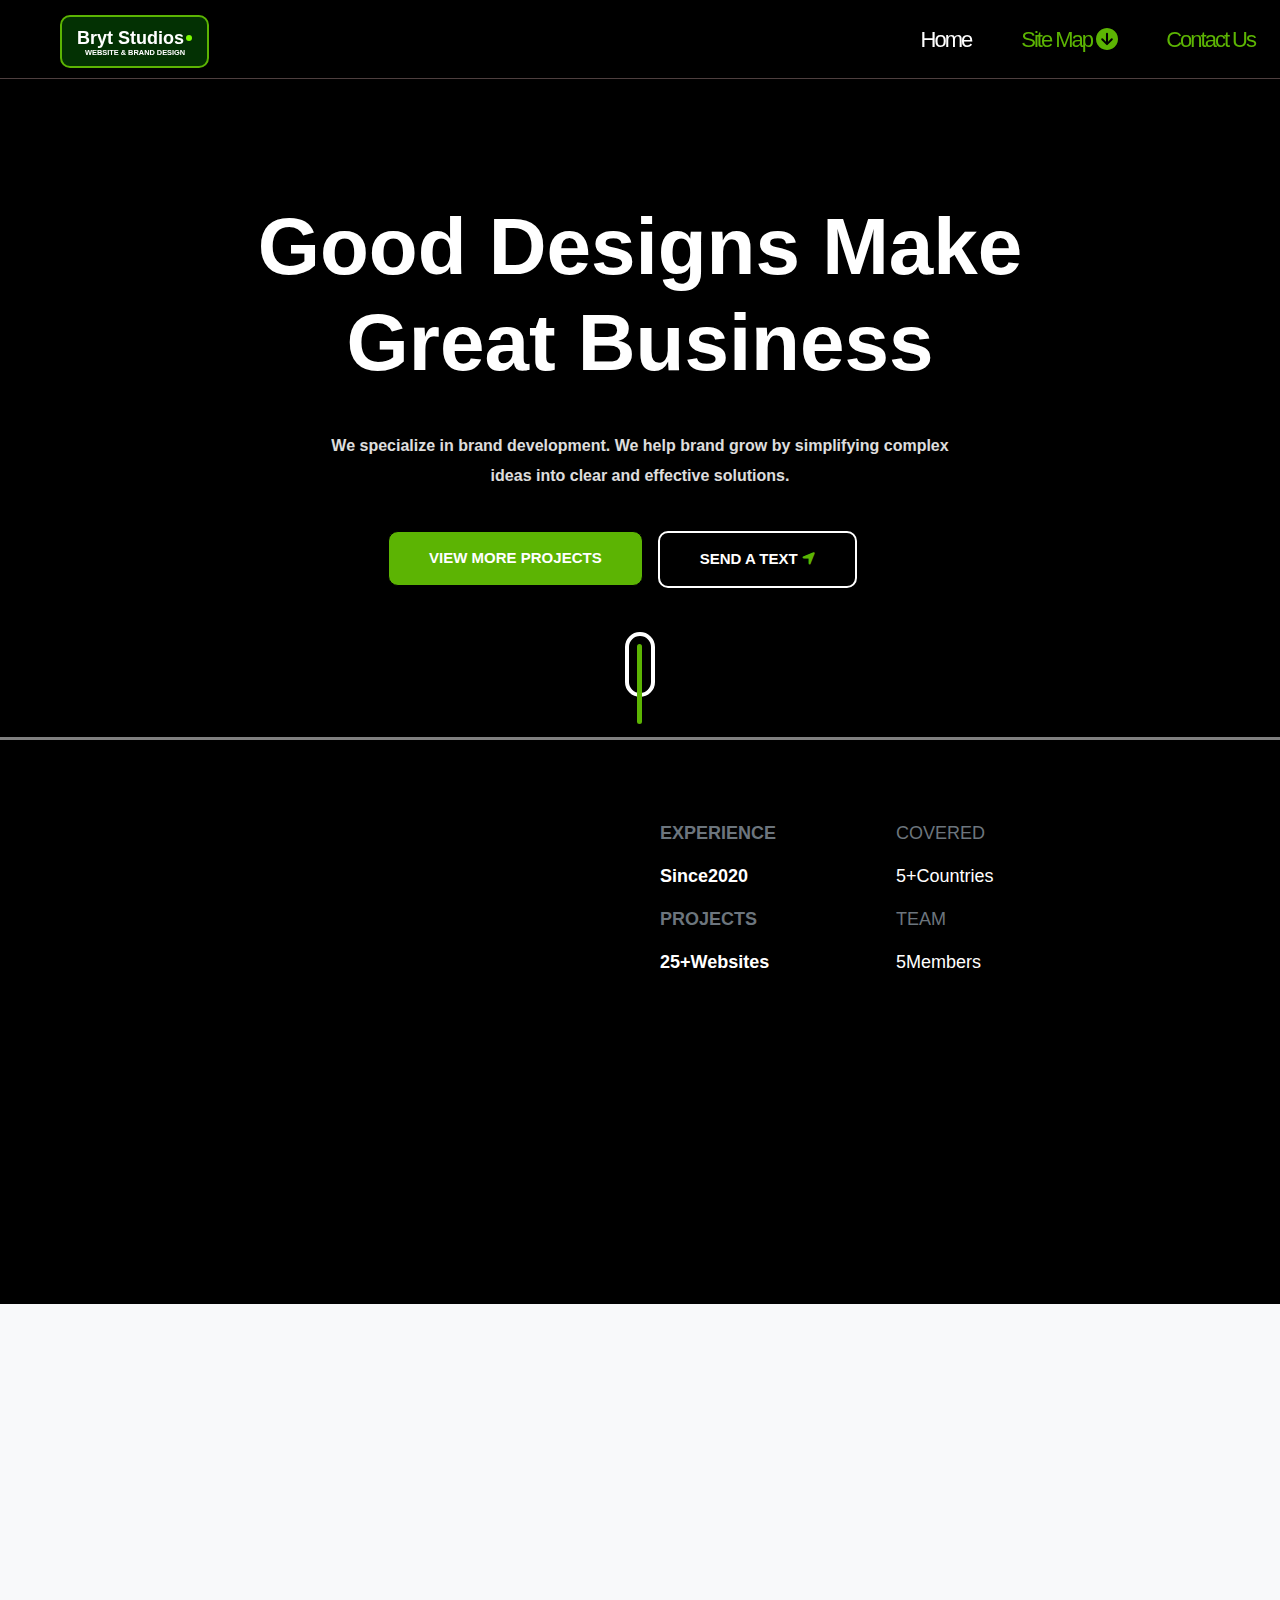
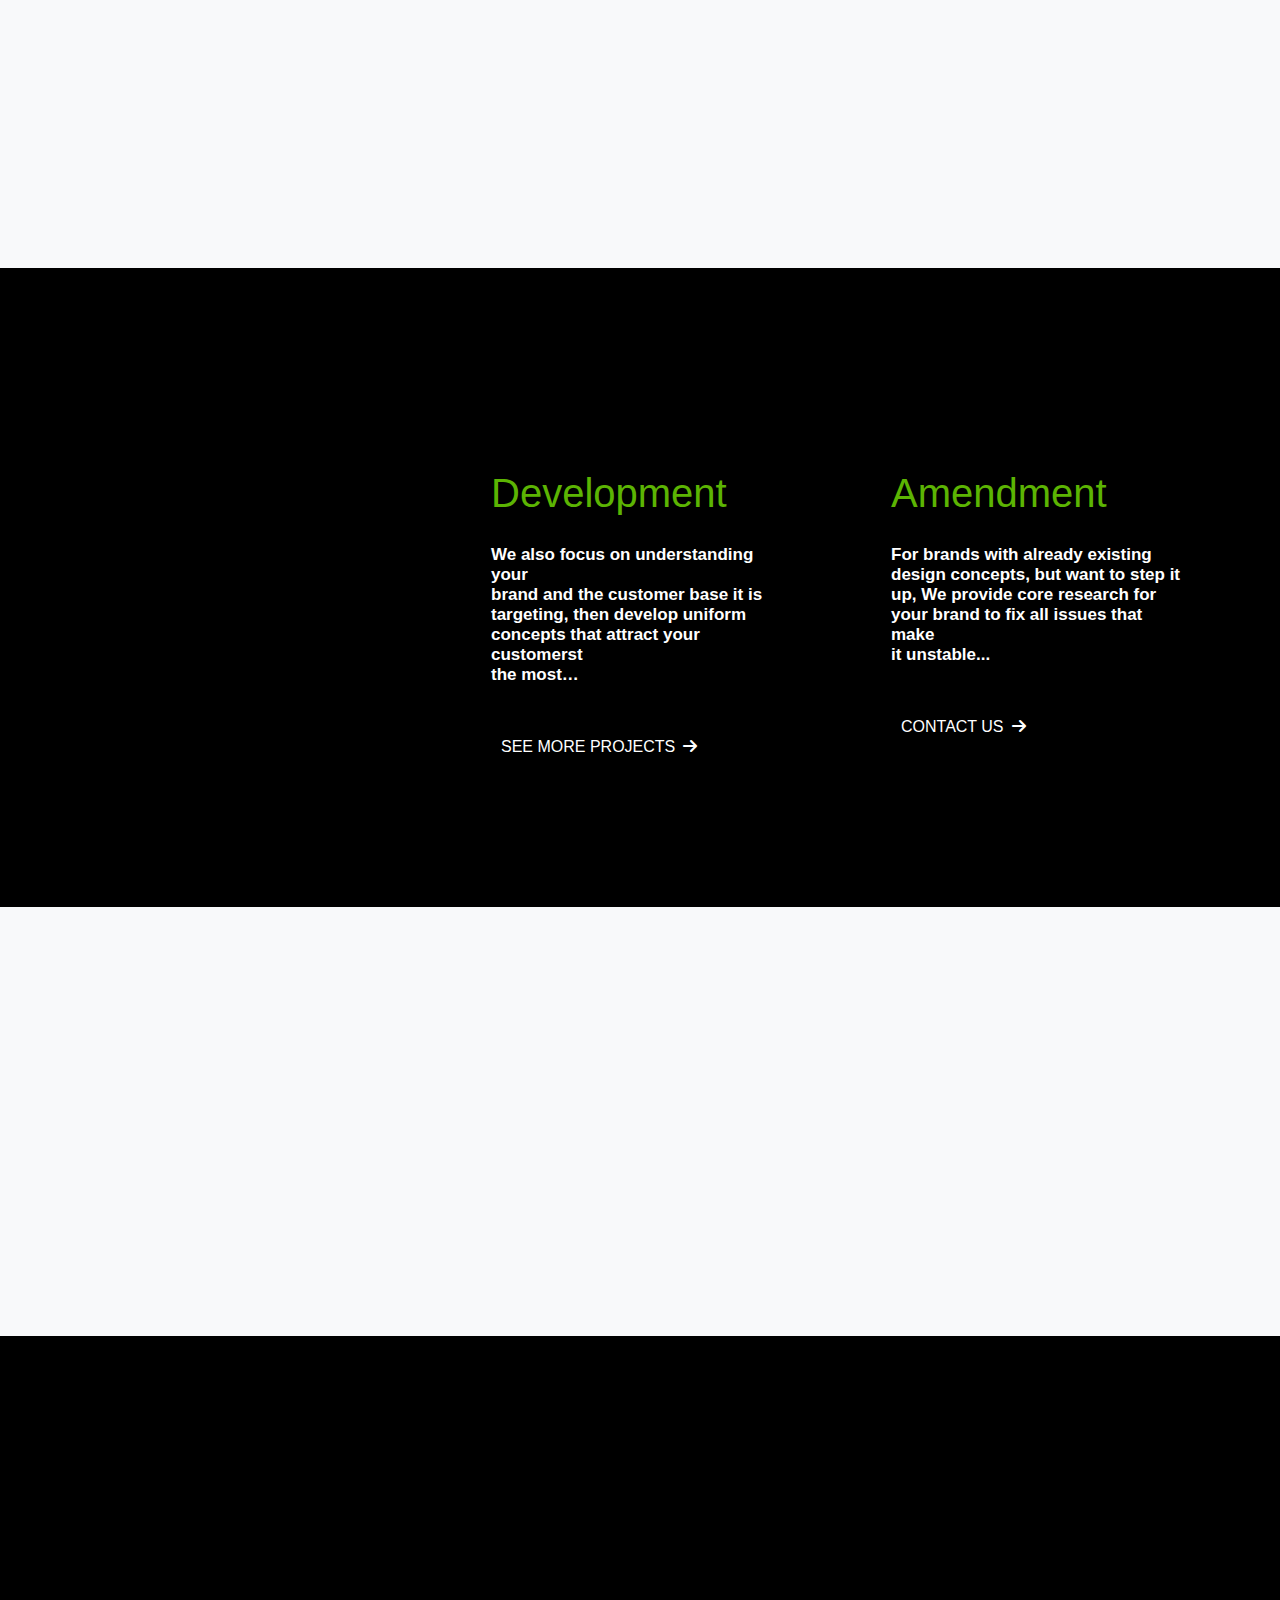
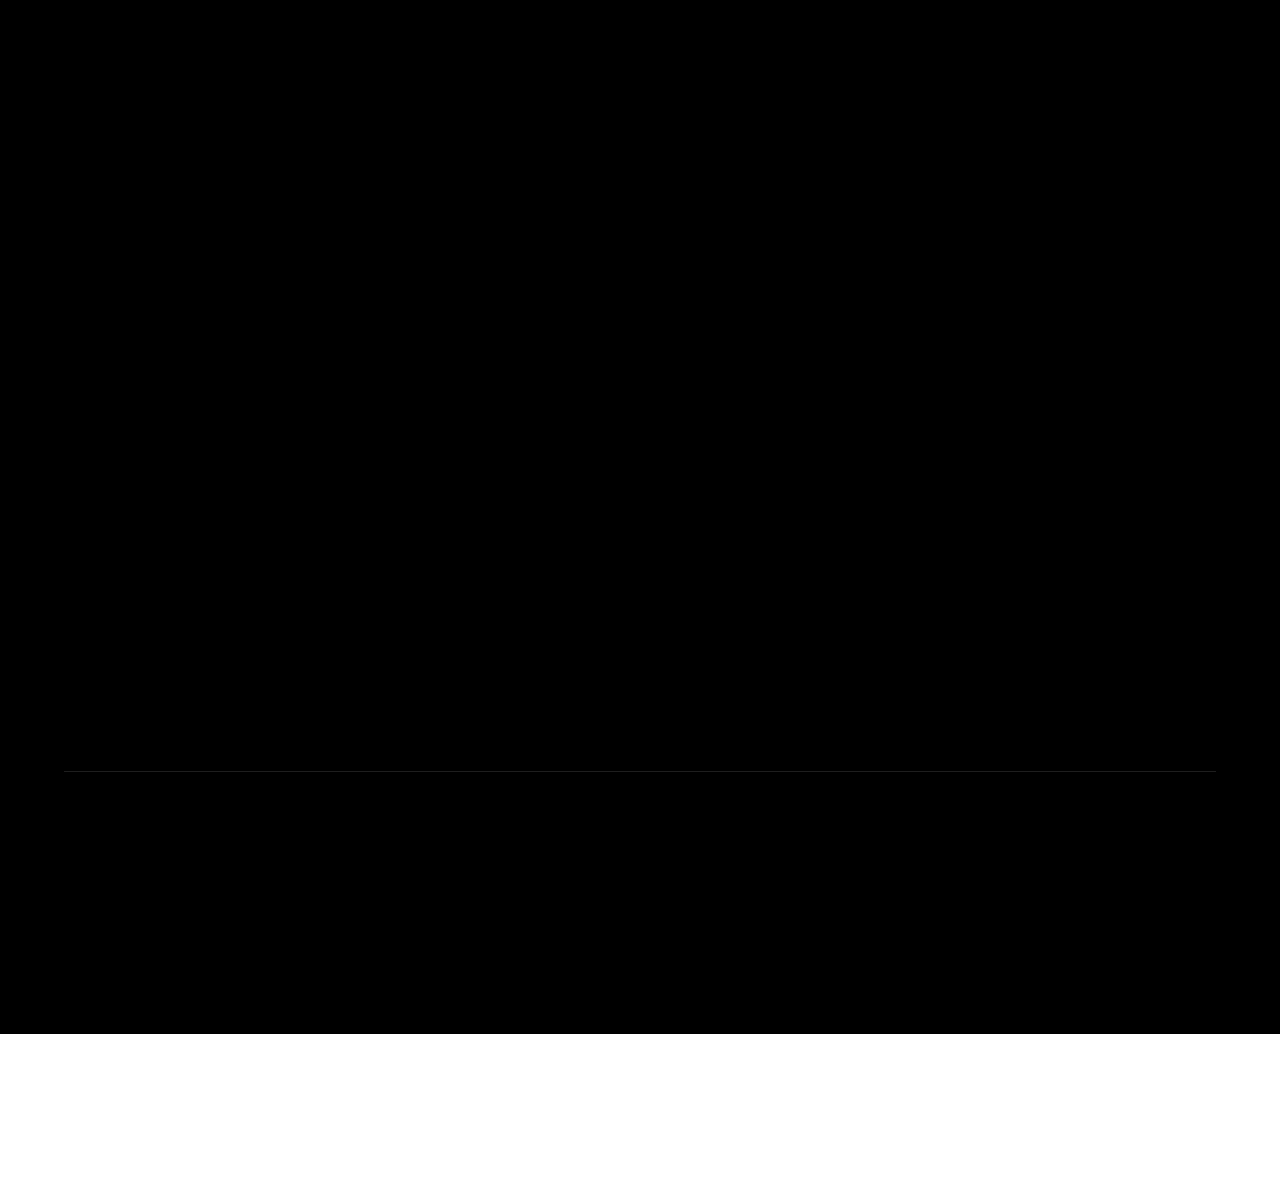
<file: index.html>
<!DOCTYPE html>
<html lang="en">
<head>
    <meta charset="UTF-8">
    <meta name="viewport" content="width=device-width, initial-scale=1.0">
    <title>Brytstudios</title>
    <link rel="stylesheet" href="home.css">
    <link rel="stylesheet" href="bootstrap.css">
    <link rel="website icon" type="jpg" href="homepicture.jpg">
    <link rel="stylesheet" href="fontawesome-free-6.4.0-web/css/all.css">
    <link rel="stylesheet" href="fontawesome-free-6.4.0-web/css/fontawesome.css">
  <style>
        header{
          position: relative;
        }
        
        *{
          text-decoration: none !important;
        }

        @keyframes show {
            0%, 100%{
                transform: translateY(0px);
                transition: 0.5; 
            }
            50%{
                transform: translateY(-8px);
            }
        
        }
        ::-webkit-scrollbar{
          display: none;
        }
        .hidden, .hidden2{
            opacity: 0;
            transform: translateY(40px);
            transition: opacity 1.3s ease-in-out, transform 1.3s ease-out;
        }
        .hidden2{
            opacity: 0;
            transform: translateY(30px);
            transition: opacity 1.3s ease-in-out, transform 1.3s ease-out;
        }
        .show{
            opacity: 1;
            transform: translateY(0);
        }

  </style>
</head>
<body>
  <!-- <div class="back-ex ">
      <div class="fix">
          <div class="text14">
            <div class="reduce">B</div>
            <div class="reduce">r</div>
            <div class="reduce">y</div>
            <div class="reduce">t</div>
          </div>
          <div class="text13">
            <div class="reduce">S</div>
            <div class="reduce">t</div>
            <div class="reduce">u</div>
            <div class="reduce">d</div>
            <div class="reduce">i</div>
            <div class="reduce">o</div>
          </div>
        </div>
       <div class="plc">
        <p class="p2">A stroke of excellence</p>  
        <p>that exceeed expectation</p>
       </div>
  </div> -->
<div class="founder" id="home">
<!-- new media query  -->
 
  <div class="cover">
    <div class="head">
      <div class="bryt">
          <div class="studio">
              <p>Bryt Studios</p>
              <div class="dot"></div>
          </div>
          <p class="web">WEBSITE & BRAND DESIGN</p>
      </div>
    </div>

    <div class="right">
      <input type="checkbox" id="toggle" hidden />
      
      <label for="toggle" class="toggle-icon">
        <i class="fa fa-bars"></i>
      </label>

      <a class="chat-btn" href="https://wa.me/+2348134891064?text=Hello,%20*BrytStudios*%20I%20am%20coming%20from%20your%20website,%20I%20Need%20A%20Design.%20">Let's Talk</a>

      <div class="sidebar">
        <div class="head">
            <div class="bryt">
                <div class="studio">
                    <p>Bryt Studios</p>
                    <div class="dot"></div>
                </div>
                <p class="web">WEBSITE & BRAND DESIGN</p>
            </div>
        </div>
        
            <div class="buzz">
                <div class="box">Site Map</div>
                <label for="toggle" class="close-btn">
                    <i class="fa fa-times" aria-hidden="true"></i>
                </label>
            </div>
            <div class="control">
                <a href="index.html">Home</a>
                <a href="website.html">Web Design</a>
                <a href="brand.html">Brand Design</a>
                <a href="maintenance.html">Maintenance</a>
            </div>
      </div>

      <div class="overlay"></div>
    </div>
    </div>
<!-- new media query  -->

    <header class="sticky-top ">

<!-- sitemap  -->

<div class="sitemap">
      
  <div class="site">
      <p>Site map</p>
      <div class="inn"><i class="fa fa-times" aria-hidden="true"></i></div>
  </div>
  <div id="ul">
      <ul class="mod">
          <li><a href="index.html">Home</a></li>
          <li><a href="website.html">Web Design</a></li>
          <li><a href="brand.html">Brand Design</a></li>
          <li><a href="" class="extras">Extra Services</a></li>
      </ul>
  </div>
  <div class="plan" id="plan">
      <a href="maintenance.html" class="mint">Web Maintenance Plan</a>
  </div>
</div>

<!-- sitemap  -->

       
    <div class="head" id="head">
      <!-- <div class="img"><img src="homepicture.jpg" alt=""></div> -->
      <div class="bryt">
          <div class="studio">
              <p>Bryt Studios</p>
              <div class="dot"></div>
          </div>
          <p class="web">WEBSITE & BRAND DESIGN</p>
      </div>
    </div>

      
                <ul class="carer" id="clear">
                    <li><a href="#home" class="first text-white">Home</a></li>
                    <li>
                      <a href="" class="second" >Site Map 
                        <i class="fa fa-arrow-circle-down mt-1 second"></i>
                      </a>
                      
                      <ul class="why">
                       <li>
                       <a href="" class="ml-1 my-4">WEBSITE
                          <i class="fa fa-arrow-right ml-1" style="font-size: 14px;"></i>
                      </a>
                            
                              
                      <ul class="show">
                         <li>
                          <a href="website.html" style="letter-spacing: -1px !important;">WEBSITE PROJECTS</a>
                       </li>
                       <li>
                        <a href="maintenance.html" style="letter-spacing: -1px !important;">WEBSITE MAINTENANCE</a>
                       </li>
                      </ul>
                             
                          </li>
                   <li class="mb-">
                   <a href="" class="ml-1">BRANDING
                      <i class="fa fa-arrow-right ml-1" style="font-size: 14px;"></i>
                   </a>
                   <ul class="show2">
                  <li>
                   <a href="brand.html" style="letter-spacing: -1px !important;">
                          LOGO DESIGN
                   </a>
                   </li>
               </ul>
              </li>
              <!-- <li class="mb">
                  <a href="" class="ml-1">Contact Us 
                  <i class="fa fa-arrow-right ml-1" style="font-size: 14px;">
                  </i>
                  </a>
              </li> -->
              </ul>
                        
               </li>
              <li><a href="tel:+2349017290826" class="second2">Contact Us</a></li>
            </ul>
            <div class="head2">
              <div class="trt">
                <div><i class="fa fa-navicon click" aria-hidden="true"></i></div>
                <div class="new">
                  <a href="https://wa.me/+2348134891064?text=Hello,%20*BrytStudios*%20I%20am%20coming%20from%20your%20website,%20I%20Need%20A%20Design.%20" id="home">Let's Chat</a>
                </div>
            </div>
            </div>
    </header>
    <!-- first con -->
    <div class="con1">
      <div class="gooder hidden">
        <p class="first-txt">Good</p> 
        <p>Designs </p>
        <p>Make Great</p>
        <p> Business</p>
        <p class="first-txt2"> We specialize in brand development. <br> We help brand grow by simplifying complex<br>
           ideas into clear and effective solutions.
      </p>
    </div>
      <div class="text-own hidden">
          <h1 class="txt">Good Designs Make <br> Great Business</h1>
            <h1 class="txt2">We specialize in brand development.  We help brand grow by simplifying complex<br>
              ideas into clear and effective solutions.</h1>

              <div class="buttondiv">
                <a href="" class="but1">VIEW MORE PROJECTS</a>
               <a href="https://wa.me/+2348134891064?text=Hello,%20*BrytStudios*%20I%20am%20coming%20from%20your%20website,%20I%20Need%20A%20Design.%20" class="but2">SEND A TEXT
                <span><i class="fa fa-location-arrow iar"></i></span>
               </a>
              </div>
         
         <div class="moving">
         <div class="moving-div"></div>
   </div>
      </div>
   <div class="tiny"></div>

    </div>
<!-- con1 ends here  -->

<!-- con2  -->
<div class="con2">
  <div class="text-own2 hidden">
    <h1 class="more">More Than A<br>Website.</h1>
    <p class="craft text-muted">We Craft Websites That Evoke Every Emotion.<br>Our speciality Lies In Propelling Brands,<br>
      Far Above Their Competition, <br>Ensuring They Stand Out Significantly.
      </p>
      
      <div class="butdiv">
        <a href="" id="bbt">VIEW ALL PROJECTS<i class="fa fa-arrow-right ml-3"></i>
        </a>
        <a href="https://wa.me/+2348134891064?text=Hello,%20*BrytStudios*%20I%20am%20coming%20from%20your%20website,%20I%20Need%20A%20Design.%20" id="bbt2">I NEED A WEBSITE <i class="fa fa-arrow-right ml-3"></i>
        </a>
      </div>
  </div>
  <div class="secc">

    <div class="since">
      <div class="exp text-muted hidden">
        <p class="gray">EXPERIENCE</p>
        <p class="text-white white1">Since2020</p>
        <p class="gray">PROJECTS</p>
        <p class="text-white white1">25+Websites</p>
      </div>
      <div class="since2">
        <div class="cov text-muted hidden">
         <p class="gray">COVERED</p>
         <p class="text-white white1">5+Countries</p>
         <p class="gray">TEAM</p>
         <p class="text-white white1">5Members</p>
        </div>
       </div>
      </div>
  </div>

  <div class="new-but hidden">
    <a href="https://wa.me/+2348134891064?text=Hello,%20*BrytStudios*%20I%20am%20coming%20from%20your%20website,%20I%20Need%20A%20Design.%20">I NEED A WEBSITE <i class="fa fa-arrow-right ml-3"></i>
  </div>
  
</div>
<!-- con3  -->
<div class="con3 bg-light" id="con3">
  <div class="text-own2 hidden" id="moore">
    <!-- <h1 class="more" id="gold">These <br>Brands Are <br>Best.</h1> -->
    <h1 class="more" id="moore">These Brands Are<br>Best.</h1>
    <p class="craft" id="craft">We Craft Websites That Evoke Every Emotion.<br>Our speciality Lies In Propelling Brands,<br>
      Far Above Their Competition, <br>Ensuring They Stand Out Significantly.
      </p>

          <!-- second button  -->

      <div class="butdiv hidden" id="butd">
        <a href="" id="bbt3">VIEW ALL PROJECTS<i class="fa fa-arrow-right ml-3"></i>
        </a>
        <a href="https://wa.me/+2348134891064?text=Hello,%20*BrytStudios*%20I%20am%20coming%20from%20your%20website,%20I%20Need%20A%20Design.%20" id="bbt4">I NEED A WEBSITE <i class="fa fa-arrow-right ml-3"></i>
        </a>
      </div>
  </div>
  <div class="secc">

    <div class="since">
      <div class="exp text-muted hidden" id="exp">
        <p class="gray">EXPERIENCE</p>
        <p style="color: black;">Since2020</p>
        <p class="gray">LOGOS</p>
        <p style="color: black;">200+</p>
      </div>
      <div class="since2">
        <div class="cov hidden" id="cov">
         <p class="text-muted">COVERED</p>
         <p>5+Countries</p>
         <p class="text-muted">TEAM</p>
         <p>5Members</p>
        </div>
       </div>
      </div>
  </div>

   <div class="new-but hidden">
     <a href="https://wa.me/+2348134891064?text=Hello,%20*BrytStudios*%20I%20am%20coming%20from%20your%20website,%20I%20Need%20A%20Design.%20">I NEED A WEBSITE <i class="fa fa-arrow-right ml-3"></i>
   </div>
</div>


<div class="card-deck" id="deck">
<div class="card hidden" id="crd">
  <div class="card-header ">
    <h1 class="cardtxt">01</h1>
  </div>
    <div class="card-body">
      <h1 class="cardtxt2">Design</h1>
      <div class="card-text">
         <p>
           We promise to take up all of your <br>
           brand design needs from scratch to <br>
           finish, starting from Your logo up to<br>
           your Website Design. This is not just<br>all we do…
         </p><br>
         <a href="maintenance.html" class="hover" id="ref">VISIT PROFILE <i class="fa fa-arrow-right ml-2"></i></a>
      </div>
   </div>
 
</div>

    <!-- 2nd crd  -->
    
<div class="card" id="crd2">
  <div class="card-header hidden">
    <h1 class="cardtxt">02</h1>
  </div>
    <div class="card-body">
      <h1 class="cardtxt2" id="dev">Development</h1>
      <div class="card-text">
         <p>
           We also focus on understanding your <br>
           brand and the customer base it is <br>
           targeting, then develop uniform<br>
           concepts that attract your customerst<br>the most…
         </p><br>
         <a href="" class="hover" id="ref">SEE MORE PROJECTS<i class="fa fa-arrow-right ml-2"></i></a>
      </div>
   </div>
 
</div>

  
<!-- 3rd card -->

<div class="card" id="crd3">
  <div class="card-header hidden">
    <h1 class="cardtxt">03</h1>
  </div>
    <div class="card-body">
      <h1 class="cardtxt2">Amendment</h1>
      <div class="card-text">
         <p> 
           For brands with already existing<br>
           design concepts, but want to step it<br>
           up, We provide core research for<br>
           your brand to fix all issues that make<br>
           it unstable...
         </p><br>
         <a href="https://wa.me/+2348134891064?text=Hello,%20*BrytStudios*%20I%20am%20coming%20from%20your%20website,%20I%20Need%20A%20Design.%20" class="hover" id="ref">CONTACT US<i class="fa fa-arrow-right ml-2"></i></a>
      </div>
   </div>
 
</div>
</div>
<!-- logo rows  -->
<div class="picer bg-light">
    <div class="pix hidden" >
      <div class="card">
        <div class="card-img-top">
          <img class="pict" src="Logo.png" alt="">
        </div>
        <div class="card-footer">
          <p class="king">Lion King</p>
        </div>  
      </div>
    
      <div class="card ">
        <div class="card-img-top">
          <img class="pict" src="Adirr beauty .jpg" alt="">
        </div>
        <div class="card-footer">
          <p class="king">adira beauty logo</p>
        </div>
      </div>
    </div>


    <div class="hidden" id="pix2">
      <div class="card">
        <div class="card-img-top">
          <img class="pict" src="Bake and deliver .jpg" alt="">
        </div>
        <div class="card-footer">
          <p class="king">Bake & deliver</p>
        </div>
        
      </div>
      <div class="card" id="care">
        <div class="card-img-top">
          <img class="pict" src="care.jpg" alt="">
        </div>
        <div class="card-footer">
          <p class="king">Care <i class="fa fa-heart ml-2" style="color: red;"></i></p>
        </div>
      </div>
    </div>

</div>
<!-- logo row 2 -->

 <div class="picer bg-light hidden" id="picers">
  <div class="pix">
    <div class="card">
      <div class="card-img-top">
        <img class="pict" src="Esha Designer.jpg" alt="">
      </div>
      <div class="card-footer">
        <p class="king">Esha Designer</p>
      </div>
      
    </div>
    
    <div class="card" id="health">
      <div class="card-img-top">
        <img class="pict" src="home health.jpg" alt="">
      </div>
      <div class="card-footer">
        <p class="king">Home Health Care</p>
      </div>
    </div>
  </div>

  <div class="pix hidden" id="pix2">
    <div class="card">
      <div class="card-img-top">
        <img class="pict" src="Punto cera.jpg" alt="">
      </div>
      <div class="card-footer">
        <p class="king">Punto Cera</p>
      </div>
      
    </div>
    <div class="card">
      <div class="card-img-top">
        <img class="pict" src="Eco girl.jpg" alt="">
      </div>
      <div class="card-footer">
        <p class="king">Eco Engy</p>
      </div>
    </div>
  </div>

</div>
<nav class="hidden">
  <marquee behavior="" direction="">
    <h3>Bryt Studios Web designer - developer - logo design - </h3>
  </marquee>
</nav>

<div class="sect" id="set">
  <div class="cart hidden">
    <div class="imgs"></div>
      <div class="work">
    <h1>Let's Work</h1>
    <p class="span">together</p>
      </div>    
  </div>
  <div class="asside hidden">
   <aside  id="aside">
    <a href="website.html" class="hover2">web design</a>
    <a href="brand.html" class="hover2">brand design</a>
    <a href="maintenance.html" class="hover2">maintenance</a>
   </aside>
   <article>
    <a class="hover2">social media</a>
    <a href="brand.html" class="hover2">logo design</a>
    <a href="website.html" class="hover2">websites</a>
   </article>
  </div>

  <!-- services  -->

  <div class="service">
    <div class="serv">
      <p>Services</p>
      <div id="cover">
        <div class="hidden"  id="right">
          <div>
            <a href="website.html" class="hover2">web design</a>
          </div>
          <div><a href="brand.html" class="hover2">brand design</a></div>
          <div>
            <a  href="maintenance.html" class="hover2">maintenance</a>
          </div>
         </div>
         <div class="hidden" id="right2">
          <div><a class="hover2">social media</a></div>
          <div><a href="brand.html"  class="hover2">logo design</a></div>
          <div><a href="website.html" class="hover2">websites</a></div>
         </div>
      </div>
    </div>
  </div>
</div> 

<div class="lit"></div>

<main>
<div class="dbut hidden" id="dbut1">
 <div class="lastly"> <a href="https://wa.me/+2348134891064?text=Hello,%20*BrytStudios*%20I%20am%20coming%20from%20your%20website,%20I%20Need%20A%20Design.%20" class="lastbut mr-2">send us a message <i class="fa fa-arrow-right rot ml-2"></i></a></div>
  <div class="lastly2"><a href="https://wa.me/+2348134891064?text=Hello,%20*BrytStudios*%20I%20am%20coming%20from%20your%20website,%20I%20Need%20A%20Design.%20" class="lastbut" id="btt2">whatsapp chat <i class="fa fa-arrow-right rot ml-2"></i></a></div>
</div>
<div class="dbut" id="dbut2">

  <div class="inner hidden">
      <div class="div2">
        <a href="tel:+2349017290826"class="lastbut ml-2 " >call<i class="fa fa-arrow-right rot ml-2"></i></a>
      </div>
      <div class="div2">
        <a href="https://www.instagram.com/icelynbright98?text=Hello,%20*BrytStudios*%20I%20am%20coming%20from%20your%20website,%20I%20Need%20A%20Design.%20" class="lastbut ml-2">Instagram<i class="fa fa-arrow-right rot ml-2"></i></a>
      </div>
  </div>

  <div class="inner hidden">
      <div class="div2">
        <a href="#home" class="lastbut ml-2">home<i class="fa fa-arrow-right rot ml-2"></i></a>
      </div>
      <div class="div2">
        <a href="https://x.com/icelynbright98?text=Hello,%20*BrytStudios*%20I%20am%20coming%20from%20your%20website,%20I%20Need%20A%20Design.%20" class="lastbut ml-2" id="lasth">X/Twitter<i class="fa fa-arrow-right rot ml-2"></i></a>
      </div>
  </div>
  
</div>
</main>
</div>

<!-- footer  -->
<div class="hidden" id="footer">
  <marquee behavior="" direction="">
      <ul>
          <li><a href="">Bryt Studios</a></li>
          <li><a href="">Web Developer & Brand Designer</a></li>
          <li><a href="">Logo Design</a></li>
      </ul>
  </marquee>
    <p>&copy; BrytStudios All Right Reserved 2025</p>
</div>    




    
    <script src="bootfiles/jquery-slim.min.js"></script>
    <script src="bootfiles/popper.min.js"></script>
    <script src="bootfiles/bootstrap.js"></script>
    <script src="home.js"></script>

   

</body>
</html>
</file>
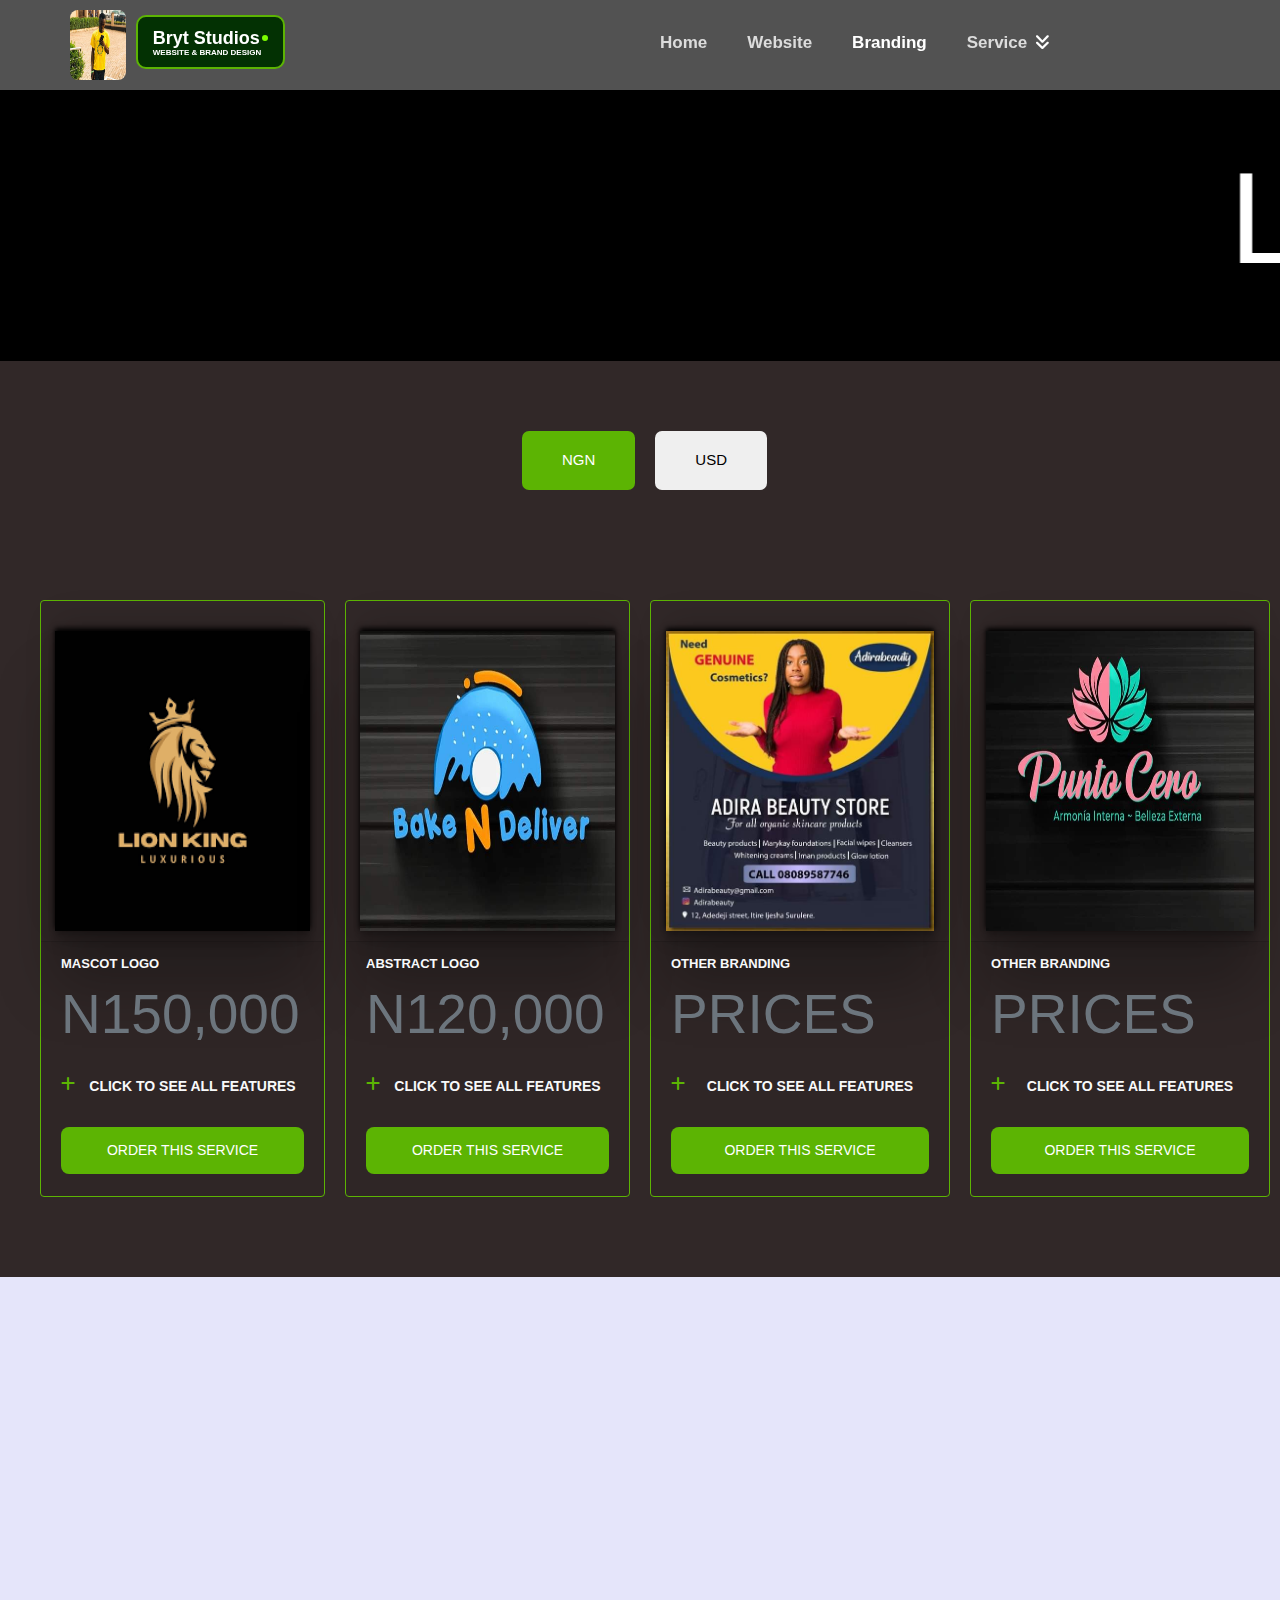
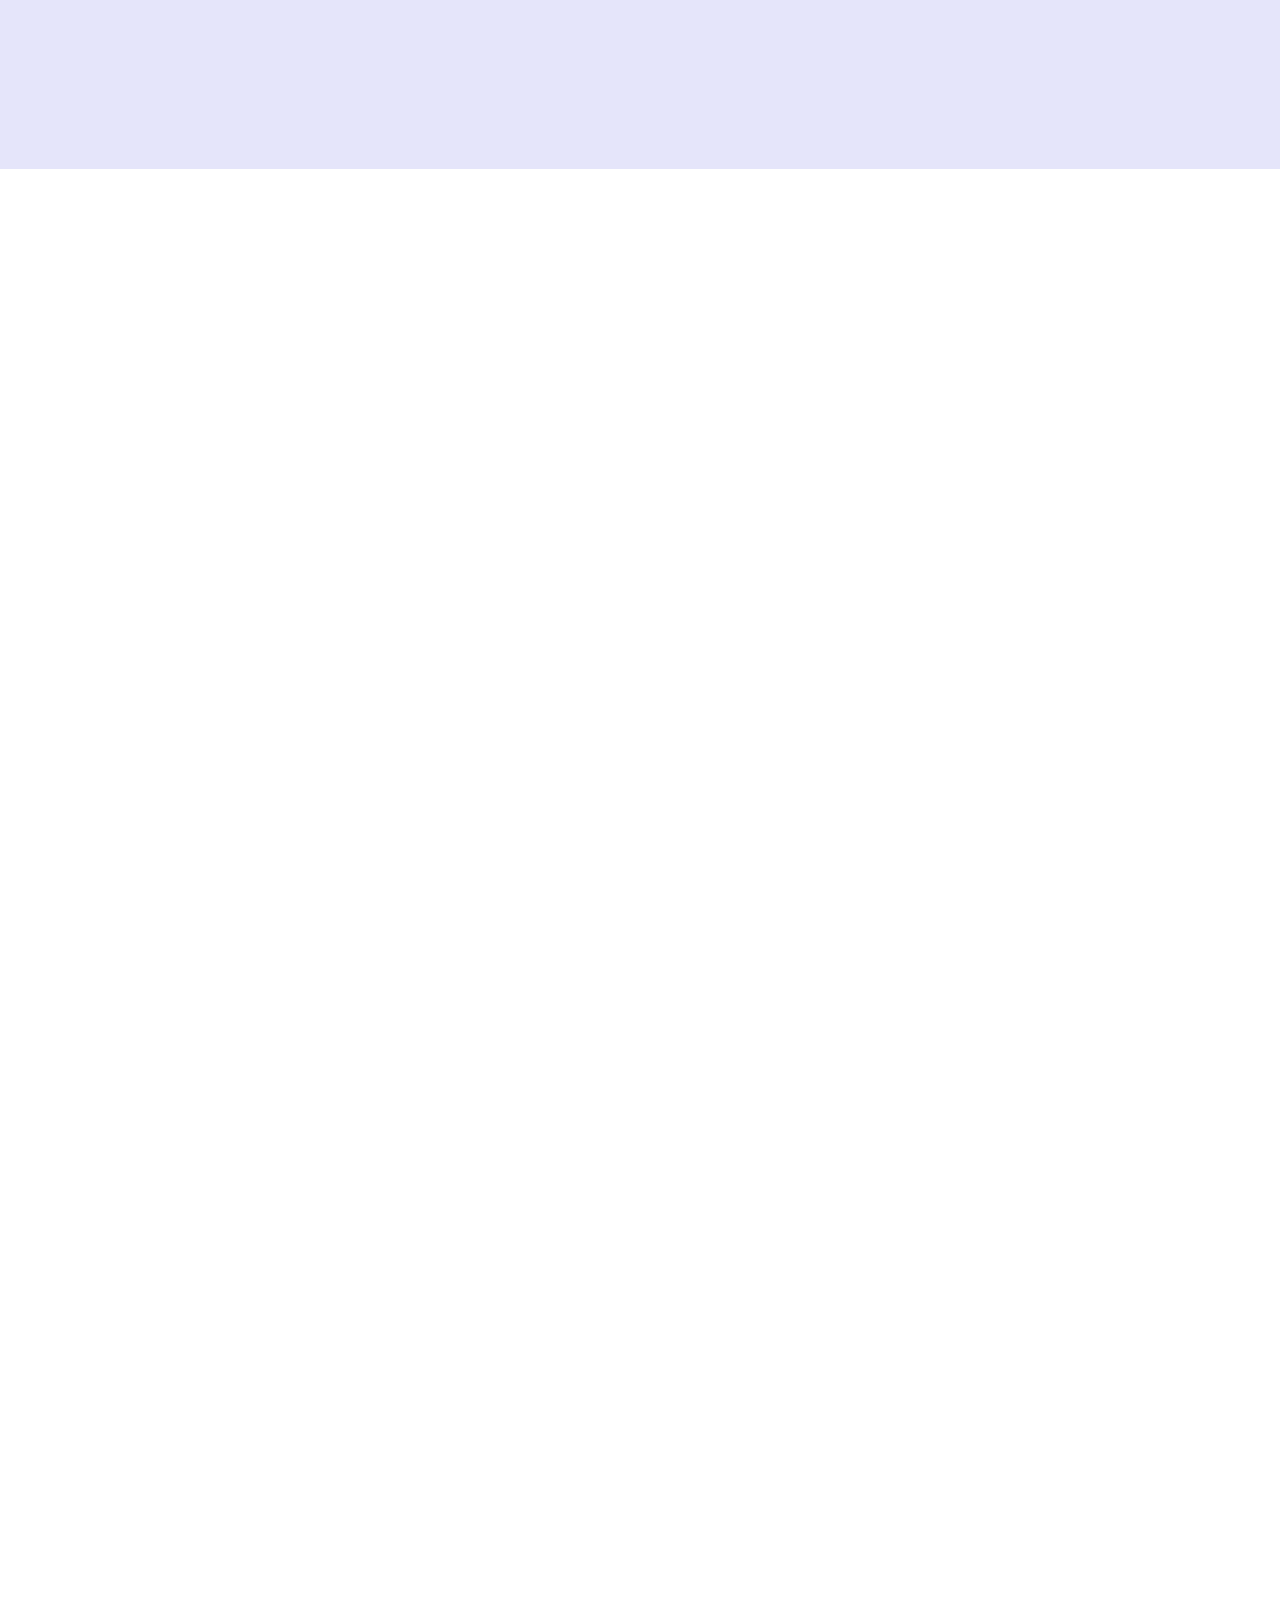
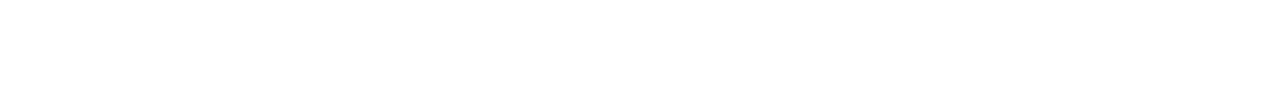
<file: brand.html>
<!DOCTYPE html>
<html lang="en">
<head>
    <meta charset="UTF-8">
    <meta name="viewport" content="width=device-width, initial-scale=1.0">
    <title>brytStudio/brand</title>
    <link rel="stylesheet" href="brand.css">
    <link rel="stylesheet" href="fontawesome-free-6.4.0-web/css/all.css">
    <link rel="stylesheet" href="fontawesome-free-6.4.0-web/css/fontawesome.css">
    <link rel="stylesheet" href="bootstrap.css">
    <link rel="website icon" type="jpg" href="homepicture.jpg">

    <!-- <script src="..//java/jQuery/jquery.js"></script> -->
    <style>
   .lay{
            position: fixed;
            top: 0;
            left: 0;
            width: 100%;
            height: 100%;
            background-color: rgba(0, 0, 0, 0.447);
            z-index: 400;
            display: none;
        }

        @keyframes show {
            0%, 100%{
                transform: translateY(0px);
                transition: 1s; 
            }
            50%{
                transform: translateY(-8px);
                transition: 1s; 
            }
        
        }
        .hidden, .hidden2{
            opacity: 0;
            transform: translateY(40px);
            transition: opacity 1s ease-in-out, transform 1.3s ease-out;
        }
        .hidden2{
            opacity: 0;
            transform: translateY(30px);
            transition: opacity 1s ease-in-out, transform 1.3s ease-out;
        }
        .show{
            opacity: 1;
            transform: translateY(0);
        }
    </style>
</head>
<body>
  <div class="lay"></div>

    <!-- new media query  -->
 
  <div class="cover">
    <div class="head">
      <div class="bryt">
          <div class="studio">
              <p>Bryt Studios</p>
              <div class="dot"></div>
          </div>
          <p class="web">WEBSITE & BRAND DESIGN</p>
      </div>
    </div>

    <div class="right">
      <input type="checkbox" id="toggle" hidden />
      
      <label for="toggle" class="toggle-icon">
        <i class="fa fa-bars"></i>
      </label>

      <a class="chat-btn" href="https://wa.me/+2348134891064?text=Hello,%20*BrytStudios*%20I%20am%20coming%20from%20your%20website,%20I%20Need%20A%20Design.%20">Let's Talk</a>

      <div class="sidebar">
        <div class="head" id="head">
            <div class="bryt">
                <div class="studio">
                    <p>Bryt Studios</p>
                    <div class="dot"></div>
                </div>
                <p class="web">WEBSITE & BRAND DESIGN</p>
            </div>
        </div>
        
            <div class="buzz">
                <div class="box">Site Map</div>
                <label for="toggle" class="close-btn">
                    <i class="fa fa-times" style="color: red;" aria-hidden="true"></i>
                </label>
            </div>
            <div class="control">
                <a href="index.html">Home</a>
                <a href="website.html">Web Design</a>
                <a href="brand.html">Brand Design</a>
                <a href="maintenance.html">Maintenance</a>
            </div>
      </div>

      <div class="overlay"></div>
    </div>
    </div>
<!-- new media query  -->  

    <div class="header sticky-top">

      <div class="sitemap">
        
        <div class="site">
            <p>Site map</p>
            <div class="inn"><i class="fa fa-times" aria-hidden="true"></i></div>
        </div>
        <div id="ul">
            <ul class="mod">
                <li><a href="index.html">Home</a></li>
                <li><a href="">Web Design</a></li>
                <li><a href="brand.html">Brand Design</a></li>
                <li><a href="" class="extras">Extra Services</a></li>
            </ul>
        </div>
        <div class="plan" id="plan">
            <a href="maintenance.html" class="mint">Web Maintenance Plan</a>
        </div>
    </div>
        <div class="head" id="head">
            <div class="img"><img src="..//homepicture.jpg" alt=""></div>
            <div class="bryt">
                <div class="studio">
                    <p>Bryt Studios</p>
                    <div class="dot"></div>
                </div>
                <p class="web">WEBSITE & BRAND DESIGN</p>
            </div>
        </div>

        <div class="head2">

                <ul>
                    <li><a href="home.html">Home</a></li>
                    <li><a href="">Website</a></li>
                    <li><a href="" class="brand">Branding</a></li>
                    <li><a href="">Service<i class="text-white ml-2 fa fa-angle-double-down" aria-hidden="true"></i>
                        <div class="ul">
                            <ul id="uls">
                                <li><a href="maintenance.html">WEBSITE MAINTENANCE PLAN</a></li>
                            </ul>
                        </div>
                    </a></li>
                </ul>
                <div class="trt">
                  <div><i class="fa fa-navicon click" aria-hidden="true"></i></div>
                  <div class="new">
                    <a href="https://wa.me/+2348134891064?text=Hello,%20*BrytStudios*%20I%20am%20coming%20from%20your%20website,%20I%20Need%20A%20Design.%20" id="home">Let's Chat</a>
                  </div>
              </div>
        </div>
    </div>


    <div class="move">
        <marquee behavior="" direction="">
            <h2>LOGO DESIGN - LOGO DESIGN - LOGO DESIGN</h2>
        </marquee>
    </div>

    <!-- price  -->

    <div class="price">
      <div>
         <button class="naira">NGN</button>
         <button class="dollar">USD</button>
      </div>  
    </div>
<!-- logod rows  -->

<!-- logo rows  -->
 <div class="logo">
   <div class="picture">
        <div class="card " id="body">
        <div class="card-img-top">
            <img class="pict" src="Logo.png" alt="">
        </div>
        <div class="card-footer">
            <p class="king text-light">MASCOT LOGO</p>
             <p class="money text-muted">N150,000</p> 
          <div>
                <div class="div">
                    <div class="d-flex">
                        <i id="plusBt" class="fa fa-plus plus" aria-hidden="true"></i>
                        <i id="minusBt" class="fa fa-minus hide" aria-hidden="true"></i>
                    </div>
                    <button class="but text-light" id="buter">CLICK TO SEE ALL FEATURES</button>
                </div>
                
          </div>
             
             <div class="pack" id="pack">
                <p class="text-muted"><i class="fa fa-check text-light pr-2" aria-hidden="true"></i>2 Logo Samples</p>
                <p class="text-muted"><i class="fa fa-check text-light pr-2" aria-hidden="true"></i>Unlimited Revision</p>
                <p class="text-muted"><i class="fa fa-check text-light pr-2" aria-hidden="true"></i>5 Reaalistic Mock-ups</p>
                <p class="text-muted"><i class="fa fa-check text-light pr-2" aria-hidden="true"></i>HD Tranparent Logo Files</p>
                <p class="text-muted"><i class="fa fa-check text-light pr-2" aria-hidden="true"></i>Logo Use Documentation</p>
                <p class="text-muted"><i class="fa fa-check text-light pr-2" aria-hidden="true"></i>.JPG | .PNG | .AI | .EPS</p>
             </div>
             <a class="ord" href="https://wa.me/+2348134891064?text=Hello,%20*BrytStudios*%20I%20want%20the%20Mascot%20Logo%20For%20My%20Brand"id="con">Order this service</a>
        </div>
        
        </div>
    
        <div class="card " id="body">
        <div class="card-img-top">
            <img class="pict" src="Bake and deliver .jpg" alt="">
        </div>
        <div class="card-footer">
            <p class="king text-light">ABSTRACT LOGO</p>
             <p class="money text-muted">N120,000</p> 
          <div class="nav">
                <div class="div">
                    <div class="d-flex">
                        <i id="plusBt2" class="fa fa-plus plus2" aria-hidden="true"></i>
                        <i id="minusBt2" class="fa fa-minus hide2" aria-hidden="true"></i>
                    </div>
                    <button class="but text-light but2" id="buter">CLICK TO SEE ALL FEATURES</button>
                </div> 
                
          </div>
             
             <div class="pack" id="pack">
                <p class="text-muted"><i class="fa fa-check text-light pr-2" aria-hidden="true"></i>2 Logo Samples</p>
                <p class="text-muted"><i class="fa fa-check text-light pr-2" aria-hidden="true"></i>Unlimited Revision</p>
                <p class="text-muted"><i class="fa fa-check text-light pr-2" aria-hidden="true"></i>5 Reaalistic Mock-ups</p>
                <p class="text-muted"><i class="fa fa-check text-light pr-2" aria-hidden="true"></i>HD Tranparent Logo Files</p>
                <p class="text-muted"><i class="fa fa-check text-light pr-2" aria-hidden="true"></i>Logo Use Documentation</p>
                <p class="text-muted"><i class="fa fa-check text-light pr-2" aria-hidden="true"></i>.JPG | .PNG | .AI | .EPS</p>
             </div>
             <a class="ord" href="https://wa.me/+2348134891064?text=Hello,%20*BrytStudios*%20I%20want%20the%20Abstract%20Logo%20For%20My%20Brand"id="con">Order this service</a>
        </div>
        </div>
   </div>
    
  <div class="picture" id="pic2">
        <div class="card " id="body">
        <div class="card-img-top">
            <img class="pict" src="Adirr beauty .jpg" alt="">
        </div>
        <div class="card-footer">
            <p class="king text-light">OTHER BRANDING</p>
             <p class="money text-muted">PRICES</p> 
          <div>
                <div class="div">
                    <div class="d-flex">
                        <i id="plusBt3" class="fa fa-plus plus3" aria-hidden="true"></i>
                        <i id="minusBt3" class="fa fa-minus hide3" aria-hidden="true"></i>
                    </div>
                    <button class="but text-light but3" id="buter">CLICK TO SEE ALL FEATURES</button>
                </div>
                
          </div>
             
             <div class="pack">
                <p class="text-muted"><i class="fa fa-check text-light pr-2" aria-hidden="true"></i>Business Card Design - 20k</p>
                <p class="text-muted"><i class="fa fa-check text-light pr-2" aria-hidden="true"></i>Flier Design - 20k</p>
                <p class="text-muted"><i class="fa fa-check text-light pr-2" aria-hidden="true"></i>Letter Heading Design - 20k</p>
                <p class="text-muted"><i class="fa fa-check text-light pr-2" aria-hidden="true"></i>Banner Design - 20k</p>
                <p class="text-muted"><i class="fa fa-check text-light pr-2" aria-hidden="true"></i>Logo Animation - 50k</p>
                <p class="text-muted"><i class="fa fa-check text-light pr-2" aria-hidden="true"></i>Product Label Design - 100-200k</p>
             </div>
             <a class="ord" href="https://wa.me/+2348134891064?text=Hello,%20*BrytStudios*%20I%20want%20the%20Other%20nig%20Design%20For%20My%20Brand"id="con">Order this service</a>
        </div>
        
        </div>
        <div class="card " id="body">
        <div class="card-img-top">
            <img class="pict" src="Punto cera.jpg" alt="">
        </div>
        <div class="card-footer">
            <p class="king text-light">OTHER BRANDING</p>
             <p class="money text-muted">PRICES</p> 
          <div>
                <div class="div">
                    <div class="d-flex">
                        <i id="plusBt4" class="fa fa-plus plus4" aria-hidden="true"></i>
                        <i id="minusBt4" class="fa fa-minus hide4" aria-hidden="true"></i>
                    </div>
                    <button class="but text-light but2" id="buter">CLICK TO SEE ALL FEATURES</button>
                </div>
                
          </div>
             
             <div class="pack" id="pack">
                <p class="text-muted"><i class="fa fa-check text-light pr-2" aria-hidden="true"></i>Business Card Design - 20k</p>
                <p class="text-muted"><i class="fa fa-check text-light pr-2" aria-hidden="true"></i>Flier Design - 20k</p>
                <p class="text-muted"><i class="fa fa-check text-light pr-2" aria-hidden="true"></i>Letter Heading Design - 20k</p>
                <p class="text-muted"><i class="fa fa-check text-light pr-2" aria-hidden="true"></i>Banner Design - 20k</p>
                <p class="text-muted"><i class="fa fa-check text-light pr-2" aria-hidden="true"></i>Logo Animation - 50k</p>
                <p class="text-muted"><i class="fa fa-check text-light pr-2" aria-hidden="true"></i>Product Label Design - 100-200k</p>
             </div>
             <a class="ord" href="https://wa.me/+2348134891064?text=Hello,%20*BrytStudios*%20I%20want%20the%20Other%20nig%20Design%20For%20My%20Brand"id="con">Order this service</a>
           
        </div>
        </div>
</div>
 </div>
<!-- logod rows  -->

<div class="website">
    <div class="more hidden">
        <h2>GOLDEN BRANDS GLEAM<br>GREATLY.</h2>
        <p>
            We Craft Websites That Evoke Every Emotion.<br>Our speciality Lies In Propelling Brands,<br>
            Far Above Their Competition, <br>Ensuring They Stand Out Significantly.
        </p>
        <div>
            
            <a href="">VIEW ALL PROJECTS</a>
            <a href="https://wa.me/+2348134891064?text=Hello,%20*BrytStudios*%20I%20am%20coming%20from%20your%20website,%20I%20Need%20A%20Design.%20">
                I NEED A WEBSITE</a>
        </div>
    </div> 
    <div class="more2 hidden">
        <div class="cov hidden">
            <p>EXPERIENCE</p>
            <p>COVERED</p>
        </div>
        <div class="since hidden">
            <p>Since 2020</p>
            <p style="margin-left: 32px;">5+Countries</p>
        </div>
        <div class="cov hidden">
            <p>LOGOS</p>
            <p class="twoo">200+</p>
        </div>
        <div class="since hidden">
            <p>25+Websites</p>
            <p class="">5Members</p>
        </div>
    </div>  
    <div class="diva hidden">
            
      <a href="https://wa.me/+2348134891064?text=Hello,%20*BrytStudios*%20I%20am%20coming%20from%20your%20website,%20I%20Need%20A%20Design.%20">
          I NEED A WEBSITE</a>
  </div>

</div>

<!-- more rows logos-->
 <div class="more-rows hidden">
    <div class="first-rows">
        <div class="card" id="crd">
            <div class="card-img-top">
              <div class="pic" id="pic1"></div>
              <!-- <img class="pic" src="..//homepicture.jpg" id="none" alt=""> -->
            </div>
            <div class="card-footer">
              <p class="king" id="king">Esha Designer</p>
            </div>
            
          </div>

          <div class="card">
            <div class="card-img-top">
              <div class="pic" id="picer2" alt=""></div>
            </div>
            <div class="card-footer">
              <p class="king" id="king">Home Health Care</p>
            </div>
          </div>
    </div>
    <div class="first-rows" id="first-rows">
        <div class="card">
            <div class="card-div-top">
              <div class="pic" id="picer3"></div>
            </div>
            <div class="card-footer">
              <p class="king" id="king">Punto Cera</p>
            </div>
            
          </div>

          <div class="card">
            <div class="card-img-top">
              <img class="pic" id="picer2" src="..//Eco Engy.jpg" alt="">
            </div>
            <div class="card-footer">
              <p class="king" id="king">Eco Engy</p>
            </div>
          </div>
    </div>
 </div>

 <!-- more rows logos-->
 <div class="more-rows hidden" id="more-row">
    <div class="first-rows">
        <div class="card">
            <div class="card-img-top" >
              <img class="pic" id="picer2" src="..//Adirr beauty .jpg" alt="">
            </div>
            <div class="card-footer">
              <p class="king" id="king">Adire beauty</p>
            </div>
            
          </div>

          <div class="card">
            <div class="card-img-top">
              <img class="pic" id="picer2" src="..//Bake and deliver .jpg" alt="">
            </div>
            <div class="card-footer">
              <p class="king" id="king">Bake & deliver</p>
            </div>
          </div>
    </div>
    <div class="first-rows" id="first-rows">
        <div class="card">
            <div class="card-img-top">
              <img class="pic" id="picer2" src="..//Logo.png" alt="">
            </div>
            <div class="card-footer">
              <p class="king" id="king">lion king</p>
            </div>
            
          </div>

          <div class="card">
            <div class="card-img-top">
              <img class="pic" id="picer2" src="..//care.jpg" alt="">
            </div>
            <div class="card-footer">
              <p class="king" id="king">Care <i class="fa fa-heart text-danger" aria-hidden="true"></i></p>
            </div>
          </div>
    </div>
 </div>



<div class="sect1  hidden">
    <div class="cart" >
       <!-- <div class="" id="headboy">
      <!-- <div class="img"><img src="homepicture.jpg" alt=""></div> -->
      <!-- <div class="bryt">
          <div class="studio">
              <p>Bryt Studios</p>
              <div class="dot"></div>
          </div>
          <p class="web">WEBSITE & BRAND DESIGN</p>
      </div>
    </div> -->
        <div class="work">
      <h1 >Let's Work</h1>
      <p class="span">together</p>
        </div>    
    </div>
    <div class="asside" id="sec">
     <aside  id="aside ">
      <a href="" class="hover">web design</a>
      <a href="brand.html" class="hover">brand design</a>
      <a href="maintenance.html" class="hover">maintenance</a>
     </aside>
     <article>
      <a href="" class="hover">social media</a>
      <a href="brand.html" class="hover">logo design</a>
      <a href="" class="hover">websites</a>
     </article>
    </div>
  

    <div class="service" id="lastsoc">
      <div class="serv">
        <p>Services</p>
        <div id="cover">
          <div  id="right" class="col-6 col-sm-6">
            <div>
              <a href="" class="hover2">web design</a>
            </div>
            <div><a href="brand.html" class="hover2">brand design</a></div>
            <div>
              <a href="maintenance.html" class="hover2">maintenance</a>
            </div>
           </div>
           <div id="right2" class="col-6 col-sm-6">
            <div><a href="" class="hover2">social media</a></div>
            <div><a href="brand.html" class="hover2">logo design</a></div>
            <div><a href="" class="hover2">websites</a></div>
           </div>
        </div>
      </div>
    </div>
    <!-- <div class="tin "></div> -->
  </div>

  <!-- footer begins here  -->
   <style>
    @media (max-width:430px) {
        #mody{
        }
        #mody #last{
            display: grid;
            grid-template-columns: repeat(2, 1fr);
        }
        #mode2{
            padding: 0px 0px;
            display: grid; 
        }
    }

    @media (max-width:370px) {
        #mody{
            /* background-color: rgb(13, 85, 48); */
        }
        #mody #last{
            display: grid;
            padding: 0px 0px;
            grid-template-columns: repeat(2, 1fr);
        }
        #mode #last a{
            width: 100%;
            display: block;
        }
    }
     @media (max-width:320px) {
        #mody{
            /* background-color: rgb(13, 85, 48); */
        }
        #mody #last{
            display: grid;
            padding: 0px 0px;
            grid-template-columns: repeat(1, 1fr);
        }
        #mode #last a{
            width: 100%;
            display: block;
        }
    }
   </style>

  <div class="footer hidden" id="mody">
    <div class="footer-div" id="mode2">
        <div class="acad"><a href="https://wa.me/+2348134891064?text=Hello,%20*BrytStudios*%20I%20am%20coming%20from%20your%20website,%20I%20Need%20A%20Design.%20">Send us a Message</a></div>
        <div class="acad"><a href="https://wa.me/+2348134891064?text=Hello,%20*BrytStudios*%20I%20am%20coming%20from%20your%20website,%20I%20Need%20A%20Design.%20" class="what">Whatsapp Chat</a></div>
    </div>
        <div class="footer-div" id="last">
            <div class="a-div">
                <div id="acad"><a href="tel:+2349017290826">Call</a></div>
                <div id="acad"><a href="https://www.instagram.com/icelynbright98?text=Hello,%20*BrytStudios*%20I%20am%20coming%20from%20your%20website,%20I%20Need%20A%20Design.%20">Instagram</a></div>
            </div>
            <div class="a-div2">
                <div id="acad"><a href="index.html">Home</a></div>
            </div>
        </div> 
  </div>
  <div class="end hidden">
        <marquee behavior="" direction="">
            <ul>
                <li><a href="">Bryt Studios</a></li>
                <li><a href="">Web Developer & Brand Designer</a></li>
                <li><a href="">Logo Design</a></li>
            </ul>
        </marquee>
        <p>&copy; BrytStudios All Right Reserved 2025</p>
    </div>

</div>
  <!-- footer stops here  -->





    <script>
        //  disappearing header 
        let lastScrollTop = 0;
        let header = document.querySelector(".header");
        window.addEventListener("scroll", ()=>{
        const scrollTop = window.pageYOffset || document.documentElement.scrollTop
        if( scrollTop > lastScrollTop){
        header.style.top = "-110px";
        }
        else{
        header.style.top = "0";
        }
        lastScrollTop = scrollTop <= 0 ? 0 : scrollTop;
        });

    // click here to see more code
        let but = document.querySelectorAll(".but");
        let plus = document.querySelector("#plusBt");
        let min = document.querySelector("#minusBt");

        let plus2 = document.querySelector("#plusBt2");
        let min2 = document.querySelector("#minusBt2");
    
        let plus3 = document.querySelector("#plusBt3");
        let min3 = document.querySelector("#minusBt3");

        let plus4 = document.querySelector("#plusBt4");
        let min4 = document.querySelector("#minusBt4");

        let pack = document.querySelectorAll(".pack");

        but[0].addEventListener("click", (e)=>{
            pack[0].classList.toggle("pack")
            plus.classList.toggle("hide")
            min.classList.toggle("hide")      
        });

        but[1].addEventListener("click", (e)=>{
            pack[1].classList.toggle("pack")
            plus2.classList.toggle("hide2")
            min2.classList.toggle("hide2")      
        });

        
        but[2].addEventListener("click", (e)=>{
            pack[2].classList.toggle("pack")
            plus3.classList.toggle("hide3")
            min3.classList.toggle("hide3")      
        });

        but[3].addEventListener("click", (e)=>{
            pack[3].classList.toggle("pack")
            plus4.classList.toggle("hide4")
            min4.classList.toggle("hide4")      
        });
    // click here to see more code


    // price is usd 
    let money = document.querySelectorAll(".money");
    let dollar = document.querySelector(".dollar")
    let naira = document.querySelector(".naira")

    dollar.addEventListener("click", ()=>{
        money[0].textContent = "$120";
        money[1].textContent = "$100";
    })
    naira.addEventListener("click", ()=>{
        money[0].textContent = "N150,000";
        money[1].textContent = "N120,000";

    })


    // sitemap drop 
    let sitemap =document.querySelector(".sitemap");
    let clic =document.querySelector(".click");
    let body2 =document.querySelector("body");
    let plan = document.querySelector(".plan")
    let planA = document.querySelector(".plan a")
    let lay =document.querySelector(".lay");
    
    clic.addEventListener("click", ()=>{
            lay.style.display = "block";
            sitemap.style.display = "block";
            body2.style.display = "block";
            body2.classList.add("lay");
            // body.style.filter = "blur(2px)"
            // body.style.opacity = 0.4
        });
        document.querySelector(".sitemap i").addEventListener("click", ()=>{
            sitemap.style.display = "none";
            lay.style.display = "none";
            body2.classList.remove("lay");
            
        })
        document.querySelector(".extras").addEventListener("click", (e)=>{
            e.preventDefault();
            plan.classList.toggle("plan")
            plan.style.width = "80%";
            plan.style.background = "ghostwhite";
            plan.style.border = "2px solid rgb(195, 180, 180)";
            plan.style.height ="fit-content";
            plan.style.margin  = "10px 2%"
            plan.style.padding = "20px 20px"
            plan.style.borderRadius = "10px"
            planA.style.color = "rgb(125, 112, 112)"
            planA.style.textDecoration = "none";
            planA.style.fontSize = "23px";
            planA.style.paddingBottom = "23px";
        })




        document.addEventListener("DOMContentLoaded", function(){
          const observer = new IntersectionObserver(
              (entries, observer) =>{
                  entries.forEach((entry) =>{
                      if(entry.isIntersecting  && window.scrollY > 200){
                          entry.target.classList.add("show");
                          observer.unobserve(entry.target);
                      }
                      else{
                          entry.target.classList.remove("show");
                      }
                  })

              }, {threshold: 0.2}
          );
          document.querySelectorAll(".hidden").forEach((element) =>{
              observer.observe(element);
          });
      })


      document.addEventListener("DOMContentLoaded", function(){
                const observer = new IntersectionObserver(
                    (entries, observer) =>{
                        entries.forEach((entry) =>{
                            if(entry.isIntersecting){
                                entry.target.classList.add("show");
                                observer.unobserve(entry.target);
                            }
                            else{
                                entry.target.classList.remove("show")
                                // observer.unobserve(entry.target);
                            }
                        })
                    }, {threshold: 0.2}
                );
                document.querySelectorAll(".hidden2").forEach((element) =>{
                    observer.observe(element);
                });
            })
            document.addEventListener("DOMContentLoaded", function(){
                const observer = new IntersectionObserver(
                    (entries, observer) =>{
                        entries.forEach((entry) =>{
                            if(entry.isIntersecting){
                                entry.target.classList.add("show");
                                observer.unobserve(entry.target);
                            }
                            else{
                                entry.target.classList.remove("show")
                            }
                        })
                    }, {threshold: 0.1}
                );
                document.querySelectorAll(".hidden2").forEach((element) =>{
                    observer.observe(element);
                });
            })

    </script>

    <!-- <script>
      $(document).ready(function(){
        $pic1 = $("#pic1")
        $none = $("#none")

        $pic1.mouseover(function(){
          $pic1.slideUp(4000);
          $none.slideDown(5000)
        })
      })
    </script> -->
</body>
</html>
</file>
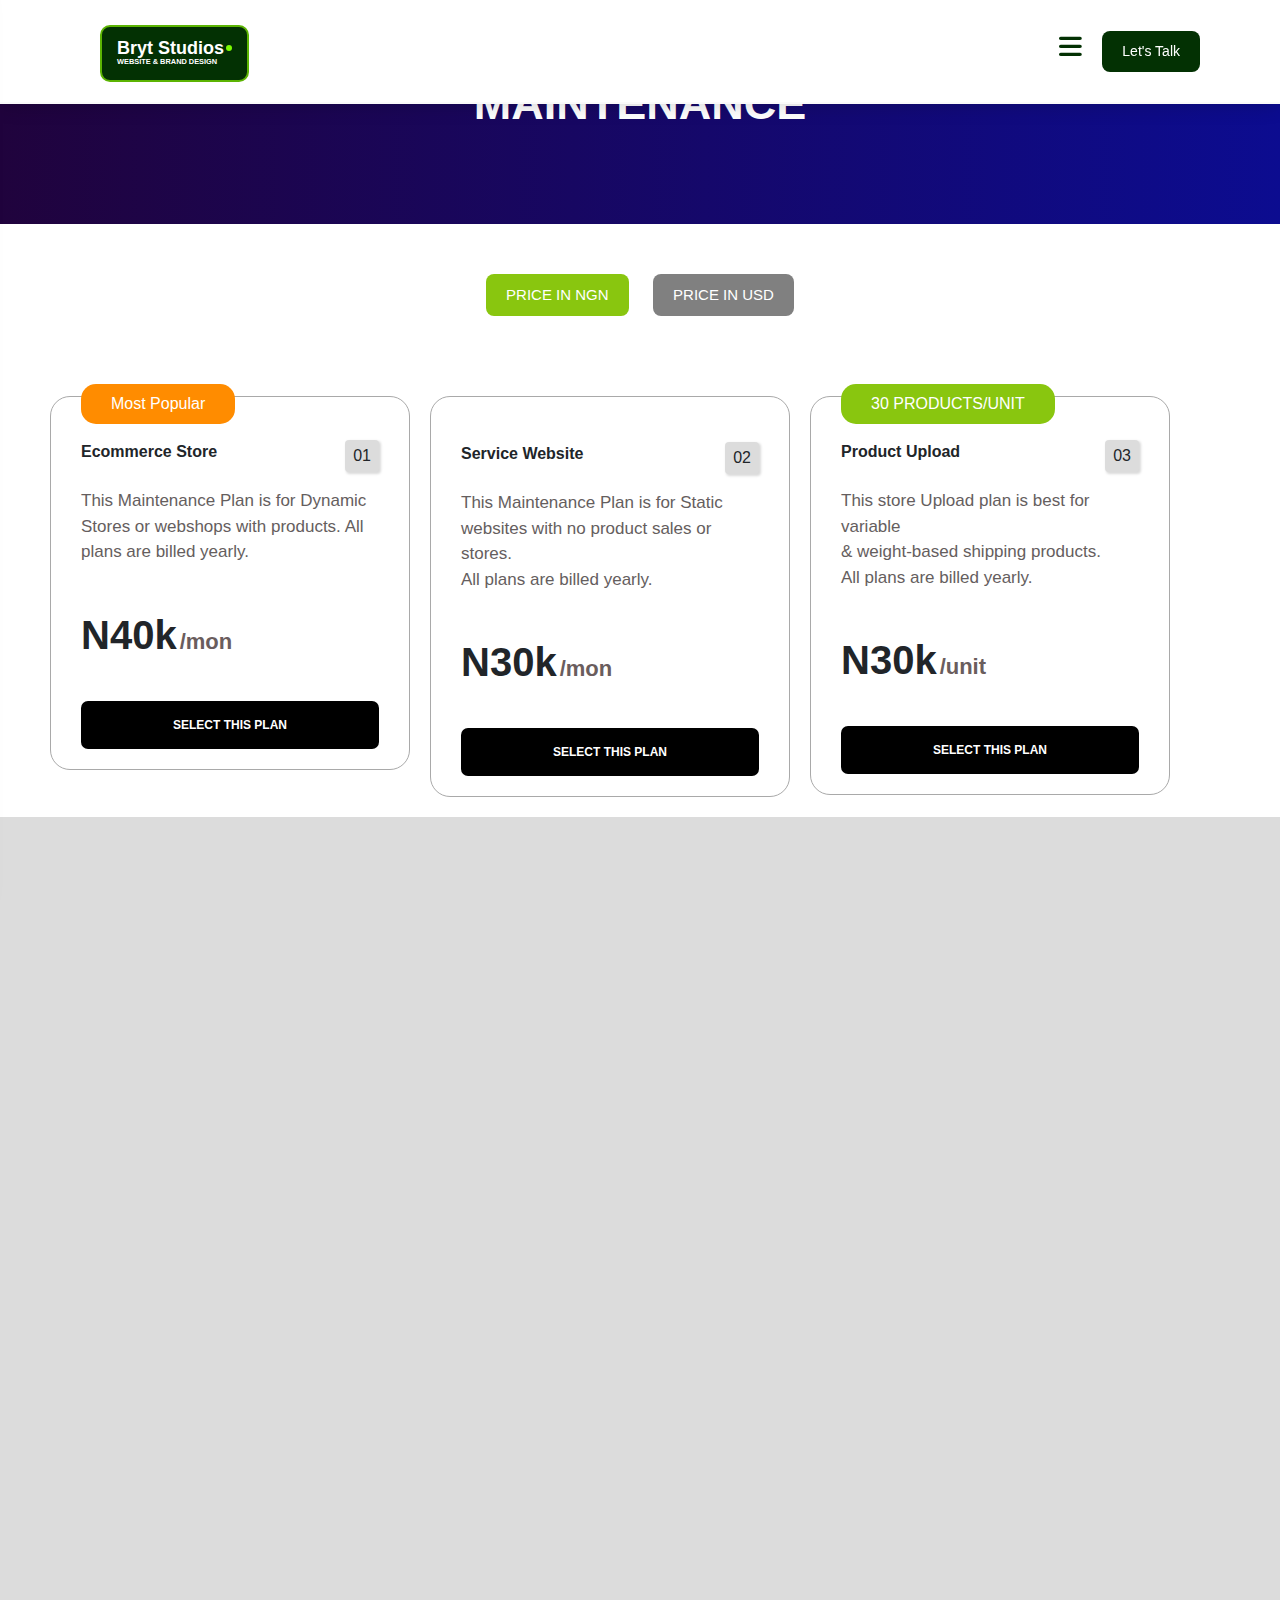
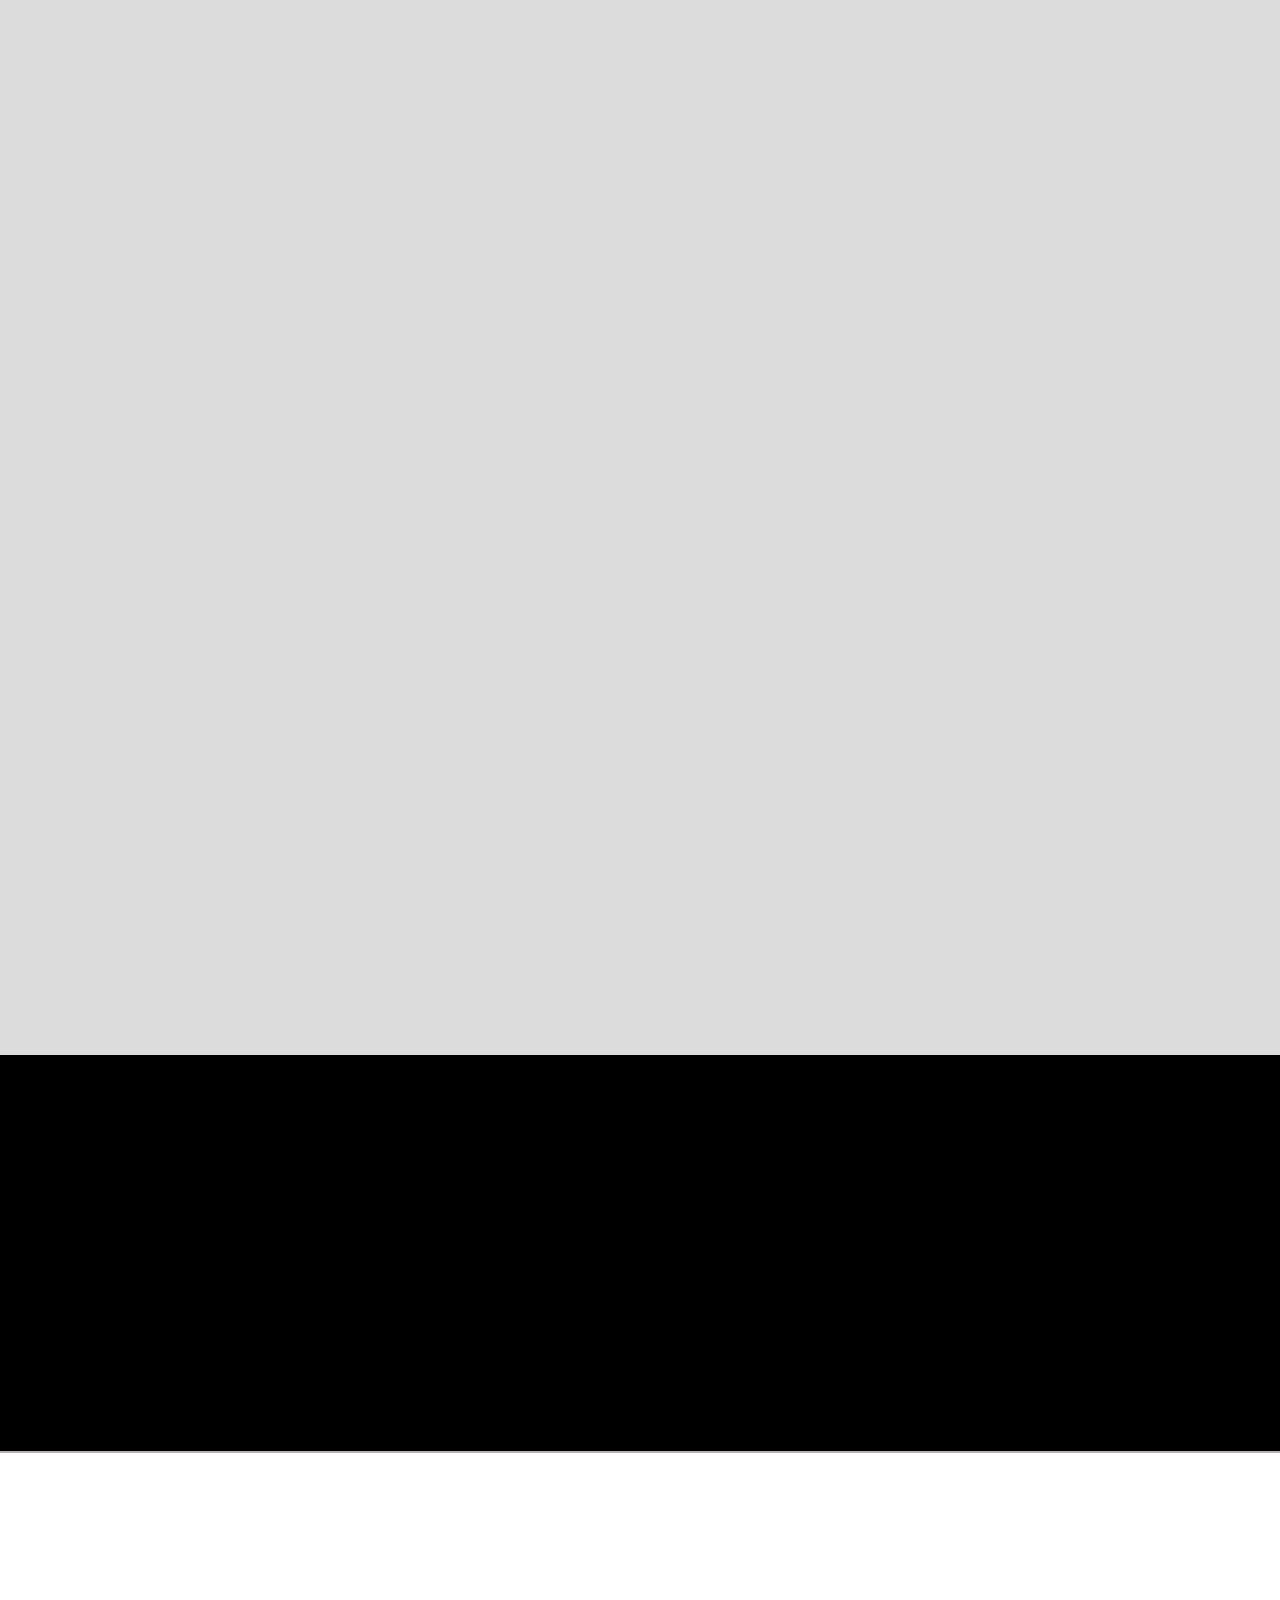
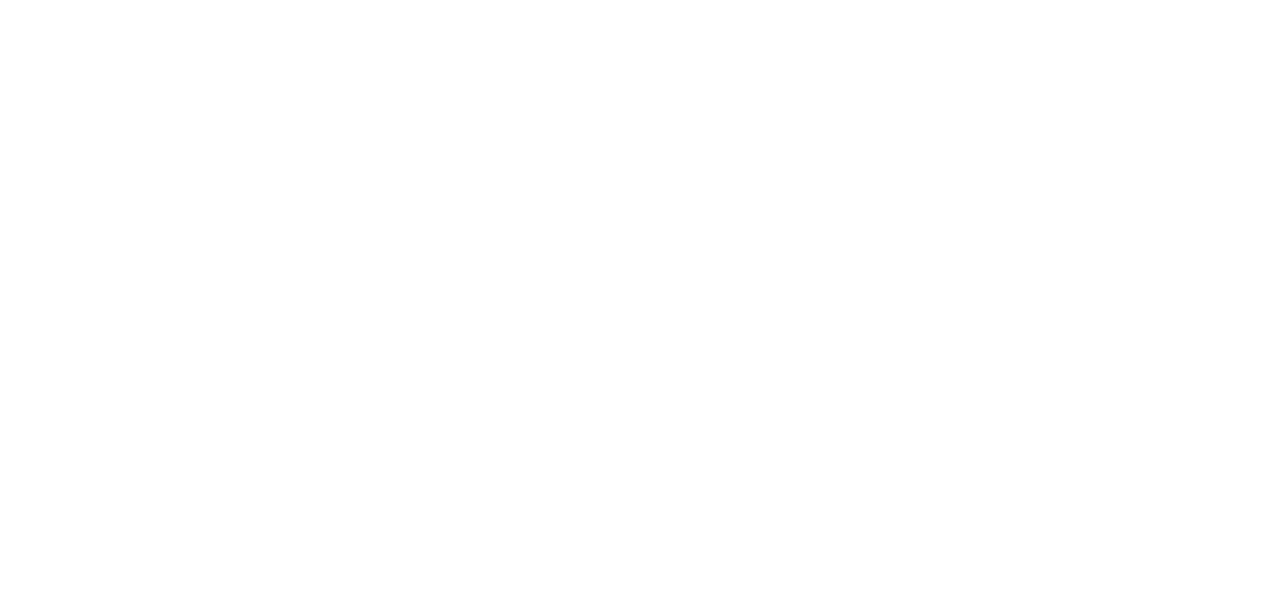
<file: maintenance.html>
<!DOCTYPE html>
<html lang="en">
<head>
    <meta charset="UTF-8">
    <meta name="viewport" content="width=device-width, initial-scale=1.0">
    <title>Document</title>
    <link rel="stylesheet" href="bootstrap.css">
    <link rel="stylesheet" href="fontawesome-free-6.4.0-web/css/all.css">
    <link rel="stylesheet" href="fontawesome-free-6.4.0-web/css/fontawesome.css">
    <link rel="stylesheet" href="main.css">
    <link rel="website icon" type="jpg" href="homepicture.jpg">
    <style>
      
      @media (max-width:540px) {
            .cover{
                padding: 0px 0px;
            }
      }
      @media (max-width:430px) {
        .cover .right{
            margin-right: 0px;
            padding-right: 15px;
            gap: 10px;
        }
      }

       i{
        cursor: pointer;
       }
        @keyframes show {
            0%, 100%{
                transform: translateY(0px);
                transition: 1s; 
            }
            50%{
                transform: translateY(-8px);
            }
        }
        
        @keyframes run {
            0%, 100%{
                transform: translateX(0px);
                transition: 1s; 
            }
            50%{
                transform: translateX(-8px);
            }
        }
        .ownn{
            width: 100%;
            height: fit-content;
        }
        .lay{
            position: fixed;
            top: 0;
            left: 0;
            width: 100%;
            height: 100%;
            background-color: rgba(0, 0, 0, 0.447);
            z-index: 400;
            display: none;
        }
        .hidden, .hidden2{
            opacity: 0;
            transform: translateY(40px);
            transition: opacity 1.3s ease-in-out, transform 1.3s ease-out;
        }
        .hidden2{
            opacity: 0;
            transform: translateY(30px);
            transition: opacity 1.3s ease-in-out, transform 1.3s ease-out;
        }
        .show{
            opacity: 1;
            transform: translateY(0);
        }
         .cover.hide {
  transform: translateY(-100%); /* move header out of view */
  
}
.cover{
  position: fixed;
    top: 0;
  left: 0;
  width: 100%;
  transition: transform 0.3s ease-in-out;
      backdrop-filter: blur(10px);
}

    </style>
</head>
<body>
    <div class="lay"></div>
    <div class="cover">
    <div class="head">
      <div class="bryt">
          <div class="studio">
              <p class="bry">Bryt Studios</p>
              <div class="dot"></div>
          </div>
          <p class="web">WEBSITE & BRAND DESIGN</p>
      </div>
    </div>

    <div class="right">
      <input type="checkbox" id="toggle" hidden />
      
      <label for="toggle" class="toggle-icon">
        <i class="fa fa-bars"></i>
      </label>

      <a class="chat-btn" href="https://wa.me/+2348134891064?text=Hello,%20*BrytStudios*%20I%20am%20coming%20from%20your%20website,%20I%20Need%20A%20Design.%20">Let's Talk</a>

      <div class="sidebar">
        <div class="head" id="headies">
            <div class="bryt">
                <div class="studio">
                    <p class="">Bryt Studios</p>
                    <div class="dot"></div>
                </div>
                <p class="web">WEBSITE & BRAND DESIGN</p>
            </div>
        </div>
        
            <div class="buzz">
                <div class="box">Site Map</div>
                <label for="toggle" class="close-btn">
                    <i class="fa fa-times" aria-hidden="true"></i>
                </label>
            </div>
            <div class="control">
                <a href="index.html">Home</a>
                <a href="website.html">Web Design</a>
                <a href="brand.html">Brand Design</a>
                <a href="maintenance.html">Maintenance</a>
            </div>
      </div>

      <div class="overlay"></div>
    </div>
    </div>

    <div class="ownn">

   <div class="maintain">
        <p>Maintenance</p>
   </div>
   <div class="usd">
        <div class="but-carry">
            <button>Price In ngn</button>
            <button>PRICE IN USD</button>
        </div>
   </div>
    <div class="section">
        <div class="sect hidden2">
          <div class="popular">
             <p>Most Popular</p>
         </div>
         <div class="commerce">
            <p class="proj">Ecommerce Store</p>
            <p class="num">01</p>
         </div>
         <div class="speech">
            <p>
                This Maintenance Plan is for Dynamic <br>Stores or webshops with products. All <br>plans are billed yearly.
            </p>
         </div>

         <div class="charge">
            <p class="ngn">N40k</p>
            <p class="mone">/mon</p>
         </div>
         <div class="button-d">
            <a href="https://wa.me/+2348134891064?text=Hello,%20*BrytStudios*%20I%20am%20coming%20from%20your%20website,%20I%20Need%20E-commerce%20plan.%20">Select this plan</a>
         </div>
      </div>
      <div class="sect hidden2" id="sect">
        <div class="commerce">
            <p class="proj">Service Website</p>
            <p class="num">02</p>
         </div>
         <div class="speech">
            <p>
                This Maintenance Plan is for Static <br> websites with no product sales or stores. <br> All plans are billed yearly.
            </p>
         </div>

         <div class="charge">
            <p class="ngn">N30k</p>
            <p class="mone">/mon</p>
         </div>
         <div class="button-d">
            <a href="https://wa.me/+2348134891064?text=Hello,%20*BrytStudios*%20I%20am%20coming%20from%20your%20website,%20I%20Need%20Service%20Website%20Plan.%20">Select this plan</a>
         </div>
      </div>
      <div class="sect hidden2">
        <div class="popular" id="pop">
            <p>30 PRODUCTS/UNIT</p>
        </div>
        <div class="commerce">
           <p class="proj">Product Upload</p>
           <p class="num">03</p>
        </div>
        <div class="speech">
           <p>
            This store Upload plan is best for variable <br> & weight-based shipping products. <br>All plans are billed yearly.
           </p>
        </div>

        <div class="charge">
           <p class="ngn">N30k</p>
           <p class="mone">/unit</p>
        </div>
        <div class="button-d">
           <a href="https://wa.me/+2348134891064?text=Hello,%20*BrytStudios*%20I%20am%20coming%20from%20your%20website,%20I%20Need%20Product%20Upload%20Plan.%20">Select this plan</a>
        </div>
      </div>
   </div>

   <div class="main">
     <div class="extra ">
       <div class="ext hidden">
            <h2>Extras</h2>
            <div class="all">
                <div class="all2">
                    <button class="firt">All</button>
                    <button>For Stores</button>
                </div>

                <div class="all3">
                    <button>For Websites</button>
                    <button>One Time Options</button>
                </div>
            </div>
       </div>
     </div>
   </div>

   <!-- products maintain  -->
   <div class="products" id="prok">
        <div class="product">
            <div class="div hidden">
                <div class="full">
                    <div class="img-cc"><img src="website-1.webp" alt=""></div>
                    <div class="design"><p>One Page <br> Design & Development</p></div>
                </div>
                <div class="key">
                    N85,000
                </div>
                <div class="newpage">
                    <p>
                        If you need to add a new <br>extra website landing <br>page, service page,
                         or any <br> other custom page, this <br>plan will work fine. Please <br>bear in mind this does not <br>include advance forms. 
                         All  <br> plans are billed monthly.
                    </p>
                </div>
                <div class="addbut">
                    <a href="https://wa.me/+2348134891064?text=Hello,%20*BrytStudios*%20I%20am%20coming%20from%20your%20website,%20I%20Need%20One%20page%20Design%20"class="a">Add to Maintenance</a>
                </div>
            </div>
            <div  class="div hidden">
                <div class="full">
                    <div class="img-cc"><img src="website2.webp" alt=""></div>
                    <div class="design"><p>Store <br>Management Website Dev.</p></div>
                </div>
                <div class="key">
                    N210,000
                </div>
                <div class="newpage" id="new">
                    <p>
                        The Store app will make it <br>easier for you to Manage <br> your store right from your <br> Smartphone. 
                        You will be <br> able to upload products, <br>edit existing products, <br> access sales notifications <br> & analytics, fulfill orders, <br> and many more.
                    </p>
                </div>
                <div class="addbut">
                    <a class="a" href="https://wa.me/+2348134891064?text=Hello,%20*BrytStudios*%20I%20am%20coming%20from%20your%20website,%20I%20Need%20Store%20Management%20Plan%20">Add to Maintenance</a>
                </div>
            </div>
            <div  class="div hidden">

                <div class="full">
                    <div class="img-cc"><img src="web3.webp" alt=""></div>
                    <div class="design"><p>Abandoned <br> Cart Recovery Funnel</p></div>
                </div>
                <div class="key">
                    N110,000
                </div>
                <div class="newpage" id="new">
                    <p>
                        Your store will now be able <br> to <strong>automatically</strong> recover <br> client
                         who didn’t finish their <br>purchase in the checkout <br> process. 
                        This Funnel also <br> comes with a free website <br> subscription one one-time <br> email marketing. All plans <br> are billed monthly.
                </div>
                <div class="addbut">
                    <a class="a" href="https://wa.me/+2348134891064?text=Hello,%20*BrytStudios*%20I%20am%20coming%20from%20your%20website,%20I%20Need%20E-commerce%20plan.%20">Add to Maintenance</a>
                </div>
            </div> 
        </div>
</div>

   <!-- products maintain  -->
   <div class="products pb-5" id="prok">
    <div class="product">
        <div class="div hidden">
            <div class="full">
                <div class="img-cc"><img src="form.webp" alt=""></div>
                <div class="design"><p>Advanced <br> custom Form</p></div>
            </div>
            <div class="key">
                N45,000
            </div>
            <div class="newpage">
                <p>
                    If you are looking to get an <br> advanced form with <br> custom fields for your <br> website, 
                    to collect more <br>data from your visitors in <br>very easy ways, this plan <br> will set that up fo you and <br> get it running on its <br>designated page.
                </p>
            </div>
            <div class="addbut">
                <a class="a" href="https://wa.me/+2348134891064?text=Hello,%20*BrytStudios*%20I%20am%20coming%20from%20your%20website,%20I%20Need%20Advance%20Custom%20Form%20">Add to Maintenance</a>
            </div>
        </div>
        <div  class="div hidden">
            <div class="full">
                <div class="img-cc"><img src="Google.webp" alt=""></div>
                <div class="design"><p>Google My <br>Business <br>Integration</p></div>
            </div>
            <div class="key">
                N110,000
            </div>
            <div class="newpage">
                <p>
                    If you need your website to <br> be properly listed in <br> <strong>Google search</strong> and also <br>
                    correctly integrated with <br> your website data for <br> quicker search access, <br>
                     make it easy for people to <br> find your website <br> alongside your Google <br> business details
                </p>
            </div>
            <div class="addbut">
                <a class="a" href="https://wa.me/+2348134891064?text=Hello,%20*BrytStudios*%20I%20am%20coming%20from%20your%20website,%20I%20Need%20Google%20Service%20Intergration.%20">Add to Maintenance</a>
            </div>
        </div>
        <div  class="div hidden" id="div">

            <div class="full">
                <div class="img-cc"><img src="revamp.webp" alt=""></div>
                <div class="design"><p>
                    Website <br> Revamp
                </p></div>
            </div>
            
            <div class="newpage" id="new">
                <p>
                    If you wish to Modify your <br> website to look better than <br>
                    what it currently is, with a <br>modern feel and <br>
                     advanced functions <br>without spending too <br>much rebuilding from <br>scratch,
                      this plan will do <br>just that for you, use the <br> contact details below.
            </div>
            <div class="addbut">
                <a  href="https://wa.me/+2348134891064?text=Hello,%20*BrytStudios*%20I%20am%20coming%20from%20your%20website,%20I%20Need%20A%20Website.%20Revamp%20"  id="con">Contact For Plan</a>
            </div>
        </div> 
    </div>
</div>


<!-- products wey no show for lg mode  -->

<div class="products" id="proc">

    <div class="product">
        <div class="div hidden">
            <div class="full">
                <div class="img-cc"><img src="website-1.webp" alt=""></div>
                <div class="design"><p>One Page <br> Design & Development</p></div>
            </div>
            <div class="key">
                N85,000
            </div>
            <div class="newpage">
                <p>
                    If you need to add a new extra website landing page, service page,
                     or any other custom page,this plan will work fine. Please bear in mind this does not include advance forms. 
                     All plans are billed monthly.
                </p>
            </div>
            <div class="addbut">
                <a href="https://wa.me/+2348134891064?text=Hello,%20*BrytStudios*%20I%20am%20coming%20from%20your%20website,%20I%20Need%20One%20Page%20Design%20">Add to Maintenance</button>
            </div>
        </div>
        <div  class="div hidden" id="over">
            <div class="full" id="full">
                <div class="img-cc"><img src="website2.webp" alt=""></div>
                <div class="design" id="des" style="color: black;"><p>Store Management <br> Website Dev.</p></div>
            </div>
            <div class="key" id="key">
                N210,000
            </div>
            <div class="newpage" id="new">
                <p class="noner" style="text-decoration: none; color: rgba(0, 0, 0, 0.726);">
                    The Store web will make it easier for you to Manage your store right from your Smartphone. 
                    You will be able to upload products, edit existing products, access sales notifications & analytics,
                     fulfill orders, and many more.
                </p>
                
            </div>
            <div class="stbut">
                <a href="https://wa.me/+2348134891064?text=Hello,%20*BrytStudios*%20I%20am%20coming%20from%20your%20website,%20I%20Need%20Store%20Management%20Plan.%20">Add to Maintenance</a>
            </div> 
        </div>
    </div>

    <div class="product">
        <div  class="div hidden">

            <div class="full">
                <div class="img-cc"><img src="web3.webp" alt=""></div>
                <div class="design"><p>Abandoned Cart <br>Recovery Funnel</p></div>
            </div>
            <div class="key">
                N110,000
            </div>
            <div class="newpage" id="new">
                <p>
                    Your store will now be able to <strong>automatically</strong> recover client
                     who didn't finish their purchase in the checkout process. 
                    This Funnel also comes with a free website subscription one one-time email marketing. 
                    All plans are billed monthly.
            </div>
            <div class="addbut">
                <a class="" href="https://wa.me/+2348134891064?text=Hello,%20*BrytStudios*%20I%20am%20coming%20from%20your%20website,%20I%20Need%20Abandon%20Cart%20Recovery%20Plan.%20">Add to Maintenance
                </a>
            </div>
        </div> 

        <div class="div hidden">
            <div class="full">
                <div class="img-cc"><img src="form.webp" alt=""></div>
                <div class="design"><p>Advanced <br> custom Form</p></div>
            </div>
            <div class="key">
                N45,000
            </div>
            <div class="newpage">
                <p>
                    If you are looking to get an advanced form with custom fields for your website, 
                    to collect more data from your visitors in very easy ways, this plan will set that up fo you and get it running on its designated page.
                </p>
            </div>
            <div class="addbut">
                <a href="https://wa.me/+2348134891064?text=Hello,%20*BrytStudios*%20I%20am%20coming%20from%20your%20website,%20I%20Need%20Advance%20Form%20Plan.%20">Add to Maintenance</a>
            </div>
        </div>
    </div>

</div>

<!-- products wey no show for lg mode  -->
<div class="products" id="proc">
    <div class="product">
        <div  class="div hidden">
            <div class="full">
                <div class="img-cc"><img src="Google.webp" alt=""></div>
                <div class="design"><p>Google Business<br>Integration</p></div>
            </div>
            <div class="key">
                N110,000
            </div>
            <div class="newpage">
                <p>
                    If you need your website to be properly listed in <strong>Google search</strong> and also
                    correctly integrated with your website data for quicker search access,
                     make it easy for people to find your website alongside your Google business details
                </p>
            </div>
            <div class="addbut">
                <a href="https://wa.me/+2348134891064?text=Hello,%20*BrytStudios*%20I%20am%20coming%20from%20your%20website,%20I%20Need%20Google%20Service%20Intergration%20Plan.%20">Add to Maintenance</a>
            </div>
        </div>


        <div  class="div hidden" id="div">

            <div class="full">
                <div class="img-cc"><img src="revamp.webp" alt=""></div>
                <div class="design"><p>
                    Website <br> Revamp
                </p></div>
            </div>
            
            <div class="newpage" id="new">
                <p>
                    If you wish to Modify your  website to look better than 
                    what it currently is, with a modern feel and 
                     advanced functions without spending too much rebuilding from scratch,
                      this plan will do just that for you, use the  contact details below.
            </div>
            <div class="addbut">
                <a  href="https://wa.me/+2348134891064?text=Hello,%20*BrytStudios*%20I%20am%20coming%20from%20your%20website,%20I%20Need%20A%20Revamp%20Plan.%20"  id="con">Contact For Plan</a>
            </div>
        </div> 
    </div>


    </div>
</div>

<!-- products wey no show for lg mode  -->


<div class="website">
        <div class="more hidden">
            <h2>More Than A Website.</h2>
            <p>
                We Craft Websites That Evoke Every Emotion. <br>
                Our speciality Lies In Propelling Brands, <br>
                Far Above Their Competition, <br>
                Ensuring They Stand Out Significantly. <br>
            </p>
            <div>
                
                <a href="website.html">VIEW ALL PROJECTS</a>
                <a href="https://wa.me/+2348134891064?text=Hello,%20*BrytStudios*%20I%20am%20coming%20from%20your%20website,%20I%20Need%20A%20Design.%20">I NEED A WEBSITE</a>
            </div>
        </div> 
        <div class="more2 hidden">
            <div class="cov">
                <p>EXPERIENCE</p>
                <p>COVERED</p>
            </div>
            <div class="since">
                <p>Since 2020</p>
                <p style="margin-left: 32px;">5+Countries</p>
            </div>
            <div class="cov">
                <p>PROJECTS</p>
                <p style="margin-left: 32px;">TEAM</p>
            </div>
            <div class="since">
                <p>25+Websites</p>
                <p class="">5Members</p>
            </div>
        </div>  
</div>



<!-- work together  -->
 <div class="tin"></div>

<div class="sect1 row hidden">
    <div class="cart">
      <!-- <div class="imgs"></div> -->
        <div class="work">
      <h1 >Let's Work</h1>
      <p class="span">together</p>
        </div>    
    </div>
    <div class="asside d-none d-md-flex">
     <aside  id="aside">
      <a href="website.html" class="hover">web design</a>
      <a href="brand.html" class="hover">brand design</a>
      <a href="maintenance.html" class="hover">maintenance</a>
     </aside>
     <article>
      <a href="" class="hover">social media</a>
      <a href="brand.html" class="hover">logo design</a>
      <a href="website.html" class="hover">websites</a>
     </article>
    </div>
  

    <div class="service d-block  d-md-none">
      <div class="serv">
        <p>Services</p>
        <div id="cover">
          <div  id="right" style="width: fit-content;" class="col-6 col-sm-6">
            <div>
              <a href="website.html" class="hover2">web design</a>
            </div>
            <div><a href="brand.html" class="hover2">brand design</a></div>
            <div>
              <a href="maintenance.html" class="hover2">maintenance</a>
            </div>
           </div>
           <div id="right2" style="width: fit-content;" class="col-6 col-sm-6">
            <div><a href="" class="hover2">social media</a></div>
            <div><a href="brand.html" class="hover2">logo design</a></div>
            <div><a href="website.html" class="hover2">websites</a></div>
           </div>
        </div>
      </div>
    </div>
    <!-- <div class="tin "></div> -->
  </div>

  <div class="footer hidden">
    <div class="footer-div">
        <div class="acad"><a href="https://wa.me/+2348134891064?text=Hello,%20*BrytStudios*%20I%20am%20coming%20from%20your%20website,%20I%20Need%20A%20Design.%20">Send us a Message</a></div>
        <div class="acad"><a href="https://wa.me/+2348134891064?text=Hello,%20*BrytStudios*%20I%20am%20coming%20from%20your%20website,%20I%20Need%20A%20Design.%20">Whatsapp Chat</a></div>
    </div>
        <div class="footer-div" id="last">
            <div class="a-div">
                <div id="acad"><a href="tel:+2349017290826">Call</a></div>
                <div id="acad"><a href="https://www.instagram.com/icelynbright98?text=Hello,%20*BrytStudios*%20I%20am%20coming%20from%20your%20website,%20I%20Need%20A%20Design.%20">Instagram</a></div>
            </div>
            <div class="a-div2">
                <div id="acad"><a href="index.html">Home</a></div>
            </div>
        </div> 
  </div>
  <div class="end hidden">
        <marquee behavior="" direction="">
            <ul>
                <li><a href="index.html">Bryt Studios</a></li>
                <li><a href="">Web Developer & Brand Designer</a></li>
                <li><a href="">Logo Design</a></li>
            </ul>
        </marquee>
        <p>&copy; BrytStudios All Right Reserved 2025</p>
    </div>

</div>

    <script>
        let clic =document.querySelector(".click");
        let body =document.querySelector(".ownn");
        let body2 =document.querySelector("body");
        let lay =document.querySelector(".lay");
        let sitemap =document.querySelector(".sitemap");
        let plan = document.querySelector(".plan")
        let planA = document.querySelector(".plan a")
   
        // document.querySelector(".extras").addEventListener("click", (e)=>{
        //     e.preventDefault();
        //     plan.classList.toggle("plan")
        //     plan.style.width = "80%";
        //     plan.style.background = "ghostwhite";
        //     plan.style.border = "2px solid rgb(195, 180, 180)";
        //     plan.style.height ="fit-content";
        //     plan.style.margin  = "10px 2%"
        //     plan.style.padding = "20px 20px"
        //     plan.style.borderRadius = "10px"
        //     planA.style.color = "rgb(125, 112, 112)"
        //     planA.style.textDecoration = "none";
        //     planA.style.fontSize = "23px";
        // })
     
        // text animation on the text
            document.addEventListener("DOMContentLoaded", function(){
                const observer = new IntersectionObserver(
                    (entries, observer) =>{
                        entries.forEach((entry) =>{
                            if(entry.isIntersecting && window.scrollY > 200){
                                entry.target.classList.add("show");
                                observer.unobserve(entry.target);
                            }
                            else{
                                entry.target.classList.remove("show");
                            }
                        })

                    }, {threshold: 0.2}
                );
                document.querySelectorAll(".hidden").forEach((element) =>{
                    observer.observe(element);
                });
            })

            // the first 3 rows 
            document.addEventListener("DOMContentLoaded", function(){
                const observer = new IntersectionObserver(
                    (entries, observer) =>{
                        entries.forEach((entry) =>{
                            if(entry.isIntersecting){
                                entry.target.classList.add("show");
                                observer.unobserve(entry.target);
                            }
                            else{
                                entry.target.classList.remove("show")
                                // observer.unobserve(entry.target);
                            }
                        })
                    }, {threshold: 0.2}
                );
                document.querySelectorAll(".hidden2").forEach((element) =>{
                    observer.observe(element);
                });
            })

        // text animation on the text ends here

       let noner = document.querySelector(".noner")
       noner.addEventListener("click", (e)=>{
        e.preventDefault()
       })  
       let key = document.querySelector("#key")
       key.addEventListener("click", (e)=>{
        e.preventDefault()
       }) 
       
       let full = document.querySelector("#full")
       full.addEventListener("click", (e)=>{
        e.preventDefault()
       });
    </script>
    
    <script>
        let lastScroll = 0;
  const header2 = document.querySelector(".cover");

  window.addEventListener("scroll", () => {
    let currentScroll = window.pageYOffset;

    if (currentScroll > lastScroll && currentScroll > 50) {
      // Scrolling down
      header2.classList.add("hide");
    } else {
      // Scrolling up
      header2.classList.remove("hide");
    }

    lastScroll = currentScroll;
  });
    </script>
    <script src="bootfiles/jquery-slim.min.js"></script>
    <script src="bootfiles/popper.min.js"></script>
    <script src="bootfiles/bootstrap.js"></script>
</body>
</html>
</file>
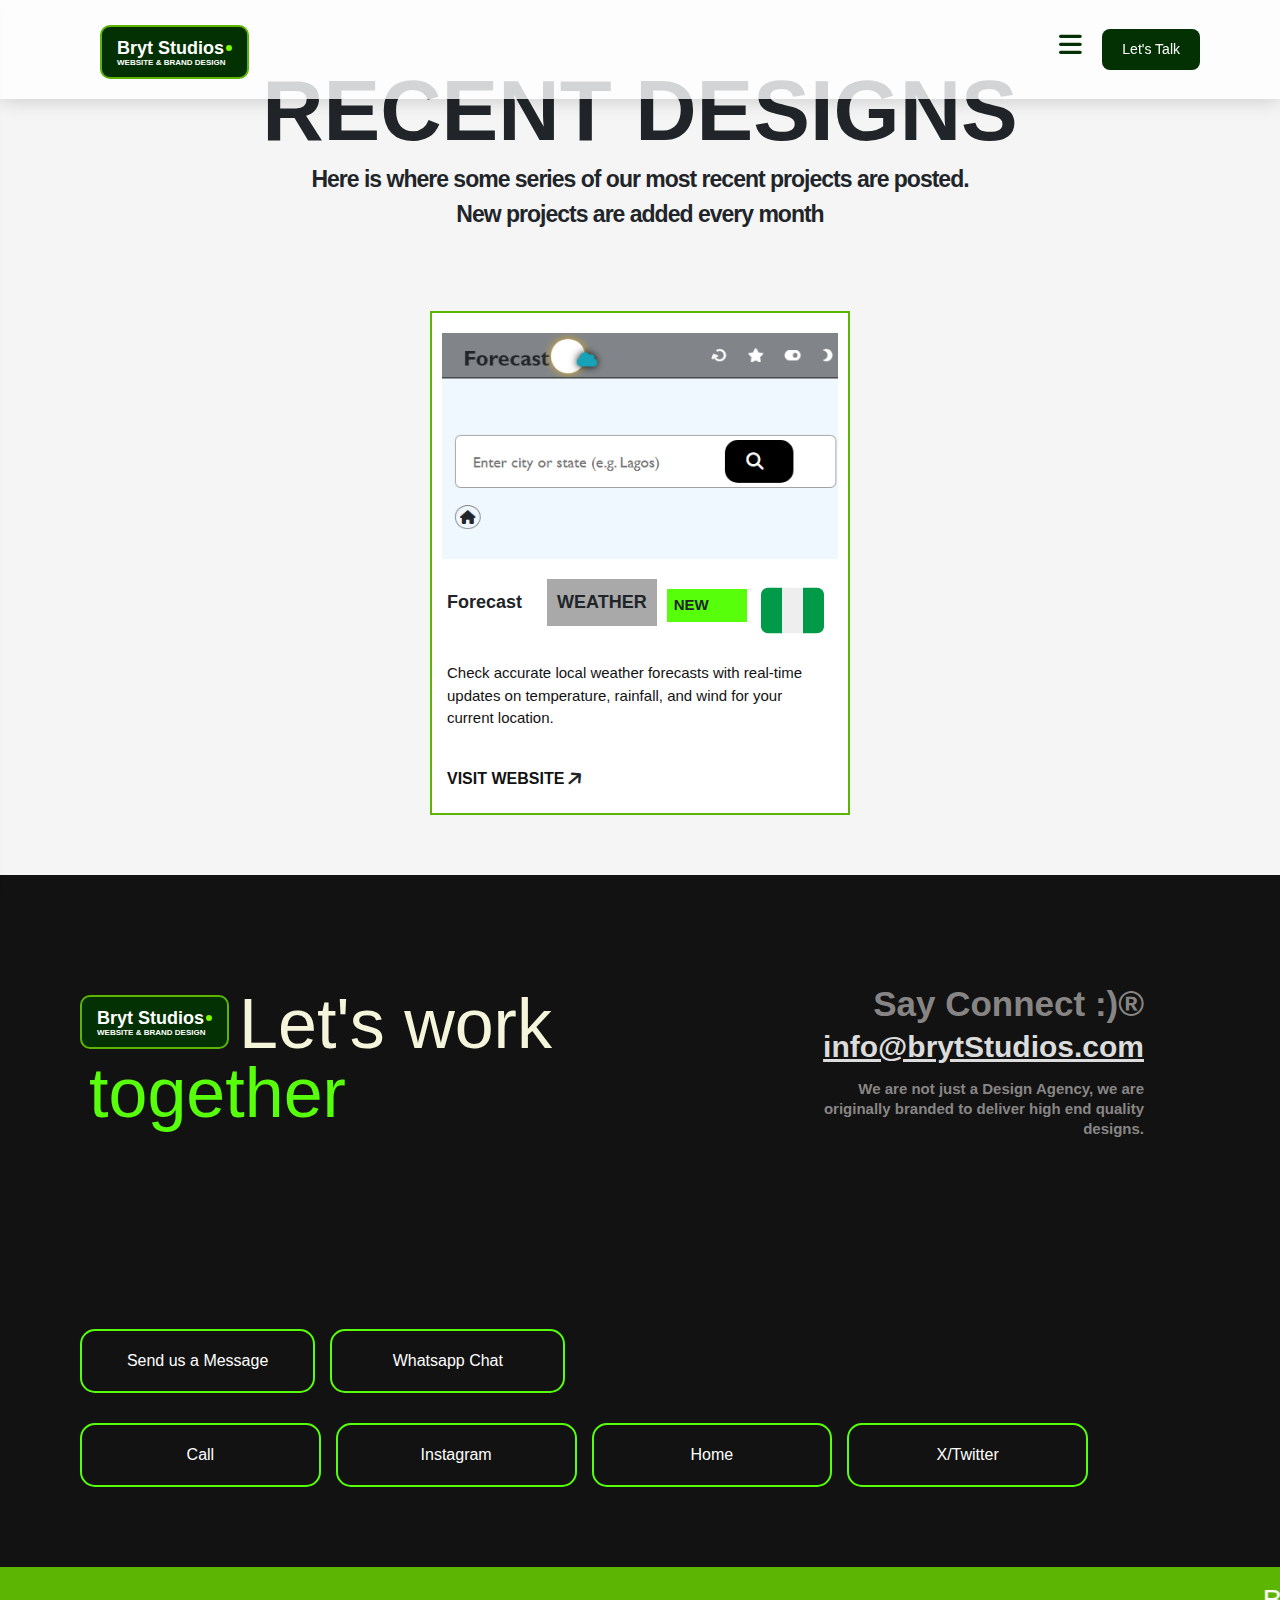
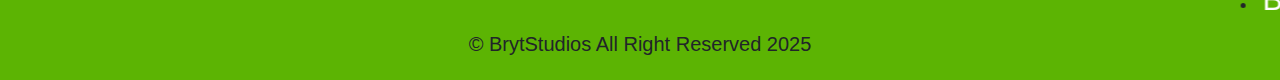
<file: website.html>
<!DOCTYPE html>
<html lang="en">
<head>
    <meta charset="UTF-8">
    <meta name="viewport" content="width=device-width, initial-scale=1.0">
    <title>Website</title>
    <link rel="website icon" type="jpg" href="homepicture.jpg">
    <link rel="stylesheet" href="bootstrap.css">
    <link rel="stylesheet" href="fontawesome-free-6.4.0-web/css/all.css">
    <link rel="stylesheet" href="fontawesome-free-6.4.0-web/css/fontawesome.css">
    <link rel="stylesheet" href="website.css">
    <style>
        /* @import url(website.css); */
        @media (max-width:405px) {
            .work-to .details{
                width: 100%;
            }
        }
        
        @media (max-width:430px) {
            .cover .right{
                width: 50%;
                margin-right: 0px;
                gap: 7px;
            }
            .cover .head{
                width: 50%;
            }
            .cover{
                padding-left: 10px;
                padding-right: 10px;
            }
            .sidebar #heaad{
                width: fit-content;
            }
        }
        

        @media (max-width:369px) {
            .title{
                grid-template-columns: repeat(3, 1fr);
            }
            .flag{
                width: 80%;
                height: 50px;
                margin-top: 0px 0px;
                padding: 0px 0px;
                background-size: cover;
                background-position: center;
                justify-items: end;
                align-items: end;

            }
        }

        @media (max-width:350px) {
            .title{
                grid-template-columns: repeat(2, 1fr);
            }
            #nnew{
                width: fit-content;
                height: fit-content;
                padding: 7px 20px;
                margin: 0px 0px;
                text-align: center;
            }
            .title .forecast{
                margin-bottom: 0px;
            }
            .flag{
                width: 80%;
                height: 50px;
                margin-top: 0px 0px;
                padding: 0px 0px;
                background-size: cover;
                background-position: center;
            }

        }
        
        @media (max-width:360px) {
            .work-to .details{
                width: 100%;
            }
            .work-to .details p:nth-child(1){
                font-size: 30px;
            }
            .work-to .details p:nth-child(2){
                font-size: 25px;
            }
        }
           @media (max-width:320px) {
            .work-to .details{
                width: 100%;
            }
            .cover i{
                margin-left: 0px;
                left: 20px;
            }
            .work-to .details p:nth-child(1){
                font-size: 20px;
            }
            .work-to .details p:nth-child(2){
                font-size: 20px;
            }
        }
    </style>
</head>
<body>
  <div class="parent">
    <div class="cover">
    <div class="head">
      <div class="bryt">
          <div class="studio">
              <p>Bryt Studios</p>
              <div class="dot"></div>
          </div>
          <p class="web">WEBSITE & BRAND DESIGN</p>
      </div>
    </div>

    <div class="right">
      <input type="checkbox" id="toggle" hidden />
      
      <label for="toggle" class="toggle-icon">
        <i class="fa fa-bars"></i>
      </label>

      <a class="chat-btn" href="https://wa.me/+2348134891064?text=Hello,%20*BrytStudios*%20I%20am%20coming%20from%20your%20website,%20I%20Need%20A%20Design.%20">Let's Talk</a>

      <div class="sidebar">
        <div class="head" id="heaad">
            <div class="bryt">
                <div class="studio">
                    <p>Bryt Studios</p>
                    <div class="dot"></div>
                </div>
                <p class="web">WEBSITE & BRAND DESIGN</p>
            </div>
        </div>
        
            <div class="buzz">
                <div class="box">Site Map</div>
                <label for="toggle" class="close-btn">
                    <i class="fa fa-times" aria-hidden="true"></i>
                </label>
            </div>
            <div class="control">
                <a href="index.html">Home</a>
                <a href="website.html">Web Design</a>
                <a href="brand.html">Brand Design</a>
                <a href="maintenance.html">Maintenance</a>
            </div>
      </div>

      <div class="overlay"></div>
    </div>
    </div>
    <div class="main">
        <h1>Recent Designs</h1>
        <p class="here" id="here">Here is where some series of our most recent projects are posted.</p>
        <p class="d-none" id="here2">Here is where some series of,</p>
        <p class="d-none" id="here2">our most recent projects are posted.</p>
        <p class="new">New projects are added every month</p>

        <!-- projects  -->
         <div class="recent">
            <div class="web-link">
                <div class="inn-web">
                    <img src="weather.png" alt="" srcset="">
                </div>
                 <div class="title">
                    <p>Forecast</p>
                    <p>WEATHER</p>
                    <p id="nnew">NEW</p>
                    <div class="flag"></div>
                 </div>

                 <div class="text">
                    <p>
                       Check accurate local weather forecasts with real-time updates on temperature, rainfall, and wind for your current location.
                    </p>
                 </div>
                 <div class="span">
                  <a href="https://forecast-ebon.vercel.app/">Visit website</a>
                  <span><i class="fa fa-arrow-right" aria-hidden="true"></i></span>
                 </div>
            </div>

              <!-- 2nd second website  -->   

              <!-- <div class="web-link" id="web2">
                <div class="inn-web">
                    <img src="weather.png" alt="" srcset="">
                </div>
                 <div class="title">
                  <p>Forecast</p>
                  <p>WEATHER</p>
                  <p>NEW</p>
                  <div class="flag"></div>
                 </div>

                 <div class="text">
                    <p>
                       Check accurate local weather forecasts with real-time updates on temperature, rainfall, and wind for your current location.
                    </p>
                 </div>
                 <div class="span">
                  <a href="https://https://forecast-web-chi.vercel.app/">Visit website</a>
                  <span><i class="fa fa-arrow-right" aria-hidden="true"></i></span>
                 </div>
            </div>   -->

              <!-- 2nd second website  -->            
              
              <!-- 3rd second role  -->

                 <!-- <div class="web-link" id="web3">
                <div class="inn-web">
                    <img src="weather.png" alt="" srcset="">
                </div>
                 <div class="title">
                  <p>Forecast</p>
                  <p>WEATHER</p>
                  <p>NEW</p>
                  <div class="flag"></div>
                 </div>

                 <div class="text">
                    <p>
                       Check accurate local weather forecasts with real-time updates on temperature, rainfall, and wind for your current location.
                    </p>
                 </div>
                 <div class="span">
                  <a href="https://https://forecast-web-chi.vercel.app/">Visit website</a>
                  <span><i class="fa fa-arrow-right" aria-hidden="true"></i></span>
                 </div>
            </div> -->

              <!-- 3rd second role  -->
              
         </div>
        <!-- projects  -->
    </div>
    <div class="work-to">
        <div class="figs">
        <!-- <div class="img"><img src="homepicture.jpg" alt=""></div> -->
        <div class="bryt" id="brry">
            <div class="studio">
                <p>Bryt Studios</p>
                <div class="dot"></div>
            </div>
            <p class="web">WEBSITE & BRAND DESIGN</p>
        </div>
        <div class="letter">
            <p>Let's work</p>
            <p>together</p>
        </div>
      </div>
      <div class="details">
            <p>Say Connect :)®</p>
            <p>info@brytStudios.com</p>
            <p>We are not just a Design Agency, we are originally branded to deliver high end quality designs.</p>
      </div>

    </div>

</div>

<div class="buttons">
    <div class="butt-carrier1">
        <a href="">Send us a Message</a>
        <a href="">Whatsapp Chat</a>
    </div>
    <div class="butt-carrier2">
        <a href="">Call</a>
        <a href="">Instagram</a>
        <a href="">Home</a>
        <a href="">X/Twitter</a>
    </div>
</div>

<div class="hidden" id="footer">
  <marquee behavior="" direction="">
      <ul>
          <li><a href="">Bryt Studios</a></li>
          <li><a href="">Web Developer & Brand Designer</a></li>
          <li><a href="">Logo Design</a></li>
      </ul>
  </marquee>
    <p>&copy; BrytStudios All Right Reserved 2025</p>
</div> 
</body>
</html>
</file>
<file: home.css>
*{
    margin: 0px;
    padding: 0px;
    overscroll-behavior: ease !important;
}

.back-ex{
    height: 80vh;
    background: linear-gradient( to top, rgba(0, 0, 0, 0.701), rgba(0, 0, 0, 0.755)),
    url("cover5.jpg");
    background-attachment: fixed;
    background-size: cover;
    background-repeat: no-repeat;
    overflow: hidden;
    width: 100%;
}
.back-ex p{
    color: white;
    margin: 0px 0px;
    padding: 0px 0px;
    font-size: 40px;
    text-align: center;
    font-family: Impact, Haettenschweiler, 'Arial Narrow Bold', sans-serif;
}
.back-ex .text14{
    width: fit-content;
    /* background-color: blue; */
    height: fit-content;
    margin: 0px 0px;
    padding: 0px 0px;
    display: flex;
}
.back-ex .text13{
    width: fit-content;
    /* background-color: green; */
    height: fit-content;
    margin: 0px 0px; 
    display: flex;
}
.back-ex .text14 div, .text13 div{
    color: white;
    letter-spacing: 3px;
    font-size: 80px;
    font-weight: bold;
    opacity: 0;
    font-family: Impact, Haettenschweiler, 'Arial Narrow Bold', sans-serif;
}
.text14 div:nth-child(1){
    animation: drop-d 1.6s linear forwards;
}
.text14 div:nth-child(2){
    animation: drop-r 1.7s linear forwards;
    animation-delay: 0.2s;
}
.text14 div:nth-child(3){
    animation: drop-o 1.6s linear forwards;
    animation-delay: 0.4s;
}
.text14 div:nth-child(4){
    animation: drop-p 1.6s linear forwards;
    animation-delay: 0.6s;
}

/* animation tow slides */

.text13 div:nth-child(1){
    animation: drop-d 1.6s linear forwards;
}
.text13 div:nth-child(2){
    animation: drop-r 1.7s linear forwards;
    animation-delay: 0.2s;
}
.text13 div:nth-child(3){
    animation: drop-o 1.6s linear forwards;
    animation-delay: 0.4s;
}
.text13 div:nth-child(4){
    animation: drop-p 1.6s linear forwards;
    animation-delay: 0.6s;
}
.text13 div:nth-child(5){
    animation: drop-s 1.6s linear forwards;
    animation-delay: 0.8s;
}
.text13 div:nth-child(6){
    animation: drop-q 1.6s linear forwards;
    animation-delay: 1s;
}
/* animation tow slides */

.new-but{
    width: 90%;
    height: fit-content;
    background-color: rgb(195, 212, 226);
    padding: 20px 0px;
    text-align: center;
    margin: 20px auto;
    perspective: 500px;
}
.new-but a{
    display: block;
    color: black;
    text-transform: uppercase;
    text-decoration: none;
}
.new-but:hover{
    background-color: rgb(92, 180, 3);
    transition: all 1s;
    color: white;
}
.new-but a:hover{
    text-decoration: none;
    color: white;
}
.new-but:hover i{
    color: white;
    transition: color 1s;
    animation: display 1s alternate;
    transform-style: preserve-3d;
    /* animation-delay: 1.2s; */
}
@keyframes display {
    0%{
        transform: rotateY(0deg)  translateZ(0px);
    }
    100%{
       transform: rotateY(360deg) translateZ(10px);
    }
}



@keyframes drop-d {
    0%{
        transform: translateY(-200px);
        opacity: 0;
    }
    50%, 100%{
        transform: translateY(0px);
        opacity: 1;
    }
}
@keyframes drop-r {
    0%{
        transform: translateY(-200px);
    }
    50%, 100%{
        transform: translateY(0px);
        opacity: 1; 
    }
}
@keyframes drop-o {
    0%{
        transform: translateY(-200px);
    }
    50%, 100%{
        transform: translateY(0px);
        opacity: 1; 
    }
}

@keyframes  drop-p {
    0%{
        transform: translateY(-200px);
    }
    50%, 100%{
        transform: translateY(0px);
        opacity: 1; 
    }
}
@keyframes  drop-s {
    0%{
        transform: translateY(-200px);
    }
    50%, 100%{
        transform: translateY(0px);
        opacity: 1; 
    }
}
@keyframes  drop-q {
    0%{
        transform: translateY(-200px);
    }
    50%, 100%{
        transform: translateY(0px);
        opacity: 1; 
    }
}
/* animations ends here s */

.fix{
    width: fit-content;
    height: fit-content;
    /* background-color: red; */
    margin: 200px auto;
    margin-bottom: 0px;
    display: flex;
}


html{
    scroll-behavior: smooth;
}
.founder{
    width: 100%;
    height: auto;
    background-color: black;
    /* padding: 0px 20px; */
}
header{
    backdrop-filter: blur(10px);
    width: 100%;
    background-color: rgba(0, 0, 0, 0.68);
    height: fit-content;
    border-bottom: 1px solid rgba(203, 163, 163, 0.385);
    display: flex !important;
    align-items: center;
    justify-content:space-between;
    top: 0;
    left: 0;
    padding: 10px 0px;
    transform: top 0.3s;
   }
   .bryt{
    font-size: 24px;
   }
   .own{
    width: 100%;
    display: flex;
    align-items: center;
    margin-bottom: 10px;
    }
    .homepic{
    width: 50px;
    height: 50px;
    border-radius: 10px;
    background-image: url(..//homepicture.jpg);
    background-size: cover;
    background-position: center;
    margin-left: 50px;
    cursor: pointer;
    }
    .dot{
    background-color: rgb(92, 180, 3);
    width: 8px;
    height: 8px;
    border-radius: 100%;
    margin-top: 10px;
    cursor: pointer;
    }
    .web{
    font-size: 8px;
    font-weight: bold;
    color: white;
    margin-top: -5px;
    cursor: pointer;
    margin-left: 8px;
    }
    .carer{
        list-style: none;
        padding:0;
        margin: 0 ;
        width: 100%;
        display: flex;
        justify-content: flex-end;
        align-items: center;
        align-content: center;
    }
    .carer li a{
        text-decoration: none;
        color: rgb(92, 180, 3);
        font-size: 22px;
        letter-spacing: -2px;
        padding: 15px;
        margin: 10px;
    }
    .carer li a:hover{
        color: white !important;
    }
    .second:hover{
        width: fit-content;
        border-top-left-radius: 15px;
        border-top-right-radius: 15px;
        color:  rgb(92, 180, 3) !important;
        transition: 1s;
    }
    .second2:hover{
        /* background-color: rgb(92, 180, 3) !important; */
        color: white !important;
        border-radius: 10px;
        transition: all 1s;
    }
    .first:hover{
        transition: 1s;
        color: white;
        /* background-color: rgb(92, 180, 3) !important; */
        border-radius: 10px;
    }
    .carer li ul{
     border-top-right-radius: 10px;
     border-bottom-right-radius: 10px;
     border-bottom-left-radius: 10px;
     padding: 0px;
     width:fit-content ;
     list-style-type: none;
     background-color:rgb(92, 180, 3) !important;
     display: none;
     position: absolute;
     top:65px;
     right: 91px;
     height: fit-content;
    }
    .carer li ul li {
         padding: 20px;
       
    }
    .carer li ul li a{
        color: black;
        font-size: 17px;
        font-weight: bold; 
    }
    .carer li ul li a:hover{
        color: white;
        text-shadow: 0 0 10px black;
    }
    .carer li:hover ul{
        display: block;
    }
    .carer li ul li:hover{
        background-color:rgb(92, 180, 3) !important;
        box-shadow: 0 0 10px black;
    }
    .carer li ul li .show{
     width: 300px;
     list-style-type: none;
     background-color: rgb(92, 180, 3);
     display: none;
     right:170px;
     top: 0px;
     height: fit-content;
    }
    .carer li ul li .show2{
     width: 300px;
     list-style-type: none;
     background-color: rgb(92, 180, 3);
     display: none;
     right:170px;
     top: 65px;
     height: fit-content;
    }
    header ul li:hover ul li:hover .show2{
        display: block;
        
    }
    header ul li:hover ul li:hover .show{
        display: block;
    }
    .carer li ul li .show li:hover{
     background-color: rgb(92, 180, 3);
    box-shadow: 0 0 10px black;
    }
    .carer li ul li .show li a:hover{
        color: white;
        text-shadow: 0 0 10px black;
    }
    /* collapse ul style  */
    .last{
        width: 100%;
        margin: 0;
        position: absolute;
        top: 77px;
        display: none;
    }
    .last ul{
        width: 100%;
        list-style: none;
        margin: 0;
        padding: 0;
        text-align: center;
        background-color: rgb(92, 180, 3);
        height: fit-content;
    }
    .last ul li{
        padding: 15px; 
    }
    .last ul li a{
        text-decoration: none;
        color: black;
        font-size: 16px;
        padding: 10px;
        margin: 8px;
        text-transform: uppercase;
        font-weight: bolder;
        text-shadow: 0 0 1px white;
    }
    .last ul li a:hover{
        color: white;
        transition: 0.8s;
    }
    .last ul li ul{
        display: none;
    }
    .last .inner1 li:hover ul{
      display: block;    
    }
    .logo2 li{
        display: none;
    }
    .logo3 li{
        display: block;
    }
    .logo3 li{
        width: fit-content;
        display: none;
    }
    .last .inner1 li:hover ul li:hover .logo2 li{
        display: block;   
      }
    .last .inner1 li:hover ul li:hover .logo3 li{
        display: block; 
        margin-left: 70px;
    }
    .carreir{
        /* width: 50px; */
        position: absolute;
        right: 40px;
        top: 35px;
    }
 
 /* first con  styling */
 .con1{
    background-color: black;
    width: 100%;
    height: fit-content;
 }
 .text-own{
    width: fit-content;
    margin: 0 auto;
 }
 .txt{
    padding-top: 120px;
    color: white;
    text-align: center;
    font-size: 80px;
    font-weight: bolder;
}
.txt2{
    color: whitesmoke;
    text-align: center;
    font-weight: bolder;
    font-size: 16px;
    opacity: 0.9;
    margin-top: 40px;
    line-height: 30px;
}
.buttondiv{
    width: fit-content;
    display: flex;
    margin: 40px auto;
}

.but1{
    text-align: center;
    height: auto;
    font-size: 15px;
    font-weight: bold;
    border-color:  white;
    background-color:rgb(92, 180, 3);;
    width: fit-content;
    border: none;
    display: block;
    color: white;
    border-radius: 10px;
    padding: 15px 40px;
    margin: 0px 5px;
    margin-bottom: 6px;
    border: 1px solid black;
    text-decoration: none;
}
.but1:hover{
    text-decoration: none;
    background-color:transparent;
    transition: 1s;
    border: 0.5px solid rgb(92, 180, 3);
    color:rgb(92, 180, 3) ;   
}

.but2{
    text-align: center;
    text-decoration: none;
    height: fit-content;
    font-size: 15px;
    font-weight: bold;
    border: 2px solid white;
    background-color: transparent;
    color: white;
    border-color: white;
    width: fit-content;
    border-radius: 10px;
    padding: 15px 40px;
    margin: 0px 40px;
    margin-left: 10px;
}
.but2:hover{
    background-color: rgb(92, 180, 3);
    transition: 1s;
    text-decoration: none;
    color: black;
}
.iar{
    color:rgb(92, 180, 3);
}
.iar:hover{
    color: black;
    transition: 1s;
    transform: scale(1.07);
}
.moving{
    width: 30px;
    height: 65px;
    background-color: black;
    border: 4px solid white;
    border-radius: 30px;
    margin: 30px auto;
    margin-bottom: 40px;
}

.moving-div{
    width: 5px;
    height: 80px;
    background-color:rgb(92, 180, 3);
    border-radius: 10px;
    margin: 8px auto;
    cursor: pointer;
    position: relative;
    animation: moveUpDown 1s linear infinite alternate-reverse;
}
@keyframes moveUpDown {
 0% {
    height: 10px;
    transform: translateY(0);
    transform: rotate(45deg); 
    filter: hue-rotate(0deg);
 }
 25%{
    filter: hue-rotate(25deg);
 }
 50%{
    height: 15px;
    transform: translateY(5px);
    transform: rotate(180deg);
    filter: hue-rotate(50deg);
 }
 100%{
    height: 20px;
    transform: translateY(30px);
    filter: hue-rotate(90deg);
 }


}
.tiny{
    background-color: gray;
    width: 100%;
    height: 3px;
    margin:0px auto;
}
/* con1 style ends here  */
.con2{
    width: 100%;
    height: fit-content;
    background-color: black;
    padding: 40px 0px;
    display: flex;
}
.text-own2{
    width: 50%;
    height: auto;
    overflow: hidden;
    padding: 40px 60px;
}
.secc{
    width: 40%;
    height: fit-content;
}

.butdiv{
    width: 100%;
    height: fit-content;
    margin: 40px 0px;
    padding: 20px 0px;
}
#butd{
    width: 100%;
    height: fit-content;
    margin: 40px 0px;
    padding: 20px 0px;
}
#bbt{
 height: fit-content;
 font-size: 15px;
 font-weight: bold;
 border-radius: 10px;
 border: 1px solid #ccdc;
 padding: 15px 20px;
 background-color: transparent;
 color: white;
 border-color: white;
 width: fit-content;
 margin-bottom: 3px;
 text-decoration: none;
 text-align: center;

}
button{
    cursor: pointer;
}
button:hover{
    /* transition: all background 3s, color 2s !important ; */
    transform: scale(0.95, 0.95);
    transition: 1s;
}
#bbt2{
 height: fit-content;
 font-size: 15px;
 font-weight: bold;
 border-radius: 10px;
 padding: 15px 20px;
 background-color:#ccc;
 color: black;
 width: fit-content;
 margin-bottom: 3px;  
 border: none;
 margin-left: 20px;
 text-align: center;
}
#bbt:hover{
    border-color:rgb(92, 180, 3);
    transition: all 1s;
    color:rgb(92, 180, 3);
    text-decoration: none;
}
#bbt2:hover{
    background-color: transparent;
    transition: all 1s;
    color: black;
    background-color: aliceblue;
    text-decoration: none;
}
.text-own2 h1{
    font-size: 50px;
    color: white;
    font-weight: bolder;
}
.text-own2 p{
    font-size: 20px;
    font-weight: bolder;
    margin-top: 20px;
}
.since{
    display: flex;
    /* background-color: yellow; */
    width: 100%;
    padding: 40px 20px;
}
.exp{
    width: 50%;
    /* background-color: red; */
}
.since .exp{
    font-size: 18px;
    font-weight: bolder;
}
.since2{
    width: 50%;
    /* background-color: green; */
}
/* con3  */
.con3{
    width: 100%;
    height: fit-content;
    margin: 0px 0px !important;
    padding: 40px 0px;
    display: flex;
}
.since2 p{
    font-size: 18px;
}
#more{
    font-size: 40px;
    color: black;
    text-decoration: none;
    /* background-color: green; */
}

#craft{
    color: rgba(0, 0, 0, 0.954) !important;
}
#exp{
    color: gray !important;
    font-size: 18px;
}
#cov p{
    color: black;
    font-size: 18px;
    font-weight: bolder;
}

#bbt3{
    height: fit-content;
    font-size: 15px;
    font-weight: bold;
    border-radius: 10px;
    padding: 15px 20px;
    background-color:rgb(92, 180, 3);
    color: white;
    width: fit-content;
    margin-bottom: 3px;  
    border: none;
    text-decoration: none;
    text-align: center;
}
#bbt3:hover{
    background-color: black;
    color:rgb(92, 180, 3);
    transition: 1s;
    text-decoration: none;
}
#bbt4{
 height: fit-content;
 font-size: 15px;
 font-weight: bold;
 border-radius: 10px;
 padding: 15px 20px;
 background-color: black;
 color: whitesmoke;
 width: fit-content;
 margin-bottom: 3px;  
 text-decoration: none;
 border: none;
 margin-left: 20px; 
 text-align: center;
}
#bbt4:hover{
border: 0.5px solid rgba(0, 0, 0, 0.949);
background-color: transparent;
transition: all 1s;
color: black;
text-decoration: none;
}
/* .con3{
    display: flex;
} */
/* con3 ends here  */

/* card  styling */


.card-header{
    background: linear-gradient( 706.5deg, black 40%,  white 50% );
    margin-top: 20px;
    height: fit-content;
    border: 1px solid white;
}
.card-header h1{
    color: black;
    font-size: 30px;
    font-weight: bolder;
    padding-top:20px;
}
.card-body h1{
    color:rgb(92, 180, 3);
}
.card-text p{
    color: white;
    font-size: 17px;
    line-height: 20px;
    font-weight: bolder;
    padding-top: 20px;
}
.hover{      
   text-decoration: none !important;
   display: inline-block;
   color: white;
   padding: 10px;
   position: relative;
   overflow: hidden;
   cursor: pointer;
   transition: 0.5s;
}
.hover::before{
    content: '';
    position: absolute;
    top: 0;
    left: 0;
    width: 0;
    height: 100%;
    background-color: rgb(92, 180, 3);
    transition:1s;
   transition: 0.5s;
}
.hover:hover::before{
    transition: 1s;
    animation: growBack 2s ease forwards; 
 }
 
 /* @keyframes growBack{
     0%{
         width: 0;
         height: 10%;
         transition: 1s;
         transform: translate(10px, 35px);
         filter: hue-rotate(0deg);
     }

     75%{
         width: 100%;
         height: 10%;
         transition: 1s;
         filter: hue-rotate(50deg);
     }
     100%{
        filter: hue-rotate(90deg);
         width: 0;
         height: 10%;
         transform: translate(10px, 35px);
     }
 } */
#ref:hover{
color: white;
}
/* logo row style  */
.picer{
width: 100%;
background-color: white;
margin: 0px 0px;
margin-bottom:0px;
padding: 60px 40px;
display: flex;
padding-bottom:0px;
}
.king{
    font-size: 17px;
    font-weight: bolder;
    font-style: italic;
    text-transform: uppercase;
    margin-left: 10px;
    margin-top: 5px;
    letter-spacing: -1px;
}
.pict{
    width: 90%;
    height:30vh;
    border-radius: 0px;
    margin: 10px auto;
    display: block;
    margin-bottom: 20px;
}
.pict:hover{
    cursor: pointer;
    animation: picte 2s linear;
    transition: 3s;
}
@keyframes picte {
    0%, 100%{
        transform: translateY(0px);
        transition: 3s;
    }
    50%{
        transition: 3s;
        transform: translateY(-25px);
    }
}

.card .card-footer{
    padding: 0px 0px;
}
/* section style  */
.sect{
    width: 100%;
    height: auto;
    background-color: black;
    padding: 0px 40px;
    text-transform: capitalize;
    display: flex;
    margin: 0px 0px !important;
}
.cart{
    width: 50%;
    height: fit-content;
    /* background-color: rgb(25, 7, 82); */
    margin-top: 40px;
    display: flex;
    text-transform: capitalize;
}
.cart h1{
    color: white;
    font-size: 80px;
    font-weight: bolder;
    margin-top: 20px;
    margin-left: 20px;
}
.span{
    color:rgb(92, 180, 3);
    font-size: 80px;
    font-weight: bolder;
    margin-top: -30px;
}

.imgs{
    background: linear-gradient( rgba(0, 0, 0, 0.623), rgba(0, 0, 0, 0.115)), url("homepicture.jpg");
    width: 11%;
    height: 11vh;
    background-position: center;
    background-size: cover;
    cursor: pointer;
    border-radius: 15px;
    margin-top: 20px;
}
.imgs:hover{
    transform: scale(0.95, 0.95);
    transition: all 1s;
    background: linear-gradient( rgba(0, 0, 0, 0.623), rgba(0, 0, 0, 0.115)), url("brigh.jpg");
    background-position: center;
    background-size: cover;
}
#aside{
    text-transform: capitalize;
    font-size: 18px;
    color: white;
    /* margin-right:70px; */
    margin-top: 20px;
}
article{
    text-transform: capitalize;
    font-size: 18px;
    color: white;
    margin-top: 20px;
}
.hover2{      
    text-decoration: none !important;
    color: white;
    padding: 10px;
    position: relative;
    overflow: hidden;
    cursor: pointer;
    transition: 0.5s;
 }
 .hover2::before{
     content: '';
     position: absolute;
     top: 0;
     left: 0;
     width: 0;
     height: 100%;
     background-color: rgb(92, 180, 3);
     transition:1s;
     /* z-index: -1; */
    transition: 0.5s;
 }
 .hover2:hover::before{
     transition: 1s;
     animation: growBack1 2s ease forwards; 
  }
  
  @keyframes growBack1{
      0%{
          width: 0;
          height: 10%;
          transition: 1s;
          transform: translate(10px, 35px);
      }
 
      75%{
          width: 85%;
          height: 10%;
          transition: 1s;
      }
      100%{
          width: 0;
          height: 10%;
          transform: translate(10px, 35px);
      }
  }
  #aside a{
    display: block;
    text-decoration: none !important;
  }
  #aside a:hover{
    color:rgb(92, 180, 3) ;
  }
  article a{
    display: block;
    text-decoration: none !important;
  }
  article a:hover{
    color:rgb(92, 180, 3) ;
  }
  .lit{
    width: 90%;
    height: 1px;
    background-color: rgba(128, 128, 128, 0.233);
    margin: 60px auto;
    margin-bottom: 0px;
  }

#set h1,.span{
font-family:'Segoe UI', Tahoma, Geneva, Verdana, sans-serif;
}
.cart{
    width: 70%;
    height: fit-content;
    margin-top: 40px;
    display: flex;
    text-transform: capitalize;
}
.asside{
    width: 30%;
    height: fit-content;
    /* background-color: green; */
    margin-top: 40px;
    text-transform: capitalize;
    display: flex;
    /* justify-content: flex-end; */
}
/* lastbut */

.rot{
    transform: rotate(320deg);
}

.dbut a:hover{
  color:black;
  transition: all 1s;
}
.dbut a:hover .rot{
    color:black;
    animation: key 3s linear;
    transition: 1s;
    display: inline-block;
    animation: key 2s linear;
}

@keyframes key {
  0%{
    transform: scale(1) rotate(0deg);
  }
  50%{
    transform: scale(1.5) rotate(320deg);
  }
  100%{
    transform: scale(1) rotate(320deg);
  }
}
  


/* last butttons  */

 main{
    width: 100%;
    /* background-color: red; */
    height: fit-content;
    padding: 20px 30px;
 }
 #dbut1, #dbut2{
    /* background-color: green; */
    width: 100%;
    height: fit-content;
    display: flex;
    padding: 0px 0px;
 }
 /* #dbut2{
    background-color: beige;
 } */
 .lastly, .lastly2, #dbut2 .div2{
    width: fit-content;
    height: fit-content;
    background-color: transparent;
    border-radius: 15px;
    text-align: center;
    margin: 10px 10px;
    cursor: pointer;
    border: 2px solid rgb(92, 180, 3);
 }
 .lastly a, .lastly2 a, #dbut2 .div2 a{
    text-decoration: none;
    text-transform: capitalize;
    color:white;
    font-weight:600;
    font-size: 14px;
    display: block;
    padding: 18px 60px;
 }
 #dbut2 .div2 a:hover{
    text-decoration: none !important;
    color: black;
 }
 .lastly a:hover{
    text-decoration: none !important;
    color: black;
 }
 .lastly2 a:hover{
    text-decoration: none !important;
    color: black;
 }
 .lastly:hover{
    background-color: rgb(233, 225, 214);
    transition: all 1s;
    transform: scale(0.95, 0.95);
 }
 #dbut2 .div2:hover{
    background-color: rgb(233, 225, 214);
    transition: all 1s;
    transform: scale(0.95, 0.95);
 }
 .lastly2:hover{
    background-color: rgb(233, 225, 214);
    transition:all 1s;
    transform: scale(0.95, 0.95);
 }
 #dbut2 .inner{
    display: flex;
 }
/* last butttons  */
.service{
 width: 100%;
 height: fit-content;
 background-color: rgb(29, 27, 27);
 border: 1px solid rgb(29, 27, 107);
 margin-top: 80px;
 margin-bottom: 30px;
 border-radius: 20px;
 padding: 0px 30px;
}
.serv p{
    padding: 5px 15px;
    padding-bottom: 5px;
    background-color: goldenrod;
    width: fit-content;
    height: fit-content;
    font-size: 18px;
    font-weight: bolder;
    text-transform: uppercase;
    text-shadow: 0 0 1px rgba(0, 0, 0, 0.667);
    letter-spacing: 2px;
    border-radius: 10px;
    margin: -20px 0px;
    margin-bottom: 10px;
}
#right a{
    font-size: 20px;
    font-weight: bold;
    width: fit-content;
    margin: 0px 0px;
}

#right div, #right2 div{
    margin: 10px 0px;
    /* margin-bottom: 20px; */
    padding-bottom: 20px;
}

#right a:hover{
    color: rgb(15, 228, 11);
}
#right2 a{
    font-size: 20px;
    font-weight: bold;
    width: fit-content;
    margin: 2px 0px;
}
#right2 a:hover{
    color: rgb(15, 228, 11);
}
#cover{
    display: flex;
    justify-content: space-between;
}
.but2:hover i{
    color: black;
}
nav{
    width: 100%;
    height: fit-content;
    /* background-color: red; */
    padding: 80px 0px;
}
marquee h3{
    font-size: 100px;
    width: fit-content;
    color: white;
    font-weight: bold;
    text-transform: capitalize;
    text-align: center;
}

img{
    border-radius: 20px;
}
.plc{
    width: fit-content;
    height: fit-content;
    /* background-color: red; */
    display: flex;
    margin: 0px auto;
}
.plc .p2{
    animation: grow 2s linear forwards;
    transition: all 1s;
    margin-right: 10px;
}
.plc p:nth-child(2){
    animation: toright 2s linear forwards;
    transition: all 1s; 
}

.picer{
    width: 100%;
    padding-bottom: 0px;
    display: flex;
}
.picer .pix{
    width: 49%;
    height: fit-content;
    /* background-color: green; */
    display: flex;
    padding: 20px 0px;
    padding-bottom: 0px;
    margin: 0px 10px;
    justify-content: space-between;
}
.picer .pix .card{
    width: 49%;
    height: fit-content;
    margin: 0px 0px;
    padding: 0px 0px;
    margin-right: 0px;
} 
.picer #pix2{
    width: 49%;
    /* background-color: blue; */
    margin: 0px 0px;
    display: flex;
    padding: 20px 0px;
    padding-bottom: 0px;
    justify-content: space-between;
}
.picer #pix2 .card{
    width: 49%;
    height: fit-content;
    margin: 0px 0px;
    padding: 0px 0px;
    margin-right: 0px;
}
#picers{
    padding-top: 0px;
    padding-bottom: 40px;
    /* background-color: red; */
}


.picer .pix #body{
    padding: 20px 0px;
    padding-bottom: 0px;
}

@keyframes grow {
    0%{
        transform: translateX(-450px);
        opacity: 0;
    }
    50%, 100%{
        transform: translateX(0px);
        opacity: 1;
    }
}
@keyframes toright {
    0%{
        transform: translateX(550px);
        opacity: 0;
    }
    50%, 100%{
        transform: translateX(0px);
        opacity: 1;
    }
}
    
    /* ends here  */
    
    
    .sitemap{
        width: 40%;
        height: fit-content;
        border-radius: 20px;
        background-color: ghostwhite;
        overflow-y: scroll;   
        padding: 10px 30px;
        padding-bottom: 30px;
        position: absolute;
        top: 110px;
        left: 2%;
        z-index: 600;
        display: none;
        /* box-shadow: rgba(0, 0, 0, 0.25) 0px 54px 55px, rgba(0, 0, 0, 0.12)
         0px -12px 30px, rgba(0, 0, 0, 0,12) 0px 4px 6px, rgba(0, 0, 0, 0,17) 
         0px 12px 13px, rgba(0, 0, 0, 09) 0px -3px 5px; */
         box-shadow: rgba(50, 50, 93, 0.25) 0px 30px 60px -12px inset, rgba(0, 0, 0, 0.3) 0px 18px 36px -18px inset;
         pointer-events: auto;
         /* padding-bottom: 20px; */
    }
    .mod{
        list-style: none;
    }
    .mod li a{
        color: black;
        font-weight: bold;
        display: block;
        padding: 5px 0px;
    }
    .site{
        width: 100%;
        padding: 0px 0px;
        height: fit-content;
        margin: 40px 0px;
        /* background-color: 50; 50*/ 
         margin-bottom: 0px;
        display: flex;
        justify-content: space-between;
    }
    .site p{
        padding: 5px 20px;
        color: white;
        font-size: 15px;
        text-transform: uppercase;
        border-radius: 5px;
        background-color:  rgb(137, 198, 15);
        cursor: auto;
        margin-top: 70px;
    }
    .plan{
        display: none;
    }
    .plan a:hover{
        color: rgb(46, 40, 40);
        text-decoration: none;
        /* animation: run 2s linear; */
    }
    .plan a{
        animation: run 2s linear;
        /* display: none; */
    }
    .head{
        width: 45%;
        height: fit-content;
        padding: 0px 0px;
        /* background-color: blue; */
        display: flex;
        margin-left: 50px;
    }
    .head .img{
        width: 15%;
        height: 70px;
        /* background-color: green; */
        border-radius: 100px;
    }
    .img img{
        width: 100%;
        height: 70px;
        border-radius: 8px;
    }
    .bryt{
        width: fit-content;
        height: fit-content;
        background-color:rgb(3, 49, 3);
        margin-left: 10px;
        margin-top: 5px;
        padding: 8px 15px;
        border-radius: 10px;
        border: 2px solid rgb(92, 180, 3);
    }
    .bryt .dot{
        width: 6px;
        height: 6px;
        background-color: lawngreen;
        border-radius: 100%;
        margin-top: 10px;
        margin-left: 2px;
    }
    .studio{
        width: fit-content;
        height: fit-content;
        padding: 0px 0px;
        display: flex;
    }
    .studio p{
        font-size: 18px;
        color: white;
        font-weight: 600;
        font-family:'Franklin Gothic Medium', 'Arial Narrow', Arial, sans-serif;
        margin-bottom: 0px;
    }
    .web{
        color: white;
        font-size: 7.4px;
        font-weight: 600;
        margin-bottom: 0px;
    }
    
    
    #deck{
        width: 100%;
        height: fit-content;
        margin: 0px 0px;
        padding: 60px 40px;
        padding-bottom: 100px;
        background-color: rgba(0, 0, 0, 0.68);
    }

    /* .cards  */

#crd:hover{
    background-color:rgb(0, 0, 28) !important;
    transition: all 1s;
    cursor: grab;
    transform: scale(0.95, 0.95);
    animation: blin 3s linear;
    box-shadow: rgb(29, 27, 107) 0px 5px 15px;
}

#deck .card{
    background-color: black;
    height: auto;
    width: 30%;
    padding: 10px 20px;
    margin: 0px 10px;
}
#crd3:hover{
    background-color:rgb(0, 0, 28) !important;
    transition: all 1s;
    cursor: grab;
    transform: scale(0.95, 0.95);
    box-shadow: rgb(29, 27, 107) 0px 5px 15px;
}


#crd2:hover{
    background-color:rgb(0, 0, 28) !important;
    transition: all 1s;
    cursor: grab;
    transform: scale(0.95, 0.95);
    animation: blin 3s linear;
    box-shadow: rgb(29, 27, 107) 0px 5px 15px;   
}
.head2{
    width: fit-content;
    margin-right: 80px;
}
.head2 .trt{
    display: flex;
    height: fit-content;
    /* background-color: brown; */
    padding: 5px 0px;
}
.trt i{
    font-size: 24px;
    display: block;
    color: rgb(26, 251, 26);
    cursor: pointer;
    margin-left: 10px;
    margin-right: 10px;
    margin-top: 6px;
}
.trt a{
    display: block;
    color: black;
    width: fit-content;
    padding: 5px 15px;
    background-color: rgb(26, 251, 26);
    border-radius: 4px;
    border: 1px solid rgb(2, 49, 2);
    font-size: 14px;
    cursor: pointer;
    text-decoration: none;
}
.trt a:hover{
    text-decoration: none;
    background-color: rgb(195, 212, 226);
    transition: all 1s;
}

#footer{
    background-color:rgb(92, 180, 3);
    width: 100%;
    height: fit-content;
    margin: 0px 0px;
    padding: 10px 0px;
    padding-bottom: 5px                                                                                                                                                                                                                                                                                                                                                                                                                                                                                                                                                                                                                                                                                                                                                                                                                                                                                                                                                                                                                                                                                                                                                                                                                                                                                                                                        ;
}
#footer ul{
    display: flex;
    margin: 0;
    padding: 0;
    list-style-position: inside;
}
#footer ul li{
    padding: 0px 10px;
}
#footer ul li a{
    color: white;
    text-transform: capitalize;
    text-decoration: none;
    font-size: 30px;
    font-family: Impact, Haettenschweiler, 'Arial Narrow Bold', sans-serif;
}
#footer p{
    text-align: center;
    padding: 0px 0px;
    font-size: 20px;
    font-family: Impact, Haettenschweiler, 'Arial Narrow Bold', sans-serif;
}

.mod li a{
    text-decoration: none;
}
.mode li a:hover{
    color: rgb(92, 180, 3);
    text-decoration: none;
    transition:  color 1s;
}
#deck a:hover{
    color:rgb(26, 251, 26);
}
.gooder{
    /* background-color: blue; */
    width: 100%;
    height: fit-content;
    padding: 20px 20px;
}
.gooder p{
    color: white;
    font-weight: 600;
    text-align: center;

}
.gooder p:nth-child(1){
    /* font-size: 60px; */
    text-shadow: 0px 0px 10px aliceblue;
    padding: 0px 0px;
    margin: 0px 0px;
    font: 6em sans-serif;
}
.gooder p:nth-child(2){
    font: 7em sans-serif;
    padding: 0px 0px;
    margin: 0px 0px;
    margin-bottom: 5px;
    margin-top: -25px;
    text-shadow: 0px 0px 10px rgba(255, 255, 255, 0.685);
    letter-spacing: 1px;
}
.gooder p:nth-child(3){
    font: 7em sans-serif;
    padding: 0px 0px;
    margin: 0px 0px;
    margin-top: -25px;
    text-shadow: 0px 0px 10px rgba(255, 255, 255, 0.685);
    letter-spacing: 1px;
    color: white;
}
.gooder p:nth-child(4){
    font: 6em sans-serif;
    padding: 0px 0px;
    margin: 0px 0px;
    margin-bottom: 30px;
    margin-top: -22px;
    text-shadow: 0px 0px 10px rgba(255, 255, 255, 0.685);
    letter-spacing: 1px;
}
.gooder .first-txt2{
    text-shadow: 0px 0px 20px rgba(255, 255, 255, 0.685);
    font: 1.4rem sans-serif;
}




/* Cover container */
.cover {
  width: 100%;
  padding: 20px 40px;
  background-color: rgba(0, 0, 0, 0.68);
  box-shadow: 0px 0px 20px rgba(0, 0, 0, 0.2);
  backdrop-filter: blur(10px);
  display: flex;
  justify-content: space-between;
  align-items: center;
  border-bottom: 2px solid rgba(220, 220, 220, 0.146);
  z-index: 999;
  /* transform: top 0.3s; */
}
.cover .head{
    width: 45%;
    height: fit-content;
    padding: 0px 0px;
    /* background-color: blue; */
    display: flex;
    margin-left: 50px;
}
.cover .head .img{
    width: 10%;
    height: 70px;
    /* background-color: green; */
    border-radius: 100px;
}
.cover .img img{
    width: 100%;
    height: 70px;
    border-radius: 8px;
}
.cover .bryt{
    width: fit-content;
    height: fit-content;
    background-color:rgb(3, 49, 3);
    margin-left: 10px;
    margin-top: 5px;
    padding: 8px 15px;
    border-radius: 10px;
    border: 2px solid rgb(92, 180, 3);
}
.cover .bryt .dot{
    width: 6px;
    height: 6px;
    background-color: lawngreen;
    border-radius: 100%;
    margin-top: 10px;
    margin-left: 2px;
}
.cover .studio{
    width: fit-content;
    height: fit-content;
    padding: 0px 0px;
    display: flex;
}
.cover .studio p{
    font-size: 18px;
    color: white;
    font-weight: 600;
    font-family:'Franklin Gothic Medium', 'Arial Narrow', Arial, sans-serif;
    margin-bottom: 0px;
}
.cover .web{
    color: white;
    font-size: 7.4px;
    font-weight: 600;
    margin-bottom: 0px;
    margin-left: 0px;
}
/* Right section */
.cover .right {
  width: 40%;
  justify-content: end;
  position: relative;
  display: flex;
  align-items: center;
  gap: 20px;
  margin-right: 40px;
}

/* Toggle icon */
.cover .toggle-icon {
  font-size: 26px;
  cursor: pointer;
  color: rgb(3, 49, 3);
  transition: color 0.3s ease;
}
.cover .toggle-icon:hover {
  color: rgb(92, 180, 3);
}

/* Chat button */
.chat-btn {
  padding: 10px 20px;
  background-color:rgb(3, 49, 3);
  color: white;
  text-decoration: none;
  border-radius: 8px;
  transition: background 0.5s ease;
  font-size: 14px;
}
.chat-btn:hover {
  background-color:rgb(92, 180, 3);
  text-decoration: none;
  color: white;
}

/* Sidebar */
.sidebar {
  position: fixed;
  top: 0;
  left: -300px;
  width: 280px;
  height: 100vh;
  background-color: #fff;
  padding: 30px 20px;
  box-shadow: 2px 0 20px rgba(0, 0, 0, 0.2);
  z-index: 999;
  transition: left 0.4s ease;
}
.sidebar .head{
    width: 100%;
    margin: 0px 0px;
}
/* Overlay */
.overlay {
  position: fixed;
  top: 0;
  left: 0;
  height: 100vh;
  width: 100%;
  backdrop-filter: blur(4px);
  background: rgba(0, 0, 0, 0.2);
  opacity: 0;
  pointer-events: none;
  z-index: 998;
  transition: opacity 0.4s ease;
}

/* Close button inside sidebar */
.close-btn {
  display:block;
  margin-top: 0px;
  color: #e74c3c;
  cursor: pointer;
}

/* Toggle functionality */
#toggle:checked ~ .sidebar {
  left: 0;
}
#toggle:checked ~ .overlay {
  opacity: 1;
  pointer-events: auto;
}

.buzz{
    width: 100%;
    height: fit-content;
    display: flex;
    padding: 0px 0px;
    justify-content: space-between;
    margin-top: 30px;
    padding: 0px 10px;
}
.buzz i{
    display: block;
    font-size: 30px;
}
.box{
    width: fit-content;
    background-color: rgb(92, 180, 3);
    text-transform: uppercase;
    border-radius: 15px;
    padding: 5px 20px;
    margin: 0px 0px;
}
.control{
    width: 100%;
    height: fit-content;
    padding: 0px 10px;
}
.control a{
    display: block;
    margin: 20px 0px;
    text-decoration: none;
    color: rgba(0, 0, 0, 0.85);
    font-size: 18px;
    font-weight: 600;
    transition:  color 0.4s ease-in-out;
}
.control a:hover{
    text-decoration: none;
    color: rgb(92, 180, 3);
}
/* .cover styling  */
   
    /* media queries  */
@media screen and (min-width:1367px){
    .service{
        display: none;
    }
    .head2{
        display: none;
    }
}
@media screen and (max-width:1366px){
    .service{
        display: none;
    }
    .head2{
        display: none;
    }
}
@media screen and (max-width:1200px){
  
   .cart h1, .cart p{
        margin-left: 40px;
   }
   .cart .imgs{
    width: 20%;
   }
   .card-body h1{
    font-size: 36px;
   }
   .card-text p{
    font-size: 18px;
   }
   .butdiv{
    width: 100%;
    height: fit-content;
    display: flex;
    margin: 30px auto;
    padding: 0px 0px;
   }
   .butdiv #bbt, #bbt3 #bbt2{
    width: 49%;
    margin: 0px 0px;
    padding: 15px 0px;
   }
   #butd{
    width: 100%;
    height: fit-content;
    display: flex;
    margin: 30px 0px;
    padding: 0px 0px;
   }
   #butd #bbt3, #bbt4{
    padding: 15px 0px;
    width: 49%;
    margin: 0px 0px;
    margin-right: 20px;
   }
   #bbt i,  #bbt2 i, #bbt3 i, #bbt4 i{
        display: none;
   }
   #set .cart h1{
    font-size: 65px;
   }

}
@media screen and (max-width:1024px) {
    .back-ex{
        height: 70vh;
    }
}
@media screen and (max-width:1001px) {
    .head2{
        display: none;
      }
     
}
@media screen and (min-width:1001px) {
     .cover{
        display: none;
      }
}
@media screen and (max-width:1000px) {
 
  .picer{
      display: block;
      width: 100%;
  }
  .picer .pix{
    width: 100%;
    margin: 0px 0px;
  }
  .picer #pix2{
    width: 100%;
    margin: 0px 0px;
  }
  #clear{
    display: none;
  }
  .head2{
    display: block;
  }
  header{
    display: none !important;
  }
  #plan{
    width: 90% !important;
    padding: 10px 20px !important; 
  }
  #plan a{
    font-size: 18px !important;
    color: black !important;
  }
  .sitemap{
    top: 90px;
  }
  .card-body h1{
    font-size: 30px;
  }
  #set{
    display: block;
    width: 100%;
    padding: 20px 40px;
  }
  .cart{
    width: 100%;
  }
  .cart .imgs{
    width: 18%;
  }
  #set .cart h1{
    font-size: 80px;
  }
  #set .cart p{
    font-size: 95px;
  }
  .asside{
    display: none;
  }
  .service{
    display: block;
  }
  .serv{
    width: 100%;
    height: fit-content;
  }
  #cover{
    width: 100%;
    height: fit-content;
  }
  #right{
    width: 50%;
  }
  #right2{
    width: 50%;
  }
  .back-ex{
    height: 70vh;
  }
  .fix{
    margin: 300px auto;
    margin-bottom: 0px;
  }
}
@media screen and (max-width:984px) {
    .butdiv{
        width: 100%;
    }

    .butdiv #bbt, #bbt3 #bbt2{
        width: 49%;
        margin: 0px 0px;
        padding: 15px 0px;
       }
       #butd{
        width: 100%;
        height: fit-content;
        display: flex;
        margin: 30px auto;
        padding: 0px 0px;
       }
       #butd #bbt3, #bbt4{
        padding: 15px 0px;
        width: 49%;
        margin: 0px 0px;
        margin-right: 20px;
       }
       .text-own2{
        padding: 40px 40px;
        width: 70%;
       }
       .secc{
        width: 30%;
       }
}
@media screen and (max-width:961px) {
    #ref i{
        display: none;
    }
    #ref{
        width: 100%;
        display: block;
    }
    .card-body h1{
        font-size: 23px;
    }
    .card-body p{
        font-size: 14px;
    }
    #ref{
        font-size: 15px;
    }
    #dbut2{
        display: block;
    }
    #dbut2 .inner{
        width: 100%;
        height: fit-content;
        display: flex;
    }
}
@media screen and (max-width:900px) {
    .card-body h1{
        font-size: 25px;
    }
    .card-body p{
        font-size: 14px;
    }
    .plc{
        width: 90%;
        display: block;
    }
    .plc p{
        font-size: 70px;
    }
}
@media screen and (max-width:870px) {
   
    .con1 .txt{
        font-size: 70px;
    }
    .con2, #con3{
        width: 100%;
        margin: 0px 0px;
        padding: 0px 0px;
    }
    .con2 .text-own2{
        width: 60%;
    }
    .butdiv{
        width: 95%;
        margin: 20px auto;
    }
    .butdiv #bbt, .butdiv #bbt2{
        width: 45%;
        font-size: 14px;
    }
    .secc{
        width: 40%;
    }
     .text-own2 #gold{
        font-size: 38px;
        font-weight: bolder;
    }
    .text-own2 h1{
        font-weight: bolder; 
    }
   
    #con3 .text-own2{
        width: 60%;
    }
    .cart .imgs{
        width: 10%;
    }
    #picers{
        padding: 0px 40px;
        padding-bottom: 30px;
    }
}
@media screen and (max-width:850px) {
    #deck{
        display: block;
    }
    #deck .card{
        width: 100%;
        margin: 20px 0px;
    }
    .picer{
        width: 100%;
        padding-bottom: 20px;
    }
    
    #picers{
        margin: 0px 0px;
        padding: 30px 40px;
        padding-bottom: 70px;   
    }
   
    #picers #pix2{
        margin: 0px 0px;
        padding: 0px 0px;
        display: block;
        overflow: hidden;
    }
    #picers #pix2 .card{
        margin: 30px 0px;
        margin-top: 0px;
    }
    #picers .pix{
        margin: 0px 0px;
        padding: 0px 0px;
        display: block;
        overflow: hidden;
    }
    #picers .pix .card{
        margin: 30px 0px;
        margin-top: 0px;
    }

    .picer .pix{
        display: block;
        width: 100%;
        overflow: hidden;
        padding: 0px 0px;
        margin: 0px 0px;
    }
    .picer .pix .card{
        width: 100%;
        margin: 30px 0px;
        margin-top: 0px;
    }
    .picer #pix2{
        margin: 0px 0px;
        padding: 0px 0px;
        display: block;
        overflow: hidden;
    }
    .picer #pix2 .card{
        width: 100%;
        margin: 30px 0px;
        margin-top: 0px;
    }
    .picer #pix2 #care{
        margin-bottom: 0px;
    }  
    .con1{
        padding: 20px 10px;
    }
    .con1 .text-own{
        width: calc(100% - 100px);
        padding: 0px 100px;
    }
    #set{
        padding: 20px 50px;
    }
    .cart{
        display: block;
        padding-bottom: 40px;
    }
    .cart .imgs{
        width: 22%;
    }
    #set .cart h1{
        font-size: 90px;
        margin-left: 0px;
    }
    #set .cart p{
        margin-left: 0px;
    }
}
@media screen and (max-width:796px) {
   
    .con1 .text-own{
        width: calc(100% - 80px);
        padding: 0px 80px;
    }
    .sitemap{
        width: 70%;
    }
    #plan{
        width: 80%;
    }
    .back-ex{
        height: 90vh;
    }
}
@media screen and (max-width:764px) {
      
    .con1 .txt, .txt2{
        display: none;
    }
    .con2{
        display: block;
        padding: 40px 40px;
    }
    .con2 .text-own2{
        width: 100%;
    }
    .con2 .text-own2 h1, #con3 .text-own2 h1{
        font-size: 55px;
    }
    .con2 .butdiv, #con3 .butdiv{
       display: none; 
    }
    .secc{
        width: 100%;
    }
    .since{
        padding: 20px 40px;
    }
    .exp p, #exp p{
        font-size: 25px;
    }
    .since2 p, #cov p{
        font-size: 25px;
    }
    .con1 .gooder{
        display: block;
        width: 100% !important;
        margin: 0px 0px;
        margin-top: 120px;
    }
    #con3{
        display: block;
        padding: 40px 40px;
    }
    #con3 .text-own2{
        width: 100%;
    }
    .con1{
        padding: 20px 30px;
        width: 100%;
    }
    .buttondiv{
        width: 100%;
        padding: 0px 0px;
        display: block;
        margin: 0px 0px;
    }
    .buttondiv a{
        display: block;
        width: 100%;
        margin-left: 0px;
        margin: 30px 0px;
        padding:30px 20px;
    }
    .buttondiv a:nth-child(2){
        margin-left: 0px;
    }
   .back-ex{
    height: 80vh;
   }
}
@media screen and (min-width:765px) {
    .new-but{
        display: none;
    }
    .con1 .gooder{
        display: none;
    }
}
@media screen and (max-width:696px) {

    .con1{
        padding: 30px 0px;
    }
    .gooder p:nth-child(1){
        font: 5em sans-serif;
    }
    .gooder p:nth-child(2){
        font: 5em sans-serif;
    }
    .gooder p:nth-child(3){
        font: 5em sans-serif;
        margin-top: -10px;
    }
    .gooder p:nth-child(4){
        font: 5em sans-serif;
    }
}
@media screen and (max-width:630px) {
   #set .cart .imgs{
    width: 30%;
   }
   #set .cart h1{
    font-size: 70px;
   } 
   #set .cart p{
    font-size: 85px;
   }
   
   #dbut1{
    display: block;
   }
   #dbut1 div{
    width: 70%;
   }
   .cover{
    padding: 20px 0px;
   }
}

@media screen and (max-width:540px){
    .back-ex{
        height: 90vh;
    }
    .back-ex .fix{
        margin: 50px auto;
        margin-bottom: 0px;
    }
    .back-ex .text14 .reduce{
        font-size: 70px;
    }
    .back-ex .text13 .reduce{
        font-size: 70px;
    }
    .back-ex .plc{
        margin-top: -10px;
    }
    .back-ex .plc p{
        font-size: 60px;
    }
}

@media screen and (max-width:502px) {
    .sitemap{
        width: 100%;
        left: 0;
        border-radius: 0px;
    }
    #head{
        margin: 0px 0px;
        padding-left: 20px;
        width: 50%;
        justify-content: flex-start;
    }
    .head2{
        margin: 0px 0px;
        margin-right: 0px;
        padding-right: 20px;
        width: 50%;
        display: flex;
        justify-content: flex-end;
    }
   
    #dbut1 div{
        width: 90%;
       margin: 30px auto;
    }
    #dbut2{
        padding: 0px 0px;

    }
    #dbut2 .inner{
        display: block;
    }
    #dbut2 .inner .div2{
        margin: 30px auto;
        width: 90%;
    }
    .con2{
        padding: 40px 0px;
    }
    .secc{
        padding: 30px 0px;
    }
    .since{
        width: 100%;
        padding: 0px 40px;
    }
    .secc .exp{
        width: 50%;
    }
    .secc .since2{
        width: 50%;
    }
}
@media screen and (max-width:470px) {
   #con3{
    padding: 40px 0px;
}
.secc{
    padding: 30px 0px;
}
.since{
    width: 100%;
    padding: 0px 40px;
}
.secc .exp{
    width: 50%;
}
.secc .since2{
    width: 50%;
    text-align: right;
}
}
@media screen and (max-width:468px) {
    .con1 .gooder p:nth-child(1){
        font: 4em sans-serif;
    }
    .con1 .gooder p:nth-child(2){
        font: 4.3em sans-serif;
    }
    .con1 .gooder p:nth-child(3){
        font: 4.4em sans-serif;
    }
    .con1 .gooder p:nth-child(4){
        font: 4.5em sans-serif;
    }
    .buttondiv a{
        padding: 18px 10px;
    }
    #dbut2{
        width: 100%;
    }
    main{
        padding: 0px 0px;
    }
    #dbut2 .inner{
        display: flex;
        padding-left: 20px;
    }
    #dbut2 .inner .div2{
        width: fit-content;
        padding: 0px 0px;
        margin: 10px 5px;
    }
    #dbut2 .inner .div2 a{
        padding: 20px 30px;
    }
    #set .cart h1{
        font-size: 50px;
    }
    #set .cart p{
        font-size: 60px;
    }
    #set{
        padding: 0px 30px;
    }
    .service{
        width: 100%;
        padding: 20px 0px;
    }
    #cover{
        padding-right: 0px;
    }
    #right{
        padding-right: 0px;
    }
    #right2{
        padding-right: 0px;
        text-align: right;
    }
}

@media (max-width:430px) {
    .cover{
        width: 100%;
        height: fit-content;
        padding: 20px 0px;
    }
    .cover .head, .cover .right{
        width: 50%;
        margin: 0px 0px;
        padding: 0px 10px;
    }
    .sidebar .head{
        width: 100%;
        padding-left: 0px;
    }
    .sidebar .bryt{
        margin-left: 0px;
    }
}
@media screen and (max-width:400px) {
    header{
        padding-right: 0px;
        padding-left: 0px;
    }
    .back-ex .text14 .reduce{
        font-size: 50px;
    }
    .back-ex .text13 .reduce{
        font-size: 50px;
    }
    .back-ex{
        padding: 10px 20px;
        height: 50vh;
    }
    .back-ex .plc{
        width: fit-content;
    }
    .back-ex p{
        font-size: 40px;
    }
    #head{
        width: 50%;
        padding-left: 0px;
    }
    .head2{
        width: fit-content;
        padding: 0px 0px;
        padding-right: 20px;
    }
    .bryt{
        width:fit-content;
        padding: 10px 0px;
   
    }
    .studio{
        padding: 0px 5px;
    }
    .studio p{
        font-size: 15px;
        font-weight: bold;
    }
    .bryt .web{
        font-size: 6px;
        font-weight: bold;
    }
    .head .img{
        width: 22%;
        margin-left: 15px;
    }
    .con1 .gooder p:nth-child(1){
        font: 3em sans-serif;
    }
    .con1 .gooder p:nth-child(2){
        font: 3.5em sans-serif;
    }
    .con1 .gooder p:nth-child(3){
        font: 3.5em sans-serif;
        margin-top: -20px;
    }
    .con1 .gooder p:nth-child(4){
        font: 3.4em sans-serif;
    }
    .gooder .first-txt2{
        font: 1em sans-serif;
    }
    .buttondiv{
        width: 100%;
    }
    .buttondiv a{
        font-size: 13px;
    }
    .con1 .text-own{
        padding-left: 0px;
        padding-right: 0px;
    }
    .con1{
        padding-right: 0px;
        padding-left: 0px;
    }
}
@media screen and (max-width:406px), screen and (max-width:467px) {
    .buttondiv{
        width: 100%;
    }
    .buttondiv a{
        font-size: 13px;
    }
    .con1 .text-own{
        padding-left: 0px;
        padding-right: 0px;
    }
    .con1{
        padding-right: 0px;
        padding-left: 0px;
    }
    .con1 .gooder p:nth-child(1){
        font: 3em sans-serif;
    }
    .con1 .gooder p:nth-child(2){
        font: 3.5em sans-serif;
    }
    .con1 .gooder p:nth-child(3){
        font: 3.5em sans-serif;
        margin-top: -20px;
    }
    .con1 .gooder p:nth-child(4){
        font: 3.4em sans-serif;
    }
    .gooder .first-txt2{
        font: 1em sans-serif;
    }
}

@media screen and (max-width:340px), screen and (max-width:360px){
    .con1 .gooder p:nth-child(1){
        font: 3em sans-serif;
    }
    .con1 .gooder p:nth-child(2){
        font: 3.3em sans-serif;
    }
    .con1 .gooder p:nth-child(3){
        font: 3.3em sans-serif;
        margin-top: -20px;
    }
    .con1 .gooder p:nth-child(4){
        font: 3.4em sans-serif;
    }
    .gooder .first-txt2{
        font: 1em sans-serif;
    }
    #dbut2{
        display: block;
    }
    #right a, #right2 a{
        font-size: 16px;
    }
    #picers{
        width: 100%;
        padding: 40px 20px;
    }
    #picers .pix{
        width: 100%;
    }
    .pict{
        height: 22vh;
    }
    #con3{
        padding: 40px 0px;
    }
    .con2{
        padding: 40px 0px;
    }
    .secc{
        padding: 30px 0px;
    }
    .since{
        width: 100%;
        padding: 0px 40px;
    }
    .secc .exp{
        width: 50%;
    }
    .secc #exp p, .secc .exp p, .since .cov p, .since, #cov p{
        font-size: 16px;
        font-weight: 700;
    }
    .secc .since2{
        width: 50%;
        text-align: right;
    }
    
    .back-ex{
        height: 70vh;
    }
    .back-ex .text14 .reduce{
        font-size: 45px;
    }
    .back-ex .text13 .reduce{
        font-size: 45px;
    }
    .back-ex .plc p{
        font-size: 40px;
    }
    .new-but a{
        font-size: 14px;
        font-weight: bold;
    }
    main{
        padding-bottom: 100px;
    }
    #footer p{
        padding-top: 10px;
    }
    .sitemap{
        width: 100%;
    }
}

#moore{
    color: rgba(0, 0, 0, 0.884);
}
@media screen and (max-width:330px){
   
    .head{
        padding-left: 0px;
        width: fit-content;
    }
    .head .img{
        margin-left: 8px;
    }
    .head2{
        width: fit-content;
        padding-right: 8px;
    }
    .back-ex{
        height: 70vh;
    }
    .con1 .first-txt2{
        font: 0.9em sans-serif;
    }
    
}
@media screen and (max-width:375px) {
    .back-ex{
        height: 100vh;
    }
    .back-ex .fix .reduce{
        font-size: 45px;
        margin: 200px auto;
        margin-bottom: 0px;
    }
    .back-ex .plc p{
        font-size: 30px;
    }
    .secc #exp p, .secc .exp p, .since .cov p, .since, #cov p{
        font-size: 16px;
        font-weight: 700;
    }
    #right a, #right2 a{
        font-size: 15px;
    }
    #set{
        padding-bottom: 40px;
    }
    main{
        padding-bottom: 80px;
    }
    #footer p{
        font-size: 18px;
        padding-top: 10px;
    }
}
@media screen and (max-width:414px) {
   .back-ex .fix .reduce{
    font-size: 45px;
    margin: 250px auto;
    margin-bottom: 0px;
   }
   .back-ex .plc p{
    font-size: 30px;
   }
   .sitemap{
    width: 100% !important; 
}
}
@media screen and (max-width:390px){
    .back-ex .fix .reduce{
        font-size: 40px;
        margin: 150px auto;
        margin-bottom: 0px;
       } 
       
}
main{
    padding-bottom: 80px;
}
@media screen and (max-width:820px) {
    .sitemap{
        width: 70%;
    }
}
@media screen and (max-width:344px) {
    .back-ex{
        height: 70vh;
    }
    .sitemap{
        width: 100%;
    }
}
@media screen and (max-width:320px) {
    .sitemap{
        width: 100%;
    }
}

@media screen and (max-width:330px) {
    .cover .head{
        margin: 0px 10px;
        padding: 0px 0px;
        width: fit-content;
    }
    .cover .bryt{
        width: fit-content;
        margin-left: 0px;
    }
}
</file>
<file: brand.css>
*{
    margin: 0;
    padding: 0;
    font-family: 'Gill Sans', 'Gill Sans MT', Calibri, 'Trebuchet MS', sans-serif;
}
.header{
    position: relative;
}

.sitemap{
    width: 40%;
    height: fit-content;
    border-radius: 20px;
    background-color: ghostwhite;
    overflow-y: scroll;   
    padding: 10px 30px;
    padding-bottom: 30px;
    position: absolute;
    top: 110px;
    left: 2%;
    z-index: 600;
    display: none;
    /* box-shadow: rgba(0, 0, 0, 0.25) 0px 54px 55px, rgba(0, 0, 0, 0.12)
     0px -12px 30px, rgba(0, 0, 0, 0,12) 0px 4px 6px, rgba(0, 0, 0, 0,17) 
     0px 12px 13px, rgba(0, 0, 0, 09) 0px -3px 5px; */
     box-shadow: rgba(50, 50, 93, 0.25) 0px 30px 60px -12px inset, rgba(0, 0, 0, 0.3) 0px 18px 36px -18px inset;
     pointer-events: auto;
     /* padding-bottom: 20px; */
}
.site{
    width: 100%;
    padding: 0px 0px;
    height: fit-content;
    margin: 40px 0px;
    /* background-color: 50; 50*/ 
     margin-bottom: 0px;
    display: flex;
    justify-content: space-between;
}
.site p{
    padding: 5px 20px;
    color: white;
    font-size: 15px;
    text-transform: uppercase;
    border-radius: 5px;
    background-color:  rgb(137, 198, 15);
    cursor: auto;
    margin-top: 70px;
}
.plan{
    display: none;
}
.plan a:hover{
    color: rgb(46, 40, 40);
    text-decoration: none;
    /* animation: run 2s linear; */
}
.plan a{
    animation: run 2s linear;
    /* display: none; */
}
.mod{
    list-style: none;
}


.header{
    width: 100%;
    height: fit-content;
    padding: 10px 20px;
    background-color: rgba(0, 0, 0, 0.68);
    display: flex;
    justify-content: space-between;
    backdrop-filter: blur(8px);
    transform: top 0.3s;
    top: 0;
    left: 0;
}
.head{
    width: 45%;
    height: fit-content;
    padding: 0px 0px;
    /* background-color: blue; */
    display: flex;
    margin-left: 50px;
}
.head .img{
    width: 10%;
    height: 70px;
    /* background-color: green; */
    border-radius: 100px;
}
.img img{
    width: 100%;
    height: 70px;
    border-radius: 8px;
}
.bryt{
    width: fit-content;
    height: fit-content;
    background-color:rgb(3, 49, 3);
    margin-left: 10px;
    margin-top: 5px;
    padding: 8px 15px;
    border-radius: 10px;
    border: 2px solid rgb(92, 180, 3);
}
.bryt .dot{
    width: 6px;
    height: 6px;
    background-color: lawngreen;
    border-radius: 100%;
    margin-top: 10px;
    margin-left: 2px;
}
.studio{
    width: fit-content;
    height: fit-content;
    padding: 0px 0px;
    display: flex;
}
.studio p{
    font-size: 18px;
    color: white;
    font-weight: 600;
    font-family:'Franklin Gothic Medium', 'Arial Narrow', Arial, sans-serif;
    margin-bottom: 0px;
}
.web{
    color: white;
    font-size: 7.4px;
    font-weight: 600;
    margin-bottom: 0px;
}
.head2{
    width: 50%;
    height: fit-content;
    /* background-color: green; */
}
.head2 ul{
    display: flex;
    width: 100%;
    padding: 0;
    margin: 0;
    list-style: none;
}
.head2 ul li{
    padding: 20px 20px;
}
.head2 ul li a{
    display: block;
    text-decoration: none;
    color: gainsboro;
    font-size: 17px;
    font-family:'Franklin Gothic Medium', 'Arial Narrow', Arial, sans-serif;
}
.head2 ul li a:hover{
    text-decoration: none;
    color: rgb(92, 180, 3);
    transition: color 1s;
}

.head2 ul .brand{
    color: white;
}
.head2 .trt{
    display: none;
}
.head2 .trt{
    display: flex;
    height: fit-content;
    /* background-color: brown; */
    padding: 5px 0px;
}
.trt i{
    font-size: 24px;
    display: block;
    color: rgb(26, 251, 26);
    cursor: pointer;
    margin-left: 10px;
    margin-right: 10px;
    margin-top: 6px;
}
.trt a{
    display: block;
    color: black;
    width: fit-content;
    padding: 5px 15px;
    background-color: rgb(26, 251, 26);
    border-radius: 4px;
    border: 1px solid rgb(2, 49, 2);
    font-size: 14px;
    cursor: pointer;
    text-decoration: none;
}
.trt a:hover{
    text-decoration: none;
    background-color: rgb(195, 212, 226);
    transition: all 1s;
}

/* DROP DOWN  */

.ul #uls{
    display: none;
    width:fit-content;
    height: fit-content;
    padding: 0;
    margin: 0;
    position: absolute;
    background-color:  rgb(137, 198, 15);
    /* right: 7.5%; */
    top: 70px;
}
.ul #uls li{
    padding: 15px 7px;
    width: 100%;
}
.ul #uls li a{
    color: white;
    padding: 0px 0px;
    padding-bottom: 0px;
    font-size: 16px;
}
.ul #uls li:hover{
    background-color:rgb(79, 114, 10);
    transition: all 1s;
}
.head2 ul li:hover #uls{
    display: block;
}

/* .MOVE */
.move{
    width: 100%;
    height: fit-content;
    background-color: black;
    padding: 50px 0px;
}
.move h2{
    color: white;
    font-size: 130px;
    font-family: 'Franklin Gothic Medium', 'Arial Narrow', Arial, sans-serif;
}
.price{
    width: 100%;
    height: fit-content;
    background-color: rgba(49, 40, 40);
    overflow: hidden;
}
.price div{
    width: 20%;
    background-color:  rgb(49, 40, 40);
    margin: 30px auto;
    padding: 30px 0px;
    display: flex;
}
.price div button{
    display: block;
    width: fit-content;
    height: fit-content;
    padding: 18px 40px;
    cursor: pointer;
    border: none;
    border-radius: 7px;
    margin: 10px 10px;
    font-size: 15px;
}
.price div button:nth-child(1){
    background-color: rgb(92, 180, 3);
    color: white;
}
.price div button:nth-child(2):hover{
    background-color: rgb(92, 180, 3);
    transition: all 1s;
    color: white;
}
.logo{
    width: 100%;
    height: fit-content;
    background-color: rgba(49, 40, 40);
    display: flex;
    padding-bottom: 40px;
}
.picture{
    width: 50%;
    height: fit-content;
    background-color: rgba(49, 40, 40);
    /* background-color: red; */
    padding: 20px 30px;
    display: flex;
    padding-right: 0px;
}
#pic2{
    /* background-color: blue; */
    padding-left: 0px;
}
#body{
    width: 50%;
    height: fit-content;
    margin: 20px 10px;
    border: 1.4px solid rgb(92, 180, 3);
    background-color: transparent;
    padding-top: 20px;
}
#body:hover{
    transform:  all 1s;
    border: 1.4px solid rgb(160, 149, 149);
    cursor: pointer;
}
.pict{
    width: 90%;
    margin: 10px auto;
    display: block;
    height: 300px;
     box-shadow: rgba(0, 0, 0, 0.25) 0px 54px 55px, rgba(0, 0, 0, 0.12) 0px -12px 30px, rgba(0, 0, 0, 0.12) 0px 4px 6px,
     rgba(0, 0, 0, 0.17) 0px 12px 13px, rgba(0, 0, 0, 0.9) 0px -3px 5px ;
    
}
.logo .card-footer{
    width: 100%;
    height: fit-content;
}
.logo .card-footer p{
    padding: 0px 0px;
    margin: 0px 0px;
}
.king{
    font-size: 13px;
    font-weight: bold;
}
#body .money{
    font-size: 55px;
    margin-bottom: 20px;
}
#body .but{
    border: none;
    color: white;
    display: block;
    cursor: pointer;
    font-size: 14px;
    font-weight: bold;
    text-transform: uppercase;
    background-color: transparent;
    margin-bottom: 10px;
    width: 100%;
}

.div{
    display: flex;
    width: 100%;
    height: fit-content;
    /* background-color: red; */
}
i{
    color: rgb(92, 180, 3);
    margin-right: 5px;
}
.but:hover{
    color: gainsboro !important;
    border: none;
}
.div i{
    color: gainsboro !important;
}
.pack, .pack2{
    width: 100%;
    padding: 10px 10px;
    height: fit-content;
    display: none;
}
.pack p, .pack2 p{
    font-size: 18px;
    padding: 0px 4px;
}
.ord{
    width: 100%;
    height: fit-content;
    padding: 13px 0px;
    cursor: pointer;
    border: none;
    background-color: rgb(92, 180, 3);
    color: white;
    text-transform: uppercase;
    font-size: 14px;
    border-radius: 8px;
    display: block;
    margin: 20px 0px;
    text-align: center;
    text-decoration: none;
    margin-bottom: 10px;
}
.ord:hover{
    background-color: whitesmoke;
    color: black;
    text-decoration: none;
    transition: all 1s;
}
.hide, .hide2, .hide3, .hide4{
    display:none !important;
}
.div i{
    color: rgb(92, 180, 3) !important;
}


/* websites  starts here */

.website{
    width: 100%;
    height: fit-content;
    background-color: rgba(216, 216, 248, 0.678);
    padding: 60px 60px;
    display: flex;
    padding-bottom: 80px;
}
.more{
    width: 50%;
    height: fit-content;
    /* background-color: blue; */
    color: black;
}
.more h2{
    font-weight: 600;
    font-size: 45px;
    padding: 30px 0px;
    padding-bottom: 5px;
}
.more p{
    font-size: 16px;
    font-weight: light;
    margin-top: 25px;
    padding-bottom: 10px;
}
.more div{
    width: 100%;
    height: fit-content;
    /* background-color: white; */
    margin-top: 20px;
    display: flex;
}
.more div a{
    border: 2px solid white;
    background-color: rgb(92, 180, 3);
    color: white;
    padding: 16px 40px;
    cursor: pointer;
    width: fit-content;
    font-size: 15px;
    height: fit-content;
    border-radius: 13px;
    display: block;
    text-align: center;
    text-decoration: none;
}
.more div a:nth-child(2){
    background-color: black;
    border: none;
    color: white;
    margin-left: 20px;
}
.more div a:hover{
    transition: all 1s;
    transform: scale(0.95, 0.95);
    cursor: pointer;
    background-color: transparent;
    border: 2px solid black;
    color: black;
}
button:hover{
    transition: all 1s;
    transform: scale(0.95, 0.95);
}
.more2{
    width: 50%;
    height: fit-content;
    padding: 20px 20px;
}
.cov{
    font-weight: 600;
    color: gray;
    display: flex;
    width: 50%;
    justify-content: space-between;
    padding-right: 80px;
}
.cov p{
    margin: 0px 15px;
    font-size: 16px;
}
.since{
    color: black;
    font-weight: 600;
    display: flex;
}
.since p{
    margin: 0px 15px;
    font-size: 18px; 
}

/* websites  ends here  */
.more-rows{
    width: 100%;
    height: fit-content;
    background-color: rgba(216, 216, 248, 0.678);
    padding: 30px 20px;
    padding-bottom: 0px;
    display: flex;
    padding-left: 0px;
    margin: 0px 0px;
}
.first-rows{
    width: 50%;
    height: fit-content;
    /* background-color: aqua; */
    padding: 10px 20px;
    padding-right: 0px;
    margin: 0px 0px;
    display: flex;
}
#first-rows{
    /* background-color: red; */
    display: flex;
    padding-left: 0px;
    margin-left: 0px;
}
.card{
    width: 48%;
    margin: 0px 10px;
    margin-right: 10px;
}
.pic{
    display: block;
    width: 85%;
    height: 200px;
    margin: 25px auto;
}
#none{
    display: none;
    margin: 25px auto;
    width: 0%;
}
#king{
    font-weight: bold;
    font-size: 16px;
    font-family: 'Segoe UI', Tahoma, Geneva, Verdana, sans-serif;
    text-transform: uppercase;
}
#more-row{
    margin: 0px 0px;
    padding: 0px 20px;
    padding-left: 0px;
    padding-bottom: 60px;
}
.pic:hover{
    transition: 1s;
    cursor: pointer;
    /* animation: grow 1.5s linear; */
}
#pic1, #picer2, #picer3{
    background-image: url("Esha\ Designer.jpg");
    background-position: center;
    background-size: cover;
}
/* hover effects on pictures  */
#pic1:hover{
    /* background: linear-gradient(to top, rgba(0, 0, 0, 0.596), rgba(0, 0, 0, 0.568)), url("homepicture.jpg"); */
    background-position: center;
    background-size: cover;
    animation: showIn 1.2s linear;
}
#picer2{
    background-image: url("home\ health.jpg");
}
#picer2:hover{
    /* background: linear-gradient(to top, rgba(0, 0, 0, 0.596), rgba(0, 0, 0, 0.568)), url("homepicture.jpg"); */
    background-position: center;
    background-size: cover;
    animation: showIn 1.2s linear;
}
#picer3{
    background-image: url("Punto\ cera.jpg");
}
#picer3:hover{
    /* background: linear-gradient(to top, rgba(0, 0, 0, 0.596), rgba(0, 0, 0, 0.568)), url("ice\ prince\ .pdf"); */
    background-position: center;
    background-size: cover;
    animation: showIn 1.4s linear;
}
@keyframes showIn {
    0%{
        transform: translateX(-20px);
        transition: 1.3s;
    }
    50%{
        transform: translateX(20px);
        transition: 1.2s;
    }
    100%{
        transform: translateX(0px);
    }
}
/* hover effects on pictures ends here */

/* @keyframes grow {
    0%, 100%{
        transform: translateY(0px);
        transition: 1s;
    }
    50%{
        transform: translateY(20px);
        transition: 1s;
    }
} */


/* work together  */

.tiny{
    width: 100%;
    height: 4px;
}
.sect1{
    width: 100%;
    height: auto;
    background-color: black;
    padding: 50px 40px;
    text-transform: capitalize;
    display: flex;
    margin: 0px 0px;
}
.cart{
    width: 50%;
    height: fit-content;
    /* background-color: rgb(25, 7, 82); */
    margin-top: 40px;
    display: flex;
    text-transform: capitalize;
    padding: 10px 20px;
}
.cart h1{
    color: white;
    font-size: 80px;
    font-weight: bolder;
    margin-left: 20px;
}
.span{
    color:rgb(92, 180, 3);
    font-size: 80px;
    font-weight: bolder;
    margin-top: -30px;
}
.imgs{
    background: linear-gradient( rgba(0, 0, 0, 0), rgba(0, 0, 0, 0.115)), url("homepicture.jpg");
    width: 10%;
    height: 11vh;
    background-position: center;
    background-size: cover;
    cursor: pointer;
    border-radius: 15px;
    margin-top: 20px;
}
.imgs:hover{
    transform: scale(0.95, 0.95);
    transition: all 1s;
    background: linear-gradient( rgba(0, 0, 0, 0), rgba(0, 0, 0, 0)), url("brigh.jpg");
    background-position: center;
    background-size: cover;
}
.asside{
    width: 50%;
    height: fit-content;
    /* background-color: brown; */
    display: flex;
    margin-top: 40px;
}
.hover{
    color: white;
    text-transform: capitalize;
    text-decoration: none;
    display: block;
    margin: 0px 20px;
    padding: 10px 0px;
    font-size: 18px;
    cursor: pointer;
}
.hover:hover{
    text-decoration: none;
    color: rgb(92, 180, 3);
    transition: all 1s;
}
.service{
    width: 70%;
    height: fit-content;
    background-color: rgb(29, 27, 27);
    border: 1px solid rgb(29, 27, 107);
    margin: 80px auto;
    margin-bottom: 30px;
    border-radius: 20px;
    padding: 0px 30px;
}
.serv p{
    padding: 5px 15px;
    padding-bottom: 5px;
    background-color: goldenrod;
    width: fit-content;
    color: white;
    height: fit-content;
    font-size: 18px;
    font-weight: bolder;
    text-transform: uppercase;
    text-shadow: 0 0 1px rgba(0, 0, 0, 0.667);
    letter-spacing: 2px;
    border-radius: 10px;
    margin: -20px 0px;
    margin-bottom: 10px;
}
#right a{
    font-size: 16px;
    font-weight: bold;
    width: fit-content;
    color: white;
    margin: 0px 0px;
    text-decoration: none;
}

#right div, #right2 div{
    margin: 10px 0px;
    text-decoration: none;
    padding-bottom: 20px;
}

#right a:hover{
    color: rgb(137, 198, 15);
    text-decoration: none;
}
#right2 a{
    font-size: 16px;
    font-weight: bold;
    width: fit-content;
    color: white;
    margin: 2px 0px;
    text-decoration: none;
}
#right2 a:hover{
    color: rgb(137, 198, 15);
    text-decoration: none;
}
#cover{
    display: flex;
    width: 100%;
    /* background-color: red; */
}
/* work together  */

/* footer begins here   */

/* footer  */
.footer{
    width: 100%;
    height: fit-content;
    padding: 50px 40px;
    background-color: black;
    /* display: flex; */
}
.footer-div{
    /* background-color: red; */
    height: fit-content;
    padding: 25px 10px;
    width: 100%;
    display: flex;
}
#last{
    /* background-color: blue; */
    padding: 10px 0px;
    margin-top: 15px;
}
.a-div{
    width: fit-content;
    height: fit-content;
    /* background-color: green; */
    display: flex;
    padding: 0px 0px;
}
.a-div div, .a-div2 div{
    margin: 0px 10px;
}
.a-div2{
    /* background-color: red; */
    width: fit-content;
    height: fit-content;
    display: flex;
}
.acad a{
    width: fit-content;
    height: fit-content;
    padding: 14px 70px;
    border: 2px solid rgb(137, 198, 15);
    cursor: pointer;
    border-radius: 30px;
    color: white;
    font-size: 20px;
    text-decoration: none;
    margin: 0px 10px;
}
.acad a:hover{
    background-color: white;
    text-decoration: none;
    cursor: pointer;
    transition: all 1s;
    color: black;
}
#acad a{
    width: fit-content;
    height: fit-content;
    padding: 15px 70px;
    border: 2px solid rgb(137, 198, 15);
    cursor: pointer;
    border-radius: 30px;
    color: white;
    font-size: 20px;
    text-decoration: none;
    margin: 0px 0px;
}
#acad a:hover{
    background-color: white;
    transition: all 1s;
    color: black;
}
.a-div2 #acad a:hover{
    background-color: rgb(137, 198, 15);
}
html{
    scroll-behavior:smooth;
}
.end{
    width: 100%;
    height: fit-content;
    background-color: rgb(137, 198, 15);
    padding: 5px 0px;
    padding-bottom: 2px;
}
.end ul{
    width: 100%;
    height: fit-content;
    display: flex;
    padding: 0px;
    margin: 0px;
    list-style-position: inside;
}
ul li{
    padding: 5px 5px;
}
ul li a{
    color: black;
    text-decoration: none;
    font-size: 20px;
    font-weight: 600;
}
ul li a:hover{
    color: black;
    text-decoration: none;
}
.end p{
    text-align: center;
    font-family:Verdana, Geneva, Tahoma, sans-serif;
    font-size: 14px;
    font-weight: bold;
}
.sect1{
    padding-bottom: 80px;
}
.but-carry button:nth-child(2):hover{
    background-color: rgb(137, 198, 15);
    transition: all 1s;
}
.diva{
    width: 100%;
    height: fit-content;
    background-color: red;
    margin: 40px 0px;
}
.diva a{
    width: 100%;
    height: fit-content;
    display: block;
    background-color: black;
    text-align: center;
    cursor: pointer;
    color: white;
    text-decoration: none;
    padding: 20px 0px;
    border: 1px solid rgb(137, 198, 15);
    border-radius: 4px;
}
.diva a:hover{
    background-color: black;
    color: rgb(137, 198, 15);
    transition: all 1s;
    text-decoration: none;
}
::-webkit-scrollbar{
    display: none;
}


/* footer ends here  */

#headboy{
    width: fit-content;
    height: fit-content;
    padding: 0px 0px;
    padding-bottom: 30px;
    display: flex;
    /* grid-template-columns: repeat(2, 1fr); */
}

#headboy #brry{
    width: fit-content;
    margin: 0px 0px;
    margin-right: 0px;
}
.dot{
  background-color: rgb(92, 180, 3);
  width: 8px;
  height: 8px;
  border-radius: 100%;
  margin-top: 10px;
  cursor: pointer;
}
.web{
  font-size: 8px;
  font-weight: bold;
  color: white;
  margin-top: -5px;
  cursor: pointer;
  margin-left: 0px;
}

/* Cover container */
.cover {
  width: 100%;
  padding: 20px 40px;
  background-color:#121212;
  box-shadow: 0px 0px 20px rgba(0, 0, 0, 0.2);
  display: flex;
  justify-content: space-between;
  align-items: center;
  position: relative;
  border-bottom: 2px solid rgba(220, 220, 220, 0.146);
  z-index: 1;
}
.cover .head{
    width: 45%;
    height: fit-content;
    padding: 0px 0px;
    /* background-color: blue; */
    display: flex;
    margin-left: 50px;
}
.cover .head .img{
    width: 10%;
    height: 70px;
    /* background-color: green; */
    border-radius: 100px;
}
.cover .img img{
    width: 100%;
    height: 70px;
    border-radius: 8px;
}
.cover .bryt{
    width: fit-content;
    height: fit-content;
    background-color:rgb(3, 49, 3);
    margin-left: 10px;
    margin-top: 5px;
    padding: 8px 15px;
    border-radius: 10px;
    border: 2px solid rgb(92, 180, 3);
}
.cover .bryt .dot{
    width: 6px;
    height: 6px;
    background-color: lawngreen;
    border-radius: 100%;
    margin-top: 10px;
    margin-left: 2px;
}
.cover .studio{
    width: fit-content;
    height: fit-content;
    padding: 0px 0px;
    display: flex;
}
.cover .studio p{
    font-size: 18px;
    color: white;
    font-weight: 600;
    font-family:'Franklin Gothic Medium', 'Arial Narrow', Arial, sans-serif;
    margin-bottom: 0px;
}
.cover .web{
    color: white;
    font-size: 7.4px;
    font-weight: 600;
    margin-bottom: 0px;
    margin-left: 0px;
}
/* Right section */
.cover .right {
  width: 40%;
  justify-content: end;
  position: relative;
  display: flex;
  align-items: center;
  gap: 20px;
  margin-right: 40px;
}

/* Toggle icon */
.cover .toggle-icon {
  font-size: 26px;
  cursor: pointer;
  color: rgb(3, 49, 3);
  transition: color 0.3s ease;
}
.cover .toggle-icon:hover {
  color: rgb(92, 180, 3);
}

/* Chat button */
.chat-btn {
  padding: 10px 20px;
  background-color:rgb(3, 49, 3);
  color: white;
  text-decoration: none;
  border-radius: 8px;
  transition: background 0.5s ease;
  font-size: 14px;
}
.chat-btn:hover {
  background-color:rgb(92, 180, 3);
  text-decoration: none;
  color: white;
}

/* Sidebar */
.sidebar {
  position: fixed;
  top: 0;
  left: -300px;
  width: 280px;
  height: 100vh;
  background-color: #fff;
  padding: 30px 20px;
  box-shadow: 2px 0 20px rgba(0, 0, 0, 0.2);
  z-index: 999;
  transition: left 0.4s ease;
}
.sidebar .head{
    width: 100%;
    margin: 0px 0px;
}
/* Overlay */
.overlay {
  position: fixed;
  top: 0;
  left: 0;
  height: 100vh;
  width: 100%;
  backdrop-filter: blur(4px);
  background: rgba(0, 0, 0, 0.2);
  opacity: 0;
  pointer-events: none;
  z-index: 998;
  transition: opacity 0.4s ease;
}

/* Close button inside sidebar */
.close-btn {
  display:block;
  margin-top: 0px;
  color: #e74c3c;
  cursor: pointer;
}

/* Toggle functionality */
#toggle:checked ~ .sidebar {
  left: 0;
}
#toggle:checked ~ .overlay {
  opacity: 1;
  pointer-events: auto;
}

.buzz{
    width: 100%;
    height: fit-content;
    display: flex;
    padding: 0px 0px;
    justify-content: space-between;
    margin-top: 30px;
    padding: 0px 10px;
}
.buzz i{
    display: block;
    font-size: 30px;
}
.box{
    width: fit-content;
    background-color: rgb(92, 180, 3);
    text-transform: uppercase;
    border-radius: 15px;
    padding: 5px 20px;
    margin: 0px 0px;
}
.control{
    width: 100%;
    height: fit-content;
    padding: 0px 10px;
}
.control a{
    display: block;
    margin: 20px 0px;
    text-decoration: none;
    color: rgba(0, 0, 0, 0.85);
    font-size: 18px;
    font-weight: 600;
    transition:  color 0.4s ease-in-out;
}
.control a:hover{
    text-decoration: none;
    color: rgb(92, 180, 3);
}
/* .cover styling  */



/* media queries  */
@media screen and (max-width:1220px){
    .card-footer .div{
        /* background-color: red; */
        width: 100%;
    }
}
@media screen and (min-width:1210px) {
    #lastsoc{
        display:none;
    }
}
@media screen and (max-width:1210px) {

    .sect1{
        display: block;
    }
    .logo{
        display: block;
        width: 100%;
        /* background-color: red; */
        padding-top: 60px;
    } 
    .picture{
        width: 80%;
        /* background-color: blue; */
        margin: 0px auto;
    }
    #body{
        margin: 20px 20px;
        /* background-color: green; */
        width: 50%;
    }
    #pic2{
        width: 80%;
        padding-left: 30px;
    }
    #pic #body{
        margin: 20px 0px;
        margin-left: 25px;
    }
    .card-footer .div{
        width: 100%;
    }
    .card-footer .div div{
        width: fit-content;
        margin: 0px 20px;
        margin-right: 0px;
    }
    #body .div .but{
        width: fit-content;
        height: fit-content;
    }
    .cov{
        width: 60%;
        /* background-color: red; */
    }

    .sect1 #sec{
        display: none;
    }
    .cart{
        width: 100%;
    }
    .cart h1{
        margin-left:40px;
        margin-top: 40px;
    }
    .cart p{
        margin-left:40px;
    }
    #lastsoc{
        display: block;
    }
}
@media screen  and (max-width:1100px){
    .cov{
        width: 72%;
        /* background-color: red; */
    } 
}
@media screen and (min-width:1025px) {
    .cover{
        display: none;
    }
}
@media screen and (min-width:1024px) {
    .head2 .trt{
        display: none;
    }
    .header .head2 ul{
        display: flex;
    }
}
@media screen and (max-width:1024px) {
    .header .head2 ul{
        display: none;
    }
   
    .header{
        display: none;
    }
    .mod a{
        display: block;
        padding: 10px;
    }

    .more-rows{
        /* background-color: red; */
        display: block;
        padding-left: 0px;
        padding-right: 0px;
    }
    .first-rows{
        width: 95%;
        padding-left: 0px;
        padding-right: 0px;
        margin: 0px auto;   
    }
    #more-row{
        padding-right: 0px;
    }
    .first-rows .card{
        width: 45%;
        margin: 0px auto;

    }
    #first-rows{
        /* background-color: purple; */
        padding-left: 0px;
        margin: 0px auto;
        padding-right: 0px;
    }
    #first-rows .card{
        width: 45%;
    }
    .sect1{
        /* background-color: red; */
        display: block;
    }
    .cart{
        /* background-color: blue; */
        width: 100%;
    }
    .cart h1{
        font-size: 60px;
    }
    .cart p{
        font-size: 75px;
    }
    .sect1 #sec{
        display: none;
    }

}


@media screen and (max-width:997px) {
    .website{
        justify-content: space-between;
    }
    .more{
        /* background-color: red; */
        width: 50%;
    }
    .more2{
        /* background-color: blue; */
        width: 45%;
    }
 .more div{
    width: 100%;
    height: fit-content;
    /* background-color: red; */
}   
.more div a{
    display: block;
    width: 50%;
    /* background-color: red; */
    font-size: 14px;
    padding: 15px 0px;
}
.website .more div a:nth-child(2){
    /* background-color: blue; */
    width: 50%;
    padding: 15px 0px;
}
.cov{
    width: 80%;
    /* background-color: red; */
} 
}

@media screen and ( max-width:950px){
    .cov{
        width: 65%;
        height: fit-content;
        padding-right: 0px;
        /* background-color: red; */
    }
    .more-rows{
        /* background-color: red; */
        display: block;
        padding-left: 0px;
    }
    .first-rows{
        /* background-color: green; */
        width: 95%;
        padding-left: 0px;
        margin: 0px auto;
    }
    .first-rows .card{
        width: 45%;
        margin-right: 15px;
    }
    #first-rows{
        /* background-color: purple; */
        padding-left: 0px;
        margin: 0px auto;
    }
    #first-rows .card{
        width: 45%;
    }
    .sect1{
        /* background-color: red; */
        display: block;
    }
    .cart{
        /* background-color: blue; */
        width: 100%;
    }
    .cart h1{
        font-size: 60px;
    }
    .cart p{
        font-size: 75px;
    }
}

@media screen and (min-width:898px) {
    .diva{
        display: none;
    }
}
@media screen and (max-width: 898px) {
    .picture, #pic2{
        width: 100%;
        /* background-color: blue; */
        margin: 0px auto;
    }
    #body{
        margin: 20px 20px;
        /* background-color: green; */
        width: 45%;
    }
    .website{
        display: block;
        /* background-color: red; */
    }
    .website .more{
        width: 90%;
        height: fit-content;
    }
    .website .more a{
        display: none;
    }
    .website .more h2{
        font-size: 40px;
    }
    .more div{
        /* background-color: green; */
        width: 80%;
    }
    .more2{
        margin-left: 0px;
        /* background-color: blue; */
        padding-left: 0px;
        padding-top: 40px;
    }
    .diva{
        display: block;
    }
}
@media screen and (max-width:770px) {
    .move h2{
        font-size: 60px;
        font-family: Impact, Haettenschweiler, 'Arial Narrow Bold', sans-serif;   
    }
    .head2{
        width: 40%;
    }
    .trt{
        margin-left: 40px;
    }
   
    .price div{
        /* background-color: green; */
        width: 50%;
        margin: 30px auto;
    }
    .price div button{
        margin-left: 80px;
    }
    .price div button:nth-child(2){
        margin-left: 10px;
    }

    .logo .picture{
        width: 100%;
        /* background-color: red; */
        display: block;
    }
    .logo .picture #body{
        width: 90%;
        /* background-color: blue; */
    }
    .picture .card-footer .king{
        padding-bottom: 30px;
    }
    .picture .card-footer .money{
        padding-bottom: 30px;
    }

    .more2{
        /* background-color: red; */
        width: 100%;
    }
    .cov{
        /* background-color: blue; */
        justify-content: flex-start;
    }
    .cov .twoo{
        margin-left: 60px;
    }
    .cov p{
        padding: 10px 0px;
    }
    .more-rows .first-rows{
        display: block;
        /* background-color: blue; */
    }
    .more-rows .first-rows .card{
        width: 90%;
        margin: 20px auto;
    }
    .more-rows .first-rows .card .pic{
        height: 300px;
    }
    #more-row .first-rows{
        display: block;
        /* background-color: rgb(88, 141, 110);  */
    }
    #first-rows{
        display: block;
        /* background-color: red; */
    }
    #first-rows .card{
        width: 90%;
        margin: 20px auto;
    }
    #king{
        font-size: 22px;
        padding-left: 20px;
    }
    #lastsoc{
        width: 90%;
    }
   
    #last{
        display: block;
    }
    #acad a{
        display: block;
        margin-bottom: 20px;
    }
    .footer-div{
        display: block;
    }
    .footer-div .acad{
        width: 100%;
        /* background-color: blue; */
    }
    .footer-div a{
        display: block;
        width: 60%;
        padding: 20px 0px;
        text-align: center;
        margin-bottom: 20px;
    }
    .a-div a{
        display: block;
        width: 100%;
        padding: 20px 0px;
    }
    .footer-div .what{
        margin-bottom: 0px !important;
    }
    .a-div2{
        width: 100%;
        /* background-color: green; */
    }
    .a-div2 #acad{
        width: 100%;
        display: block;
        /* background-color: blue; */
    }
    .a-div2 #acad a{
        width: 60%;
        padding: 20px 0px;
    }
    .cart{
        display: block;
        width: 100%;
        /* background-color: blue;   */
    }
    .cart .imgs{
        width: 25%;
    }
    #plan{
        padding: 10px 20px !important;
        width: 90% !important;
    }
    #plan .mint{
        font-size: 16px !important;
    }
    .price{
        padding-bottom:0px;
        /* background-color: red; */
    }
    .price div{
        width: 50%;
        /* background-color: blue; */
    }
    .logo{
        padding-top: 0px;
    }
}
@media screen and (max-width:630px) {

 .price div button{
    margin-left: 0px;
 }   
}

@media screen and (max-width:586px) {
    .head2{
        width: 50%;
        /* background-color: red; */
    }
    .head{
        /* background-color: blue; */
        margin-left: 10px;
    }
    .head .img{
        width: 20%;
    }
    .sitemap{
        width: 70%;
    }
}

@media (max-width: 540px) {
    .cover{
        padding: 20px 0px;
    }
}
@media screen and (max-width:478px) {
    .head2{
        width: fit-content;
        /* background-color: red; */
        padding: 0px 0px;
    }
    .head{
        width: 45%;
        margin-left: 6px;
    }
    .head2 .trt{
        /* background-color: yellow; */
        width: fit-content;
        margin: 0px 0px;
    }
    .bryt{
        padding-top: 8px;
        /* background-color: red; */
        padding-bottom: 8px;
    }
    .trt i{
        margin-left:60px;
    }
    .move{
        padding: 70px 0px;
    }
    .move h2{
        font-size: 50px;
    }
    .logo{
        padding: 0px 0px;
        width: 100%;
        overflow: hidden; 
    }
    .logo .picture{
        width: 100%;
        margin: 0px 0px;
        /* background-color: rgb(47, 95, 255); */
        padding: 0px 10px;
        overflow: hidden;;
    }
    .logo .picture #body{
        width: 90%;
        margin-bottom: 0px;
        margin: 0px auto;
        margin-bottom: 20px;
    }
    #pic2{
        width: 100%;
        /* background-color: rgb(217, 255, 0); */
        margin: 0px 0px;
        padding: 0px 10px;
        overflow: hidden;
    }
    #pic2 #body{
        width: 90%;
        margin: 0px auto;
        margin-bottom: 20px;
    }

     #last .a-div{
        display: block;
    }

    .footer-div{
        display: block;
    }
    .footer-div .acad{
        width: 100%;
        /* background-color: blue; */
    }
    .footer-div a{
        display: block;
        width: 80%;
        padding: 20px 0px;
        text-align: center;
        margin-bottom: 20px;
    }
    .a-div {
        width: 100%;
        display: block;
        /* background-color: green; */
    }
    .a-div #acad{
        width: 95%;
        display: block;
        /* background-color: blue;   */
    }
    .a-div #acad a{
         /* background-color: blue; */
        display: block;
        width: 90%;
        padding: 20px 0px;
    }
    .footer-div .what{
        margin-bottom: 0px !important;
    }
    .a-div2{
        width: 100%;
        /* background-color: green; */
    }
    .a-div2 #acad{
        width: 100%;
        display: block;
        /* background-color: green; */
    }
    .a-div2 #acad a{
        width: 100%;
        padding: 20px 0px;
        /* background-color: blue; */
    }
    .card-footer .king{
        font-size: 22px;
    }
    #body #buter{
        font-size: 19px;
    }
    #pack p{
        font-size: 24px;
    }
    .sitemap{
        width: 100%;
    }
    .website{
        padding: 30px 0px;
    }
    .website .more{
        width: 100%;
        padding: 20px 20px;
    }
   .website .more h2{
        font-size: 30px;
        font-weight: bold;
    }
}
@media screen and (max-width:457px){
    
    .head2{
        /* background-color: rgb(146, 43, 43); */
        width: 50%;
        padding-left: 0px;
        margin-left: 0px;
    }
    .head{
        width: fit-content;
    }

    .trt .new{
        padding: 0px 0px;
    }
    .trt .new a{
        padding: 10px 15px;
        display: block;
   }
   .logo{
    margin-top: 0px;
   }
   .cart .imgs{
    width: 40%;
   }
   .cart h1, .cart p{
     margin-left: 0px;
   }
   .cart h1{
    font-size: 45px;
   }
   .cart p{
    font-size: 60px;    
   }
   #lastsoc{
    width: 100%;
    padding: 10px 10px;
   }
   #plan{
     padding: 10px 20px !important;
     width: 90% !important;
    }
    #plan .mint{
     font-size: 13px !important;
    }
    #head{
        margin-left: 0px;
        /* background-color: rgb(0, 26, 255); */
        width:fit-content;
        padding: 5px 10px;
        height: fit-content;
    }
    .bryt{
        margin-right: 0px;
        width: fit-content;
        margin-left: 15px;
        padding: 14px 20px;
    }
    .head2{
        /* background-color: green; */
        width: fit-content;
        margin-left: 100px;
        padding: 10px 0px;
    }
    #head .img{
        width: fit-content;
        /* background-color: red; */
        display: none;
    }
    #head .img img{
        width: 100%;
    }
    .head2 .trt{
        /* background-color: rgb(255, 0, 179); */
        width: fit-content;
    }
    .header{
        padding-left: 0px;
        padding-right: 0px;
        justify-content: flex-start;
    }
    .trt i{
        width: fit-content;
        margin-left: 0px;
        padding-left: 0px;
        padding-right: 0px;
        padding-top: 2px;
    }
  
    .price div{
        width: 100%;
        margin: 0px 0px;
        display: block;
    }
    .price div button{
        display: block;
        width: 50%;
        margin: 10px auto;
    }
    .price div button:nth-child(2){
        margin-left: 0px;
        margin: 10px auto;
    }
    .website{
        padding: 0px 0px;
        margin: 0px 0px;
        width: 100%;
        overflow: hidden;
    }
    .website .more{
        width: 100%;
        margin: 0px 0px;
        padding: 10px 20px;
    }
    .website .more h2{
        font-size: 25px;
        font-weight: bold;
    }
    .website .more2{
        width: 100%;
        margin: 0px 0px;
        padding: 10px  10px;
    }
    .website .more2 .cov{
        padding-left: 0px;
        margin-left: 0px;
    }
    .sidebar .head{
        width: 100%;
        padding: 0px 0px;
    }
    .sidebar .bryt{
        margin-left: 0px;
    }
 
}
@media (max-width:430px) {
      .sidebar{
        padding: 0px 0px;
    }
    .sidebar #head{
        width: 100% ;
        padding: 0px 10px;
    }
    .sidebar .bryt{
        margin-left: 0px;
    }
    
    .cover .head{
        width: 50%;
        padding: 0px 20px;
        margin-left: 0px;
    }
    .cover .bryt{
        margin-left: 0px;
    }
    .cover .right{
        width: 50%;
        margin-right: 0px;
        padding-right: 20px;
    }
}

@media screen and (max-width:424px) {
    #body #buter{
        font-size: 16px;
    }
    #pack p{
        font-size: 20px;
    }
    .bryt{
        /* background-color: blue; */
        padding-top: 7px;
        padding-bottom: 7px;
        margin-top: 10px;

    }
   .sitemap #plan{
        padding: 10px 20px !important;
        width: 90% !important;
       }
       #plan .mint{
        font-size: 13px !important;
       }
       .sitemap{
        width: 88%;
        padding-bottom: 0px;
       }
       .sitemap #ul li{
        padding: 0px 0px;
       }
}
@media screen and (max-width:409px) {
    #head{
        padding-left: 0px;
        padding-right: 0px;
        width: fit-content;
        margin-left: 10px;
    }
    .bryt{
        margin-left: 0px;
        width: 100%;
    }
    .head2{
        width: fit-content;
        padding-left: 0px;
        margin-left: 0px;
        margin-right: 15px;
    }
    .header{
        justify-content: space-between;
    }
    .move h2{
        font-size: 40px;
    }
    .sitemap{
        width: 100%;
    }
}

@media screen and (max-width:375px) {
    #head{
        /* background-color: red; */
        margin-left: 10px;
        margin-top: 5px;
    }
    .sitemap{
        width: 100%;
        left: 0px;
    }
    #body #buter{
        font-size: 14px;
        font-weight: bolder;
    }
   
}
@media screen and (max-width:364px) {
    .sect1{
        padding: 40px 10px;
    }
    .sect1 #lastsoc{
        padding: 0px 0px;
        width: 90%;
    }
   
   #lastsoc #right2{
        padding: 0px 0px;
        text-align: right;
        padding-right: 10px;
    }
    #right{
        padding-right: 0px;
        padding-left: 10px;
    }
   
    .cart{
        padding: 20px 20px;
    }
    .cart p{
        font-size: 50px;
    }
    .cover{
    }
    .cover .head{
        padding-right: 0px;
        width: fit-content;
        padding-left: 15px;
        margin-right: 10px;
    }
   .cover .right{
        width: fit-content;
        gap: 7px;
        margin-right: 0px;
        padding-right: 15px;
    }
    .sidebar #head{
        padding-left: 0px;
        width: fit-content;
    }
}
</file>
<file: main.css>
*{
    margin: 0;
    padding: 0;
    font-family: 'Gill Sans', 'Gill Sans MT', Calibri, 'Trebuchet MS', sans-serif;
}
.sitemap{
    width: 40%;
    height: fit-content;
    border-radius: 20px;
    background-color: ghostwhite;
    overflow-y: scroll;   
    padding: 10px 30px;
    padding-bottom: 30px;
    position: absolute;
    top: 15%;
    left: 2%;
    z-index: 600;
    display: none;
    /* box-shadow: rgba(0, 0, 0, 0.25) 0px 54px 55px, rgba(0, 0, 0, 0.12)
     0px -12px 30px, rgba(0, 0, 0, 0,12) 0px 4px 6px, rgba(0, 0, 0, 0,17) 
     0px 12px 13px, rgba(0, 0, 0, 09) 0px -3px 5px; */
     box-shadow: rgba(50, 50, 93, 0.25) 0px 30px 60px -12px inset, rgba(0, 0, 0, 0.3) 0px 18px 36px -18px inset;
     pointer-events: auto;
     /* padding-bottom: 20px; */
}
.site{
    width: 100%;
    padding: 0px 0px;
    height: fit-content;
    margin: 40px 0px;
    /* background-color: 50; 50*/ 
     margin-bottom: 0px;
    display: flex;
    justify-content: space-between;
}
.site p{
    padding: 5px 20px;
    color: white;
    font-size: 15px;
    text-transform: uppercase;
    border-radius: 5px;
    background-color:  rgb(137, 198, 15);
    cursor: auto;
    margin-top: 70px;
}
.plan{
    display: none;
}
.plan a:hover{
    color: rgb(46, 40, 40);
    text-decoration: none;
    /* animation: run 2s linear; */
}
.plan a{
    animation: run 2s linear;
    /* display: none; */
}





.first{
    position: relative;
    
}
.inn{
    width: fit-content;
    height: fit-content;
    padding: 5px 5px;
}
.inn i{
    cursor: pointer;
    font-size: 40px;
}
.sitemap #ul .mod{
    width: fit-content;
    height: fit-content;
    margin: 0;
    padding: 0;
    list-style: none;
}
.sitemap #ul .mod li{
    padding: 0px 0px;
    cursor: pointer;
    /* background-color: red; */
    margin: 20px 0px;
}
.sitemap #ul .mod li a{
    color: rgb(46, 40, 40);
    padding: 0px 10px;
    font-size: 25px;
    display: block;
}
.sitemap #ul .mod li a:hover{
    animation: show 2s linear ;
}

.first{
    width: 100%;
    height: fit-content;
    padding: 20px 20px;
    padding-right: 0px;
    /* background-color: rgb(218, 55, 55); */
    display: flex;
    justify-content: space-between;
}
.first-son{
    width: 50%;
    height: fit-content;
    /* background-color: blue; */
    padding: 10px 0px;
}

.first-son .circle{
    width: 8px;
    border-radius: 100%;
    height: 8px;
    background-color: rgb(26, 251, 26);
}
.first-trt{
    width: 30%;
    height: fit-content;
    /* background-color: red; */
    padding: 10px 0px;
}
.own{
    display: flex;
    margin: 0px auto;
    width: fit-content;
    padding: 0px 10px;
    /* background-color: red; */
}
.own p{
    font-size: 23px;
    font-weight: bold;
    font-family:'Segoe UI', Tahoma, Geneva, Verdana, sans-serif;
    line-height: 20px;
    margin: 0px 0px;
    /* text-align: center; */
}
.web{
    font-size: 9px;
    font-weight: bolder;
    font-family:'Segoe UI', Tahoma, Geneva, Verdana, sans-serif;
    line-height: 20px;
    text-transform: uppercase;
    margin: 0px 0px;    
}
.first-son p{
    text-align: center;
}
.trt{
    display: flex;
    width: fit-content;
    height: fit-content;
    /* background-color: brown; */
    padding: 5px 0px;
}
.trt i{
    font-size: 24px;
    color: rgb(26, 251, 26);
    cursor: pointer;
    margin-left: 10px;
    margin-right: 10px;
    margin-top: 6px;
}
.trt a{
    display: block;
    color: black;
    width: fit-content;
    padding: 5px 15px;
    background-color: rgb(26, 251, 26);
    border-radius: 4px;
    border: 1px solid rgb(2, 49, 2);
    font-size: 14px;
    cursor: pointer;
    text-decoration: none;
}
.trt a:hover{
    text-decoration: none;
    background-color: rgb(195, 212, 226);
    transition: all 1s;
}
.maintain{
    width: 100%;
    height: fit-content;
    padding: 70px 20px;
    background: linear-gradient(to left,  rgb(12, 12, 144), rgb(32, 3, 61));
}
.maintain p{
    color: white;
    font-size: 45px;
    text-align: center;
    font-weight: bold;
    text-transform: uppercase;
}
.usd{
    width: 100%;
    height: fit-content;
    background-color: white;
    padding: 30px 20px;
}
.but-carry{
    width: fit-content;
    padding: 20px 40px;
    height: fit-content;
    margin: 0px auto;
}
.but-carry button{
    width: fit-content;
    height: fit-content;
    padding: 10px 20px;
    border: none;
    /* background-color: rgb(26, 251, 26); */
    background-color:  rgb(137, 198, 15);
    color: white;
    font-size: 15px;
    cursor: pointer;
    border-radius: 8px;
    text-transform: uppercase;
}
.but-carry button:nth-child(2){
    background-color: gray;
    color: white;
    margin-left: 20px;
}
.section{
    width: 100%;
    height: fit-content;
    padding: 30px 40px;
    padding-bottom: 20px;
    /* padding-right: 20px; */
    margin: 0px 0px;
    /* background-color: red; */
    display: flex;
    
}
.section .sect{
    width: 30%;
    margin: 0px 10px;
    padding: 0px 30px;
    height: fit-content;
    background-color: white;
    border-radius: 20px;
    border: 1px solid darkgray;
}
.popular{
    width: fit-content;
    height: fit-content;
    padding: 0px 20px;
    /* padding-top: 10px; */
    text-align: center;
    background-color: darkorange;
    color: white;
    margin: 0px 0px;
    border-radius: 15px;
}
.popular p{
    padding:8px 10px;
    margin-top: -13px;
}
.commerce{
    width: 100%;
    height: fit-content;
    /* background-color: blue; */
    display: flex;
    justify-content: space-between;
}
.proj{
    font-size: medium;
    font-weight: bold;
}
.num{
    width: fit-content;
    background-color: gainsboro;
    padding: 4px 8px;
    border-radius: 4px;
    box-shadow: rgba(0, 0, 0, 0.15) 1.95px 1.95px 2.6px;

}
.speech{
    width: 100%;
    height: fit-content;
    /* background-color: beige; */
}
.speech p{
    color: rgb(101, 94, 94);
    font-size: 17px;
}
.charge{
    width: 100%;
    height: fit-content;
    /* background-color: blue; */
    display: flex;
    margin-top: 40px;
}
.ngn{
    font-size: 40px;
    font-weight: bold;
}
.mone{
    margin-top: 20px;
    font-size: 22px;
    font-weight: 600;
    margin-left: 3px;
    color: rgb(106, 93, 93);
}
#sect{
    padding-top: 45px;
}
.button-d{
    width: 100%;
    height: fit-content;
    margin-bottom: 20px;
    margin-top: 20px;
}
.button-d a{
    display: block;
    width: 100%;
    height: fit-content;
    background-color: black;
    color: white;
    text-transform: uppercase;
    font-size: 12px;
    font-weight: 600;
    text-decoration: none;
    padding: 15px 10px;
    text-align: center;
    border-radius: 7px;
}
.button-d a:hover{
    text-decoration: none;
    background-color: rgb(137, 198, 15);
    transition: all 1s;
}
#pop{
    background-color: rgb(137, 198, 15);
}
.main{
    width: 100%;
    height: fit-content;
    background-color: gainsboro;
    padding: 30px 20px;
}
.extra{
    width: 100%;
    height: fit-content;
    padding: 10px 40px;
    padding-left: 100px;
    /* background-color: blue; */
    margin: 20px auto;
    padding-bottom: 0px;
    margin-bottom: 0px;
}
.ext{
    width: 65%;
    /* background-color: red; */
    margin: 0px auto;
}
.extra h2{
    font-size: 70px;
    font-weight: bold;
}
.all{
    width: 100%;
    height: fit-content;
    display: flex;
    padding: 0px 0px;
}
.all button, .all2 button, .all3 button{
    width: fit-content;
    height: fit-content;
    background-color: black;
    color: white;
    font-size: 14px;
    padding: 10px 20px;
    border-radius: 5px;
    border: none;
    cursor: pointer;
    display: block;
    margin: 0px 5px;
}
.all2 , .all3{
    display: flex;
}
.all button:hover{
    background-color: rgb(137, 198, 15);
    color: black;
    transition: all 1s;
}
.all button:nth-child(1){
    background-color: rgb(137, 198, 15);
}
.all button:nth-child(1):hover{
    background-color: black;
    color: white;
}
.all3 button:nth-child(1){
    background-color: black;

}

.products{
    width: 100%;
    height: fit-content;
    background-color: gainsboro;
    padding: 0px 30px;
    margin: 0px 0px;
    overflow: hidden;
}
.product{
    width: 70%;
    height: fit-content;
    /* background-color: blue; */
    display: flex;
    margin: 0px 0px;
    margin-left: 22%;
}
.product .div{
    width: 33.3%;
    height: fit-content;
    background-color: white;
    margin: 20px 10px;
    border-radius: 20px;
    padding: 20px 20px;
    border: 1px solid darkgrey;
}
.full{
    width: 100%;
    height: fit-content;
    /* background-color: red; */
    display: flex;
    justify-content: space-between;
}
.img-cc{
    width: 30%;
    height: fit-content;
    /* background-color: blue; */
}
.img-cc img{
    width:100%;
    height: 70px;
    border-radius: 20%;
    display: block;
}
.design{
    width: 65%;
    height: fit-content;
    /* background-color: blue; */
    font-weight: 600;
    font-size: 18px;
}
.key{
    width: fit-content;
    height: fit-content;
    background-color: ghostwhite;
    font-size: 14px;
    font-weight: bold;
    color: darkgreen;
    padding: 10px 15px;
    border: 0.4px solid gainsboro;
    margin: 20px auto;
    margin-bottom: 40px;
    border-radius: 10px;
}
.newpage{
    width: 100%;
    height: fit-content;
    background-color: whitesmoke;
    padding: 20px 10px;
    border: 0.4px solid darkgrey;
    border-radius: 10px;
    font-size: 18px;
    color: rgb(101, 94, 94);
}
.addbut{
    width: 100%;
    height: fit-content;
    /* background-color: aqua;   */
    padding: 5px 5px;
    margin: 20px 0px;
    margin-bottom: 0px;
}
.addbut a{
    width: 100%;
    height: fit-content;
    text-align: center;
    background-color: black;
    border: none;
    border-radius: 10px;
    cursor: pointer;
    color: white;
    padding: 10px 20px;
    display: block;
    text-decoration: none;
}
.addbut a :hover{
    background-color: rgb(137, 198, 15);
    transition: all 1s;
    text-decoration: none;
}
.stbut{
    width: 100%;
    height: fit-content;
    text-align: center;
    background-color: black;
    border: none;
    border-radius: 10px;
    cursor: pointer;
    color: white;
    padding: 4px 0px;
    display: block;
    text-decoration: none;
    margin: 20px 0px;
}
.stbut:hover{
    background-color: rgb(137, 198, 15);
    cursor: pointer;
}
.stbut a{
    color: white;
    text-decoration: none;
    display: block;
    width: 100%;
    padding: 3px 0px;
    padding-bottom: 5px;
}
#over #key :hover{
    text-decoration: none !important;
}
#proc .hidden a:hover{
    background-color: rgb(137, 198, 15);
    transition: all 1s;
}

#new{
    margin-top: 50px;
}
#div{
    border: 1px solid rgb(137, 198, 15);
}
#con{
    background-color: rgb(137, 198, 15);
}
.website{
    width: 100%;
    height: fit-content;
    background-color: black;
    padding: 40px 60px;
    display: flex;
    padding-bottom: 80px;
}
.more{
    width: 50%;
    height: fit-content;
    /* background-color: blue; */
    color: white;
}
.more h2{
    font-weight: 600;
    font-size: 40px;
    padding: 30px 0px;
    padding-bottom: 5px;
}
.more p{
    font-size: 16px;
    font-weight: light;
    color: gray;
    margin-top: 20px;
    padding-bottom: 10px;
}
.more div{
    width: 100%;
    height: fit-content;
    /* background-color: white; */
    margin-top: 20px;
    display: flex;
}
.more div a{
    border: 1px solid white;
    background-color: black;
    color: white;
    padding: 12px 30px;
    cursor: pointer;
    width: fit-content;
    height: fit-content;
    border-radius: 5px;
    border-radius: 5px;
    display: block;
    text-align: center;
    text-decoration: none;
}
.more div a:nth-child(2){
    background-color: rgb(180, 193, 204);
    border: none;
    color: black;
    margin-left: 20px;
}
.more div a:hover{
    transition: all 1s;
    transform: scale(0.95, 0.95);
    cursor: pointer;
}
button:hover{
    transition: all 1s;
    transform: scale(0.95, 0.95);
}
.more2{
    /* background-color: red; */
    width: 50%;
    height: fit-content;
    padding: 20px 20px;
}
.cov{
    font-weight: 600;
    color: gray;
    display: flex;
}
.cov p{
    margin: 0px 15px;
    font-size: 16px;
}
.since{
    color: white;
    font-weight: 600;
    display: flex;
}
.since p{
    margin: 0px 15px;
    font-size: 18px; 
}
.tiny{
    width: 100%;
    height: 4px;
}
.sect1{
    width: 100%;
    height: auto;
    background-color: black;
    padding: 50px 40px;
    text-transform: capitalize;
    display: flex;
    margin: 0px 0px;
}
.cart{
    width: 50%;
    height: fit-content;
    /* background-color: rgb(25, 7, 82); */
    margin-top: 40px;
    display: flex;
    text-transform: capitalize;
    padding: 10px 20px;
}
.cart h1{
    color: white;
    font-size: 80px;
    font-weight: bolder;
    margin-left: 20px;
}
.span{
    color:rgb(15, 228, 11);
    font-size: 80px;
    font-weight: bolder;
    margin-top: -30px;
}
.imgs{
    background: linear-gradient( rgba(0, 0, 0, 0), rgba(0, 0, 0, 0.115)), url(homepicture.jpg);
    width: 10%;
    height: 11vh;
    background-position: center;
    background-size: cover;
    cursor: pointer;
    border-radius: 15px;
    margin-top: 20px;
}
.imgs:hover{
    transform: scale(0.95, 0.95);
    transition: all 1s;
    background: linear-gradient( rgba(0, 0, 0, 0), rgba(0, 0, 0, 0)), url(brigh.jpg);
    background-position: center;
    background-size: cover;
}
.asside{
    width: 50%;
    height: fit-content;
    /* background-color: brown; */
    display: flex;
    margin-top: 40px;
}
::-webkit-scrollbar{
    display: none;
}
.hover{
    color: white;
    text-transform: capitalize;
    text-decoration: none;
    display: block;
    margin: 0px 20px;
    padding: 10px 0px;
    font-size: 18px;
    cursor: pointer;
}
.hover:hover{
    text-decoration: none;
    color: rgb(137, 198, 15);
    transition: all 1s;
}
.service{
    width: 100%;
    height: fit-content;
    background-color: rgb(29, 27, 27);
    border: 1px solid rgb(29, 27, 107);
    margin-top: 80px;
    margin-bottom: 30px;
    border-radius: 20px;
    padding: 0px 30px;
}
.serv p{
    padding: 5px 15px;
    padding-bottom: 5px;
    background-color: goldenrod;
    width: fit-content;
    height: fit-content;
    font-size: 18px;
    font-weight: bolder;
    text-transform: uppercase;
    text-shadow: 0 0 1px rgba(0, 0, 0, 0.667);
    letter-spacing: 2px;
    border-radius: 10px;
    margin: -20px 0px;
    margin-bottom: 10px;
}
#right a{
    font-size: 16px;
    font-weight: bold;
    width: fit-content;
    margin: 0px 0px;
    text-decoration: none;
}

#right div, #right2 div{
    margin: 10px 0px;
    text-decoration: none;
    padding-bottom: 20px;
}

#right a:hover{
    color: rgb(137, 198, 15);
    text-decoration: none;
}
#right2 a{
    font-size: 16px;
    font-weight: bold;
    width: fit-content;
    margin: 2px 0px;
    text-decoration: none;
}
#right2 a:hover{
    color: rgb(137, 198, 15);
    text-decoration: none;
}
#cover{
    display: flex;
}
.tin{
    width: 100%;
    height: 2px;
    background-color: rgba(55, 43, 43, 0.367);
}



/* footer  */
.footer{
    width: 100%;
    height: fit-content;
    padding: 50px 40px;
    background-color: black;
    /* display: flex; */
}
.footer-div{
    /* background-color: red; */
    height: fit-content;
    padding: 25px 10px;
    width: 100%;
    display: flex;
}
#last{
    /* background-color: blue; */
    padding: 10px 0px;
    margin-top: 15px;
}
.a-div{
    width: fit-content;
    height: fit-content;
    /* background-color: green; */
    display: flex;
    padding: 0px 0px;
}

.a-div div, .a-div2 div{
    margin: 0px 10px;
}
.a-div2{
    /* background-color: red; */
    width: fit-content;
    height: fit-content;
    display: flex;
}
.acad a{
    width: fit-content;
    height: fit-content;
    padding: 14px 70px;
    border: 2px solid rgb(137, 198, 15);
    cursor: pointer;
    border-radius: 30px;
    color: white;
    font-size: 20px;
    text-decoration: none;
    margin: 0px 10px;
}
.acad a:hover{
    background-color: white;
    text-decoration: none;
    cursor: pointer;
    transition: all 1s;
    color: black;
}
#acad a{
    width: fit-content;
    height: fit-content;
    padding: 15px 70px;
    border: 2px solid rgb(137, 198, 15);
    cursor: pointer;
    border-radius: 30px;
    color: white;
    font-size: 20px;
    text-decoration: none;
    margin: 0px 0px;
}
#acad a:hover{
    background-color: white;
    transition: all 1s;
    color: black;
}
.a-div2 #acad a:hover{
    background-color: rgb(137, 198, 15);
}
html{
    scroll-behavior:smooth;
}
.end{
    width: 100%;
    height: fit-content;
    background-color: rgb(137, 198, 15);
    padding: 5px 0px;
    padding-bottom: 2px;
}
.end ul{
    width: 100%;
    height: fit-content;
    display: flex;
    padding: 0px;
    margin: 0px;
    list-style-position: inside;
}
ul li{
    padding: 5px 5px;
}
ul li a{
    color: black;
    text-decoration: none;
    font-size: 20px;
    font-weight: 600;
}
ul li a:hover{
    color: black;
    text-decoration: none;
}
.end p{
    text-align: center;
    font-family:Verdana, Geneva, Tahoma, sans-serif;
    font-size: 14px;
    font-weight: bold;
}
.sect1{
    padding-bottom: 80px;
}
.but-carry button:nth-child(2):hover{
    background-color: rgb(137, 198, 15);
    transition: all 1s;
}
.addbut .a{
    background-color: black;
}
.addbut .a:hover{
    background-color: rgb(137, 198, 15);
    transition: all 1s;
    transform: scale(0.95, 0.95);
}




/* Cover container */
.cover {
  width: 100%;
  padding: 20px 40px;
  background-color: white;
  box-shadow: 0px 0px 20px rgba(0, 0, 0, 0.2);
  display: flex;
  justify-content: space-between;
  align-items: center;
  position: relative;
  border-bottom: 2px solid rgba(220, 220, 220, 0.146);
  z-index: 1;
}
.cover .head{
    width: 45%;
    height: fit-content;
    padding: 0px 0px;
    display: flex;
    margin-left: 50px;
}
.cover .head .img{
    width: 10%;
    height: 70px;
    /* background-color: green; */
    border-radius: 100px;
}
.cover .img img{
    width: 100%;
    height: 70px;
    border-radius: 8px;
}
.cover .bryt{
    width: fit-content;
    height: fit-content;
    background-color:rgb(3, 49, 3);
    margin-left: 10px;
    margin-top: 5px;
    padding: 8px 15px;
    border-radius: 10px;
    border: 2px solid rgb(92, 180, 3);
}
.cover .bryt .dot{
    width: 6px;
    height: 6px;
    background-color: lawngreen;
    border-radius: 100%;
    margin-top: 10px;
    margin-left: 2px;
}
.cover .studio{
    width: fit-content;
    height: fit-content;
    padding: 0px 0px;
    display: flex;
}
.cover .studio p{
    font-size: 18px;
    color: white;
    font-weight: 600;
    font-family:'Franklin Gothic Medium', 'Arial Narrow', Arial, sans-serif;
    margin-bottom: 0px;
}
.cover .web{
    color: white;
    font-size: 7.4px;
    font-weight: 600;
    margin-top: -10px;
    margin-bottom: 0px;
    margin-left: 0px;
}
/* Right section */
.cover .right {
  width: 40%;
  justify-content: end;
  position: relative;
  display: flex;
  align-items: center;
  gap: 20px;
  margin-right: 40px;
}

/* Toggle icon */
.cover .toggle-icon {
  font-size: 26px;
  cursor: pointer;
  color: rgb(3, 49, 3);
  transition: color 0.3s ease;
}
.cover .toggle-icon:hover {
  color: rgb(92, 180, 3);
}

/* Chat button */
.chat-btn {
  padding: 10px 20px;
  background-color:rgb(3, 49, 3);
  color: white;
  text-decoration: none;
  border-radius: 8px;
  transition: background 0.5s ease;
  font-size: 14px;
}
.chat-btn:hover {
  background-color:rgb(92, 180, 3);
  text-decoration: none;
  color: white;
}

/* Sidebar */
.sidebar {
  position: fixed;
  top: 0;
  left: -300px;
  width: 280px;
  height: 100vh;
  background-color: #fff;
  padding: 30px 20px;
  box-shadow: 2px 0 20px rgba(0, 0, 0, 0.2);
  z-index: 999;
  transition: left 0.4s ease;
}
.sidebar .head{
    width: 100%;
    margin: 0px 0px;
}
/* Overlay */
.overlay {
  position: fixed;
  top: 0;
  left: 0;
  height: 100vh;
  width: 100%;
  backdrop-filter: blur(4px);
  background: rgba(0, 0, 0, 0.2);
  opacity: 0;
  pointer-events: none;
  z-index: 998;
  transition: opacity 0.4s ease;
}

/* Close button inside sidebar */
.close-btn {
  display:block;
  margin-top: 0px;
  color: #e74c3c;
  cursor: pointer;
}

/* Toggle functionality */
#toggle:checked ~ .sidebar {
  left: 0;
}
#toggle:checked ~ .overlay {
  opacity: 1;
  pointer-events: auto;
}

.buzz{
    width: 100%;
    height: fit-content;
    display: flex;
    padding: 0px 0px;
    justify-content: space-between;
    margin-top: 30px;
    padding: 0px 10px;
}
.buzz i{
    display: block;
    font-size: 30px;
}
.box{
    width: fit-content;
    background-color: rgb(92, 180, 3);
    text-transform: uppercase;
    border-radius: 15px;
    padding: 5px 20px;
    margin: 0px 0px;
}
.control{
    width: 100%;
    height: fit-content;
    padding: 0px 10px;
}
.control a{
    display: block;
    margin: 20px 0px;
    text-decoration: none;
    color: rgba(0, 0, 0, 0.85);
    font-size: 18px;
    font-weight: 600;
    transition:  color 0.4s ease-in-out;
}
.control a:hover{
    text-decoration: none;
    color: rgb(92, 180, 3);
}
/* .cover styling  */




/* media queries */

@media screen and (max-width:1200px) {
    .product{
        width: 100%;
        margin-left: 0%;
    }
}


@media screen and (max-width:1120px) {
    .sect1{
        display: block;
    }
    .cart{
        width: 100%;
    }
    .asside{
        width: 100%;
    }
    .asside a{
        font-size: 25px;
        display: block;
    }
    .asside article {
        margin: 0px 80px;
    }
    .asside aside{
        margin-left: 20px;
    }
}


@media screen and (max-width: 947px){

    #pop p{
        padding: 7px 10px;
    }
    .more div a{
        font-size: 14px;
    }

    .more div a{
        padding: 12px 20px;
    }
}

@media screen and (max-width:912px){
    .sitemap{
        width: 70%;
        padding-bottom: 30px;
     }
     .sitemap #ul .mod li a{
        color: rgb(46, 40, 40);
        padding: 5px 10px;
        font-size: 18px;
        display: block;
    }
    .sitemap #plan{
        padding: 15px 10px;
        width: 60%;
    }
    .sitemap #plan a{
        font-size: 16px;
    }
}

@media screen and (max-width:889px) {
       
        .section{
            display: block;
            padding: 0px 0px;
        }
        .section .sect{
            width: 80%;
            margin: 0px auto;
            margin-bottom: 30px;
        }
        .all button{
            padding: 10px 10px;
            font-size: 13px;
        }
        .full{
            display: block;
        }
        .full .img-cc{
            width: 40%;
            margin: 0px auto;
            margin-bottom: 10px;
        }
        .full .design{
            width: 55%;
            margin: 0px 30%;
            font-size: 14px;
        }
        .newpage p{
            font-size: 15px;
        }
}

@media screen and (max-width:860px) {
   #prok{
    display: none;
   }
   #proc{
    display: block;
   }    
   #proc .product .div{
    width: 45%;
   }
   #proc .product .div p{
    font-size: 14px;
   }
}
@media screen and (min-width:861px){
    #prok{
        display: block;
       }
       #proc{
        display: none;
       }  
       .more div a{
        font-size: 14px;
    }
   
}
@media screen and (max-width:820px){
    .sitemap{
        width: 70%;
        padding-bottom: 30px;
     }
     .sitemap #ul .mod li a{
        color: rgb(46, 40, 40);
        padding: 5px 10px;
        font-size: 18px;
        display: block;
    }
    .sitemap #plan{
        padding: 15px 10px;
        width: 60%;
    }
    .sitemap #plan a{
        font-size: 16px;
    }
}

@media screen and (max-width:804px) {
    .more div a{
        padding: 12px 15px;
        font-size: 12px;
    }
}
@media screen and (max-width:737px) {
    
    .all{
        display: block;
    }
    .all2{
        margin-bottom: 30px;
    }
    .all2 button{
        padding: 10px 20px;
    }
}

@media screen and (max-width:700px) {
    .website{
        display: block;
    }
    .more{
        /* background-color: gold; */
        width: 100%;
        /* margin: auto; */
    }
    .more2{
        width: 100%;
        display: block;
        margin-top: 40px;
        padding: 0px 0px;
        /* background-color: blue; */
    }
    /* .more div{
        display: block;
    }
    .more div a{
        display: block;
        width: 100%;
;
    } */
    .more2 div{
        margin-bottom: 20px;
    }
    .more2 div p{
        padding: 0px 0px;
    }
    .footer-div{
        margin: 0px 0px;
        padding: 0px 0px;
    }
    .footer-div div a{
        display: block;
        padding: 10px 40px;
        font-size: 17px;
    }
    #last a{
        display: block;
        padding: 10px 40px;
        font-size: 17px;
    }
}
@media screen and (max-width:639px) {
    #proc .stbut{
        padding: 0px 0px;
    }
    .stbut a{
        padding: 0px 0px;
        padding-bottom: 10px;
    }
}
@media screen  and (max-width:600px){
   
 .cart{
    width: 100%;
    /* background-color: red; */
    display: block;
 }
 .imgs{
    width: 18%;
    border-radius: 10%;
    border: 2px solid white;
    height: 100px;
 }
 .sitemap{
    width: 70%;
    padding-bottom: 30px;
 }
 .sitemap #ul .mod li a{
    color: rgb(46, 40, 40);
    padding: 0px 10px;
    font-size: 17px;
    display: block;
}
.sitemap #plan{
    padding: 15px 10px !important;
    width: 60% !important;
}
.sitemap #plan a{
    font-size: 16px !important;
}

.more{     
    width: 100%;
}
.more div{
    display: block;
}
.more  div a{
    display: block;
    width: 100%;
    margin-left: 0px;
    margin-bottom: 20px;
}
.more  div a:nth-child(2){
    /* background-color: blue; */
    margin-left: 0px;
}
.cart h1{
    font-size: 55px;
}
.cart p{
    font-size: 75px;
}

}
@media screen and (max-width:560px) {
    #proc .stbut{
        height: fit-content;
        padding: 0px 0px
    }
    #proc .stbut a{
        padding:0px 0px;
        margin: 0px 0px;
        display: block;
        margin-top: -20px;
    }
  
    .more{
        width: 100%;
    }
    .more  div a{
        display: block;
        width: 100%;
        margin-left: 0px;
        margin-bottom: 20px;
    }
    .more  div a:nth-child(2){
        /* background-color: blue; */
        margin-left: 0px;
    }
    .cart h1{
        font-size: 45px;
    }
    .cart p{
        font-size: 65px;
    }
    #proc .product .div button,  #proc .product .div a{
        padding: 10px 8px;
        font-size: 14px;
    }
    .footer .footer-div .acad a,  .footer .footer-div #acad a{ 
        font-size: 12px;
        font-weight: bold;
    }
}

@media (max-width:550px) {
      .cover .head{
                width: 50%;
                margin-left: 20px;
                padding: 0px 0px;
            }
            #head p{
                margin-bottom: 0px;
            }
            .cover .bryt{
                margin-left: 0px;
            }
            .cover .right{
                width: 50%;
                margin-right: 20px;
            }
            .cover .bry p{
                margin-bottom: 0px;
            }
            .cover .web{
                margin-top: -10px;
            }
            .cover  .sidebar .head{
                width: 100%;
                 
            }
}

@media screen and (max-width:531px){
    #proc .product{
        display: block;
        width: 100%;
        /* background-color: red; */
    }
    #proc .product .div{
        width: 70%;
        margin: 20px auto;
    }
    .maintain p{
        font-size: 35px;
    }
}


@media screen and (max-width:480px) {
    .footer{
        display: block;
    }
    .footer-div{
        display: block;
    }
    .footer-div .acad{
        margin: 20px 0px;
    }
    .footer .footer-div .acad a,  .footer .footer-div #acad a{
        display: block;
        padding: 15px 50px;
        font-size: 16px;
    }
    #last{
        display: block;
    }
    .a-div2 #acad{
        margin-top: 20px;
    }
    .footer .footer-div .a-div2 #acad a{
        padding: 14px 120px;
        display: block;
    }

    #proc{
        width: 100%;
    }
    #proc .product{
        display: block;
        width: 100%;
        height: fit-content;
    }
    #proc .product .div{
        display: block;
        width: 75%;
        height: fit-content;
        margin: 20px auto;
    }
    .ext h2{
        font-size: 45px;
    }
    .ext .all2{
        display: block;
        margin: 20px 0px;
    }
    .ext .all2 button{
        padding: 10px 0px;
        width: 90%;
        margin-bottom: 10px;
    }
    .ext .all3{
        display: block;
        margin: 20px 0px;
    }
    .ext .all3 button{
        padding: 10px 0px;
        width: 90%;
        margin-bottom: 10px;
    }
    .service #right div, #right2 div{
        padding: 10px 0px;
        margin: 10px 20px;
    }
    .service #right .hover2, .service #right2 .hover2{
        font-size: 14px;
        padding: 0px 0px;
        margin: 0px;
        display: block;
    }
    .cart h1{
        font-size: 40px;
    }
    .cart p{
        font-size: 50px;
    }
    .more2 div p{
        font-size: 16px;
    }

    .sitemap #plan{
        padding: 10px 10px !important;
        width: 75% !important;
    }
    .sitemap #plan a{
        font-size: 14px !important;
    }
    .first-trt{
        /* background-color: red; */
        margin-right: 10px;
        width: 50%;
    }
    .first-son{
        width: 40%;
    }
    .trt{
        width: 100%;
        padding-left: 30px;
    }
}
@media screen and (max-width:460px) {
    /* #proc .product .div{
        width: 85%;
        background-color: red;
    } */
     .cart .imgs{
        width: 30%;
        height: 18vh;
        border-radius: 100%;
     }
     .cart p{
        margin-left: 15px;
     }
     .cart h1{
        margin-bottom: 20px;
     }
     #cover{
        width: 100%;
     }
     #cover #right, #cover #right2{
        width: 50%;
        padding: 0px 0px;
     }
     #cover #right a, #cover #right2 a{
        display: block;
        width: 100%;
        color: white;
     }
     .extra .ext{
        width: 100%;
     }
     .extra{
        width: 100%;
        padding: 20px 30px;
     }
     .extra h2{
        text-align: center;
     }
     .ext .all{
        width: 100%;
        display: flex;
     }
     .all2, .all3{
        width: 50%;
     }
     #proc .product .div .newpage p{
        font-size: 16px;
     }
     .website .more a:nth-child(1){
        display: none;
     }
     .website .more a:nth-child(2){
        padding: 15px 0px;
        margin: 30px 0px;
     }   
}
@media screen and (max-width:414px){
    .usd{
        width: 100%;
        margin-bottom: 35px;
        padding: 40px 0px;
    }
    .but-carry{
        width: 100%;
        margin: 0px 0px;
        padding: 10px 20px;
        display: flex;
    }
    .but-carry button{
        display: block;
        width: 45%;
    }
    .section .sect{
        width: 90%;
    }
    #proc .product .div{
        width:85%;
    }
    #proc{
        width: 100%;
        padding: 20px 0px;
    }
    .footer .footer-div .acad a,  .footer .footer-div #acad a{
        display: block;
        padding: 15px 40px;
        font-size: 14px;
    }
    .footer .footer-div .a-div2 #acad a{
        padding: 15px 100px;
        display: block;
    }
    .cart .imgs{
        width: 50%;
        border-radius: 10px;
    }
    .cart h1{
        padding-top: 40px;

    }
}
@media screen and (max-width:400px) {
    .service #right div, #right2 div{
        padding: 10px 0px;
        margin: 10px 0px;
        width: 100%;
    }
    .service #right .hover2, .service #right2 .hover2{
        font-size: 14px;
        padding: 0px 0px;
        margin: 0px;
        display: block;
    }
    .cart h1{
        font-size: 35px;
    }
    .cart p{
        font-size: 40px;
    }
    #plan{
        width: 100% !important;
        padding-right: 0px !important;
    }
    #plan a{
        width: 100% !important;
        font-size: 16px;
    }
    .sitemap{
        width: 100%;
        left: 0px;
        top: 100px;
    }
}
@media screen and (min-width:401px){
    .sitemap{
        width: 80%;
        left: 0px;
        top: 100px;
    }  
}
@media screen and (min-width:1000px){
    .sitemap{
        width: 50%;
        left: 50px;
        top: 100px;
    }  
}

@media screen and (max-width:1000px){
    .sitemap{
        width: 100%;
        left: 00px;
        top: 100px;
        border-radius: 0px;
    }  
}
@media screen and (max-width:375px){
    .cart .imgs{
        width: 50%;
        border-radius: 10px;
    }
    .cart h1{
        padding-top: 40px;
    }
    .website{
        /* background-color: red; */
        padding: 40px 0px;
    }
    .more{
        /* background-color: green; */
        width: 100%;
        padding: 10px 30px;
        margin: 0px 0px;
    }
    .more2{
        /* background-color: yellow; */
        padding: 10px 0px;
    }
    .cov, .since{
        padding: 0px 0px;
        margin: 0px 0px;
        /* background-color: red; */
    }
    .cov p, .since p{
        width: 40%;
        /* background-color: blue; */
        margin: 0px 30px;
    }
}

@media screen and (max-width:360px) {
    .maintain p{
        font-size: 30px;
        font-weight: bold;
    }
    .service{
        padding: 0px 0px;
    }
   .service #cover{
        padding: 0px 10px;
    }
    #right2 a{
        text-align: right;
    }
}
.footer{
    /* background-color: red; */
    padding: 40px 0px;
    padding-left: 20px;
}
.footer-div{
    margin: 0px 0px;
}
@media screen and (max-width:344px) {
    .first{
        padding-left: 0px;
        padding-right: 0px;
    }
    .first-son{
        width: fit-content;
    }
    .first-trt{
        width: fit-content;
        margin-right: 0px;
        padding-right: 10px;
    }
}
.key:hover{
    text-decoration: none !important;
}
</file>
<file: website.css>
* {
  margin: 0;
  padding: 0;
  box-sizing: border-box;
  font-family: 'Segoe UI', sans-serif;
}

/* Cover container */
.cover {
  width: 100%;
  padding: 20px 40px;
  background-color: rgba(255, 255, 255, 0.805);
  box-shadow: 0px 0px 20px rgba(0, 0, 0, 0.2);
  display: flex;
  justify-content: space-between;
  align-items: center;
  position: fixed;
  z-index: 999;
}
.head{
    width: 45%;
    height: fit-content;
    padding: 0px 0px;
    /* background-color: blue; */
    display: flex;
    margin-left: 50px;
}
.head .img{
    width: 10%;
    height: 70px;
    /* background-color: green; */
    border-radius: 100px;
}
.img img{
    width: 100%;
    height: 70px;
    border-radius: 8px;
}
.bryt{
    width: fit-content;
    height: fit-content;
    background-color:rgb(3, 49, 3);
    margin-left: 10px;
    margin-top: 5px;
    padding: 8px 15px;
    border-radius: 10px;
    border: 2px solid rgb(92, 180, 3);
}
.bryt .dot{
    width: 6px;
    height: 6px;
    background-color: lawngreen;
    border-radius: 100%;
    margin-top: 10px;
    margin-left: 2px;
}
.studio{
    width: fit-content;
    height: fit-content;
    padding: 0px 0px;
    display: flex;
}
.studio p{
    font-size: 18px;
    color: white;
    font-weight: 600;
    font-family:'Franklin Gothic Medium', 'Arial Narrow', Arial, sans-serif;
    margin-bottom: 0px;
}
.web{
    color: white;
    font-size: 7.4px;
    font-weight: 600;
    margin-bottom: 0px;
}
/* Right section */
.right {
  width: 40%;
  justify-content: end;
  position: relative;
  display: flex;
  align-items: center;
  gap: 20px;
  margin-right: 40px;
}

/* Toggle icon */
.toggle-icon {
  font-size: 26px;
  cursor: pointer;
  color: rgb(3, 49, 3);
  transition: color 0.3s ease;
}
.toggle-icon:hover {
  color: rgb(92, 180, 3);
}

/* Chat button */
.chat-btn {
  padding: 10px 20px;
  background-color:rgb(3, 49, 3);
  color: white;
  text-decoration: none;
  border-radius: 8px;
  transition: background 0.5s ease;
  font-size: 14px;
}
.chat-btn:hover {
  background-color:rgb(92, 180, 3);
  text-decoration: none;
  color: white;
}

/* Sidebar */
.sidebar {
  position: fixed;
  top: 0;
  left: -300px;
  width: 280px;
  height: 100vh;
  background-color: #fff;
  padding: 30px 20px;
  box-shadow: 2px 0 20px rgba(0, 0, 0, 0.2);
  z-index: 999;
  transition: left 0.4s ease;
}
.sidebar .head{
    width: 100%;
    margin: 0px 0px;
}
/* Overlay */
.overlay {
  position: fixed;
  top: 0;
  left: 0;
  height: 100vh;
  width: 100%;
  backdrop-filter: blur(4px);
  background: rgba(0, 0, 0, 0.2);
  opacity: 0;
  pointer-events: none;
  z-index: 998;
  transition: opacity 0.4s ease;
}

/* Close button inside sidebar */
.close-btn {
  display:block;
  margin-top: 0px;
  color: #e74c3c;
  cursor: pointer;
}

/* Toggle functionality */
#toggle:checked ~ .sidebar {
  left: 0;
}
#toggle:checked ~ .overlay {
  opacity: 1;
  pointer-events: auto;
}
.buzz{
    width: 100%;
    height: fit-content;
    display: flex;
    padding: 0px 0px;
    justify-content: space-between;
    margin-top: 30px;
    padding: 0px 10px;
}
.buzz i{
    display: block;
    font-size: 30px;
}
.box{
    width: fit-content;
    background-color: rgb(92, 180, 3);
    text-transform: uppercase;
    border-radius: 15px;
    padding: 5px 20px;
    margin: 0px 0px;
}
.control{
    width: 100%;
    height: fit-content;
    padding: 0px 10px;
}
.control a{
    display: block;
    margin: 20px 0px;
    text-decoration: none;
    color: rgba(0, 0, 0, 0.85);
    font-size: 18px;
    font-weight: 600;
    transition:  color 0.4s ease-in-out;
}
.control a:hover{
    text-decoration: none;
    color: rgb(92, 180, 3);
}
.main{
    width: 100%;
    height: fit-content;
    background-color: whitesmoke;
    padding: 60px 60px;
}
.main h1{
    text-align: center;
    font-size: 85px;
    font-weight: 600;
    text-transform: uppercase;
    margin-bottom: 0px;
}
.main .here, .main .new{
    font-size: 23px;
    margin-bottom: 0px;
    font-weight:bold;
    letter-spacing: -1px;
    text-align: center;
    /* color: black; */
}
.recent{
    width: 50%;
    margin: 0px auto;
    /* display: grid; */
    /* grid-template-columns: repeat(3, 1fr); */
    height: fit-content;
    background-color: transparent;
    /* gap: 20px; */
    padding: 80px 80px;
    padding-bottom: 0px;
}
.web-link{
    width: 100%;
    height: fit-content;
    padding: 20px 10px;
    border: 2px solid rgb(92, 180, 3);
    background-color: #fff;
    transition: border 0.3s ease-in-out;
}
.inn-web{
    height: fit-content;
    width: 100%;
}

.inn-web img{
    width: 100%;
    object-fit:scale-down;
    object-position: top;
    height: auto;
}

.web-link:nth-child(2){
    border: 2px solid silver;
}
.web-link:nth-child(3){
    border: 2px solid silver;
    background-color: pink;
}
#web2:hover{
    border: 2px solid rgb(92, 180, 3);
}
#web3:hover{
    border: 2px solid rgb(92, 180, 3);
}
.title{
    width: 100%;
    height: fit-content;
    padding: 20px 5px;
    padding-bottom: 0px;
    display: grid;
    gap: 5px;
    /* align-items: center; */
    grid-template-columns: repeat(4, 1fr);
}
.title p:nth-child(1){
    font-size: 18px;
    font-weight: 700;
    display: flex;
    align-items: center;
    margin-right: 20px;
}
.title p:nth-child(2){
    font-size: 18px;
    background-color: darkgrey;
    padding: 10px 10px;
    font-weight: 700;
    margin-right: 5px;
}
.title p:nth-child(3){
    font-size: 15px;
    background-color: rgb(88, 255, 10);
    padding: 5px 7px;
    height: fit-content;
    font-weight: 600;
    display: flex;
    align-items: center;
    padding-bottom: 5px;
    margin-top: 10px;
    margin-bottom: 0px;
}
.flag{
    background-image: url( flag.svg);
    background-repeat: no-repeat;
    background-position: center center;
    background-size: contain;
}
.text{
    width: fit-content;
    height: fit-content;
    padding: 20px 5px;
    font-size: 15px;
    color: #121212;
}
.web-link:hover{
    border: 2px solid silver;
}
.web-link a{
    color: #121212;
    display: block;
    text-decoration: none;
    text-transform: uppercase;
    font-weight: 600;
    margin-right: 4px;
    transition: color 0.3s ease-in-out;
    margin-bottom: 0px;
}
.web-link a:hover{
    color: darkgreen;
}
.span{
    width: 100%;
    padding: 0px 5px;
    display: flex;
    align-items: center;
    height: fit-content;
}
.span span{
    display: block;
    transform: rotate(320deg);
    font-size: 18px;
    margin-bottom: 0px;
    margin-top: 0px;
    transition: all 0.3s ease-in-out;
}
.span span:hover{
    transform:translateY(2px);
    color: darkgreen;
}

.web-link .span:hover span{
   transform:translateY(2px);
    color: darkgreen;
}
.work-to{
    width: 100%;
    height: fit-content;
    background-color: #121212;
    padding: 80px 80px;
    padding-bottom: 30px;
    display: flex;
    /* grid-template-columns: repeat(2, 1fr); */
    align-items: center;
}
#brry{
    margin: 0px 0px;
    margin-right: 10px;
}
.dot{
  background-color: rgb(92, 180, 3);
  width: 8px;
  height: 8px;
  border-radius: 100%;
  margin-top: 10px;
  cursor: pointer;
}
.web{
  font-size: 8px;
  font-weight: bold;
  color: white;
  margin-top: -5px;
  cursor: pointer;
  margin-left: 0px;
}

.details{
    width: 30%;
    height: fit-content;
    padding: 40px 0px;
    padding-right: 0px;
}
.details p{
    text-align: right;
}
.details p:nth-child(1){
    font-size: 35px;
    line-height: 0px;
    font-weight:600;
    color: rgba(197, 192, 192, 0.677);
    margin-bottom: 20px;
}
.details p:nth-child(2){
    font-size: 30px;
    font-weight:600;
    margin-bottom: 10px;
    color: gainsboro;
    text-decoration: underline;
}
.details p:nth-child(3){
    font-size: 15px;
    font-weight:600;
    margin-bottom: 0px;
    color:rgba(197, 192, 192, 0.677);
    line-height: 20px;
}

.figs{
    padding: 40px 0px;
    padding-right: 0px;
    display: flex;
    width: 65%;
}
.letter{
    width:70%;
    height: fit-content;
    padding-top: 20px;
}
.letter p:nth-child(1){
    line-height: 18px;
    font-size: 70px;
    color: beige;
}
.letter p:nth-child(2){
    font-size: 70px;
    line-height: 80px;
    margin-left: -150px;
    margin-top: 20px;
    color: rgb(88, 255, 10);
}
.buttons{
    width: 100%;
    height: fit-content;
    background-color:#121212 ;
    padding: 80px 80px;
}
.butt-carrier1{
    width: 70%;
    height: fit-content;
    padding: 30px 0px;
    display: flex;
}
.butt-carrier1 a{
    display: block;
    width: 30%;
    height: fit-content;
    padding: 18px 30px;
    text-align: center;
    text-decoration: none;
    margin: 0px 15px;
    color:#fff;
    border-radius: 15px;
    border: 2px solid rgb(88, 255, 10);
    transition: all 0.3s ease-in-out;
}
.butt-carrier1 a:hover{
    background-color: beige;
    border: 2px solid beige;
    color: #121212;
    text-decoration: none;
}
.butt-carrier1 a:nth-child(1){
    margin: 0px 0px;
}
.butt-carrier2{
    width: 90%;
    height: fit-content;
    padding: 0px 0px;
    display: grid;
    grid-template-columns: repeat(4, 1fr);
    gap: 15px;
}
.butt-carrier2 a{
    display: block;
    /* width:fit-content; */
    height: fit-content;
    padding: 18px 30px;
    text-align: center;
    text-decoration: none;
    color:#fff;
    border-radius: 15px;
    border: 2px solid rgb(88, 255, 10);
    transition: all 0.3s ease-in-out;
}
.butt-carrier2 a:hover{
    background-color: beige;
    border: 2px solid beige;
    color: #121212;
    text-decoration: none;
}
.butt-carrier2 a:nth-child(1){
    margin: 0px 0px;
}
#footer{
    background-color:rgb(92, 180, 3);
    width: 100%;
    height: fit-content;
    margin: 0px 0px;
    padding: 10px 0px;
    padding-bottom: 5px                                                                                                                                                                                                                                                                                                                                                                                                                                                                                                                                                                                                                                                                                                                                                                                                                                                                                                                                                                                                                                                                                                                                                                                                                                                                                                                                        ;
}
#footer ul{
    display: flex;
    margin: 0;
    padding: 0;
    list-style-position: inside;
}
#footer ul li{
    padding: 0px 10px;
}
#footer ul li a{
    color: white;
    text-transform: capitalize;
    text-decoration: none;
    font-size: 30px;
    font-family: Impact, Haettenschweiler, 'Arial Narrow Bold', sans-serif;
}
#footer p{
    text-align: center;
    padding: 0px 0px;
    font-size: 20px;
    font-family: Impact, Haettenschweiler, 'Arial Narrow Bold', sans-serif;
}

@media (max-width:1150px) {
    .butt-carrier1{
        width: 100%;
    }
}

@media (max-width:980px) {
    .work-to{
        display: block;
    }
    .work-to .figs{
        width: 100%;
    }
    .work-to .details{
        width: 80%;
        padding-right: 20px;
    }
    .work-to p{
        text-align: left;
    }
    .recent{
        width: 80%;
    }
}
@media (max-width:828px) {
   
    .butt-carrier1 a{
        width: fit-content;
    }
    .butt-carrier2{
        width: 100%;
    }
}
@media (max-width:768px) {
    .butt-carrier2{
        grid-template-columns: repeat(3, 1fr);
    }
     .recent{
        width: 90%;
        padding: 40px 0px;
    }
}

@media  (max-width:680px) {
    .cover{
       padding: 20px 20px;
    }
    .head{
        width: 50%;
        margin-left: 20px;
    }
    .head .bryt{
        margin-left: 0px;
    }
    .right{
        width: 50%;
        margin-right: 20px;
    }
    .main{
        padding: 80px 20px;
    }
    .main #here{
        text-align: center;
        display: none;
    }
    .main h1{
        line-height: 80px;
        margin-bottom: 10px;
    }
    .main #here2{
        text-align: center;
        font-size: 23px;
        font-weight: bold;
        letter-spacing: -1px;
        margin-bottom: 0px;
        display: block !important;
        line-height: 22px;
    }
    .main .new{
        margin: 0px 0px;
        line-height: 22px;
    }
    .work-to{
        padding: 80px 65px;
        padding-bottom: 0px;
    }
    .butt-carrier2{
        width: 100%;
    }
    .work-to .figs{
        width: 100%;
        padding-right: 0px;
    }
    .letter{
        width:fit-content;
    }
    .letter p:nth-child(1){
        font-size: 60px;
    }
    .letter p:nth-child(2){
        font-size: 60px;
    }
}
@media (max-width:570px) {
    
     .work-to .figs{
        width: 100%;
    }
    .main{
        padding: 80px 30px;
    }
    .work-to .bryt{
        width: fit-content;
        margin-bottom: 0px;
    }
    .letter{
        width: fit-content;
    }
    .letter p:nth-child(1){
        font-size: 40px;
        font-weight: 600;
    }
    .letter p:nth-child(2){
        font-size: 40px;
        font-weight: 600;
        margin-top: -15px;
    }
    .butt-carrier1{
        display: block;
        width: 100%;
    }
    .butt-carrier1 a{
        width: 100%;
    }
    .butt-carrier1 a:nth-child(2){
        margin: 20px 0px;
    }
    .butt-carrier2{
        grid-template-columns: repeat(2,1fr);
        width: 100%;
    }
}
@media (max-width:490px) {
    .recent{
        width: 100%;
        margin: 0px 0px;
    }
    #nnew{
        text-align: center !important;
    }
    .work-to{
        width: 100%;
        padding: 80px 30px;
        padding-bottom: 0px;
    }
    .buttons{
        padding: 40px 30px;
        padding-bottom: 80px;
    }
    .head{
        width: fit-content;
        margin-left: 0px;
    }
    .right{
        width: fit-content;
        margin-right: 0px;
    }
    .main h1{
        font-size: 50px;
        font-weight: 600;
        line-height: 50px;
    }
}
@media (max-width:410px) {
    .work-to .figs{
        width:100%;
        display: block;
    }
    .letter{
        width: 100%;
    }
    .letter p:nth-child(1){
        font-size: 45px;
    }
      .letter p:nth-child(2){
        font-size: 50px;
        margin-left: 0px;
        margin-top: -10px;
    }
  
}
</file>
